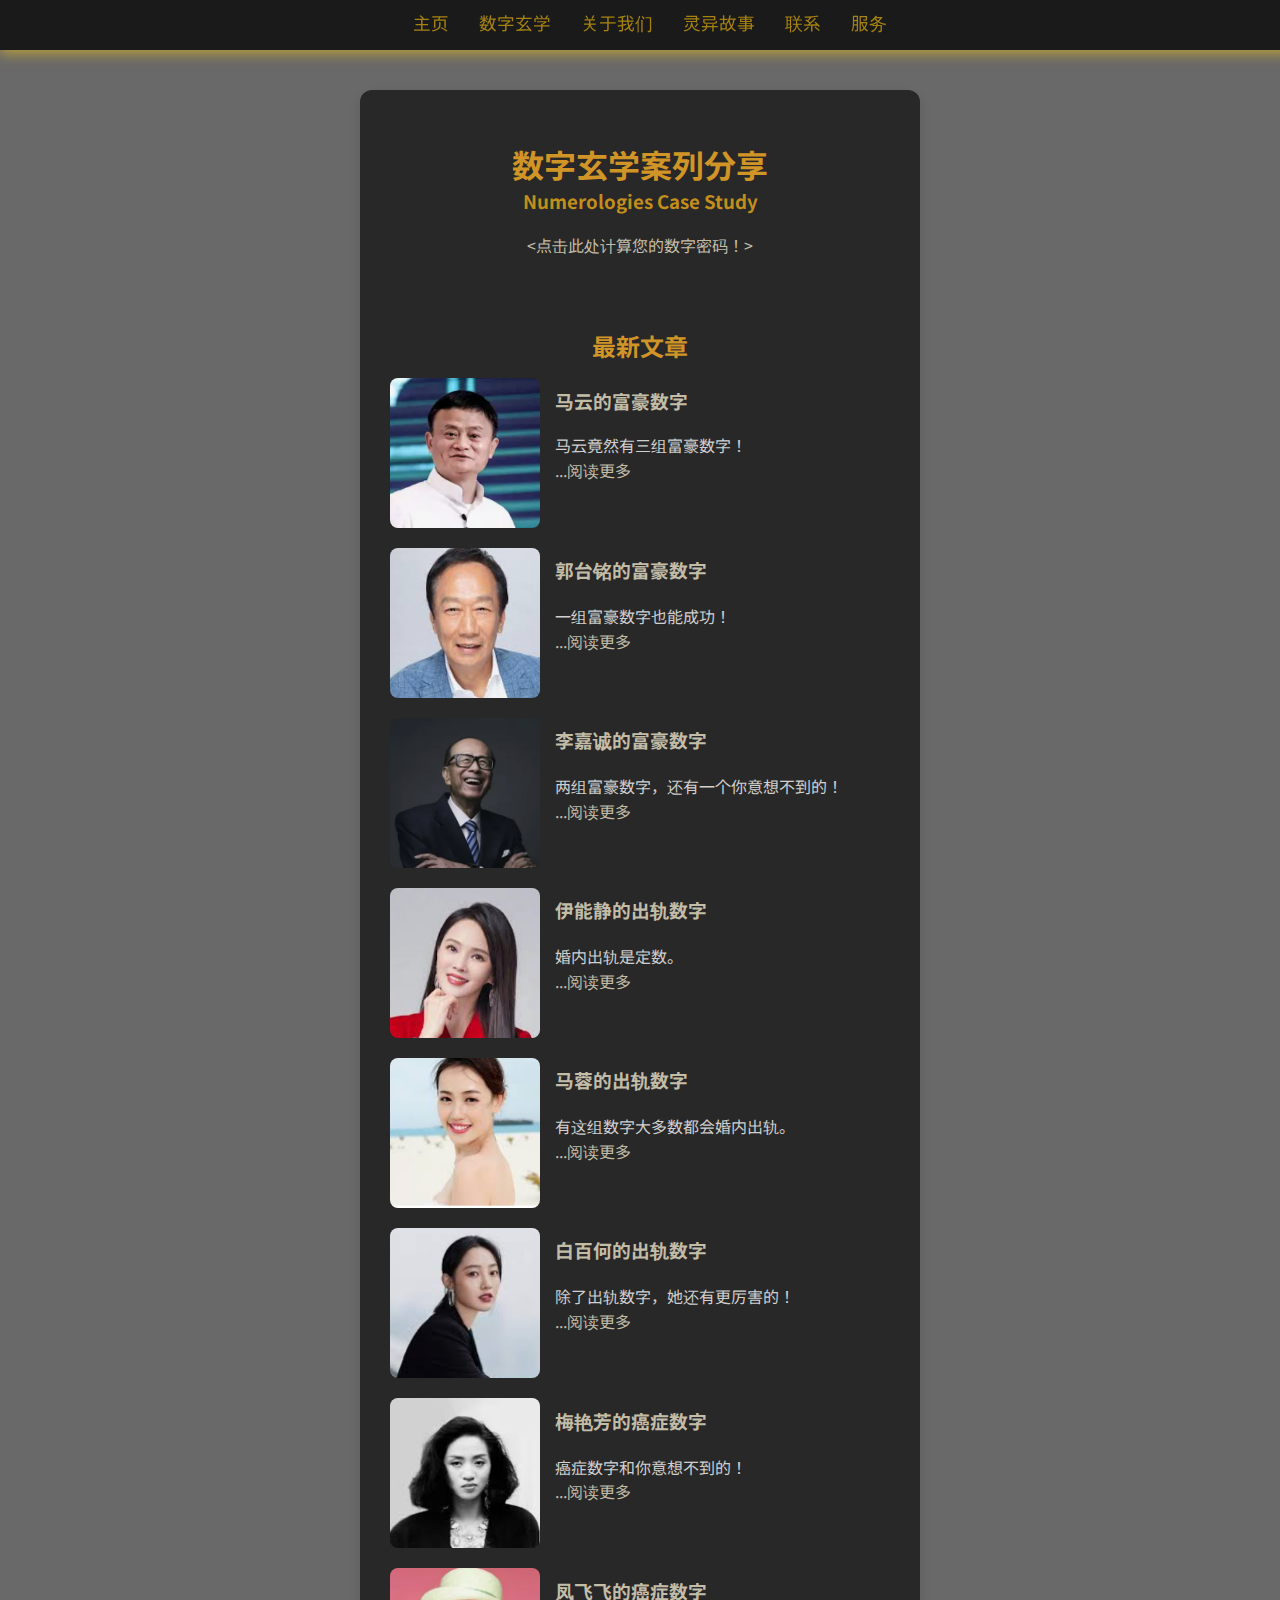
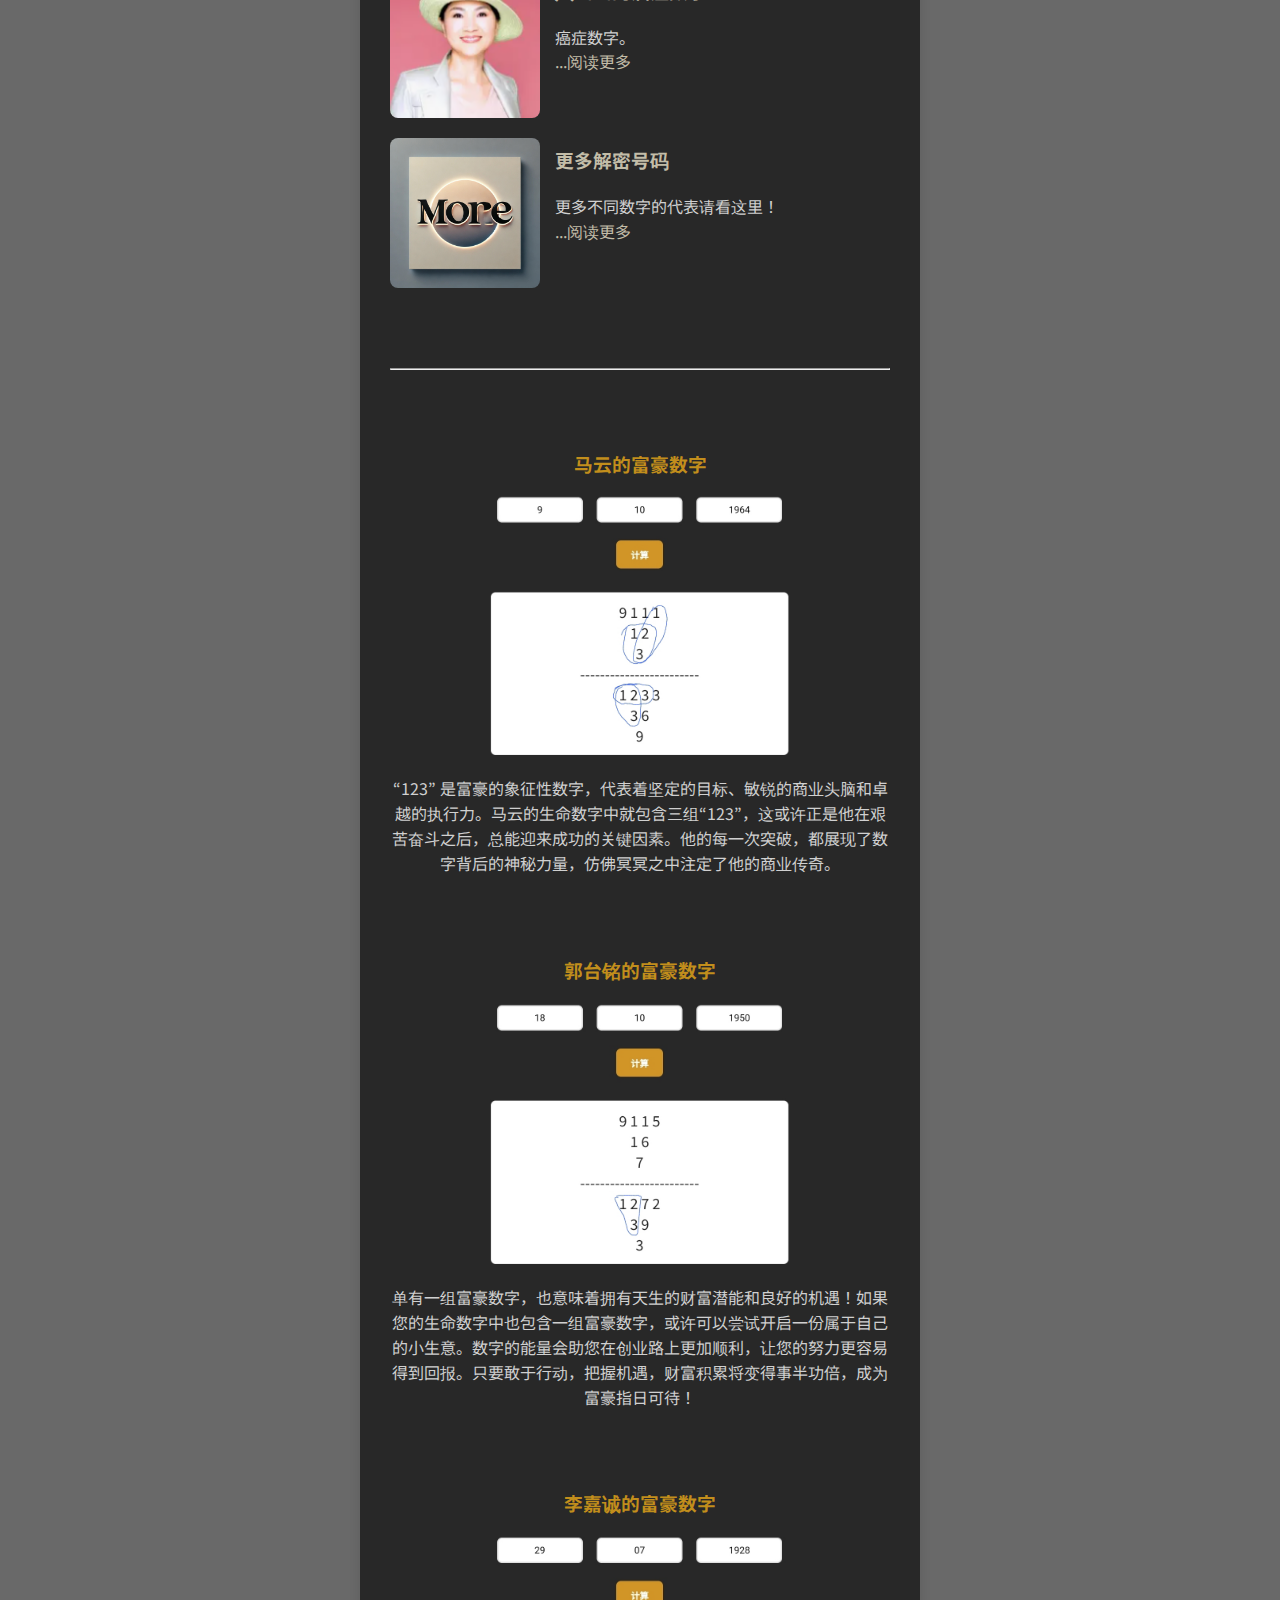
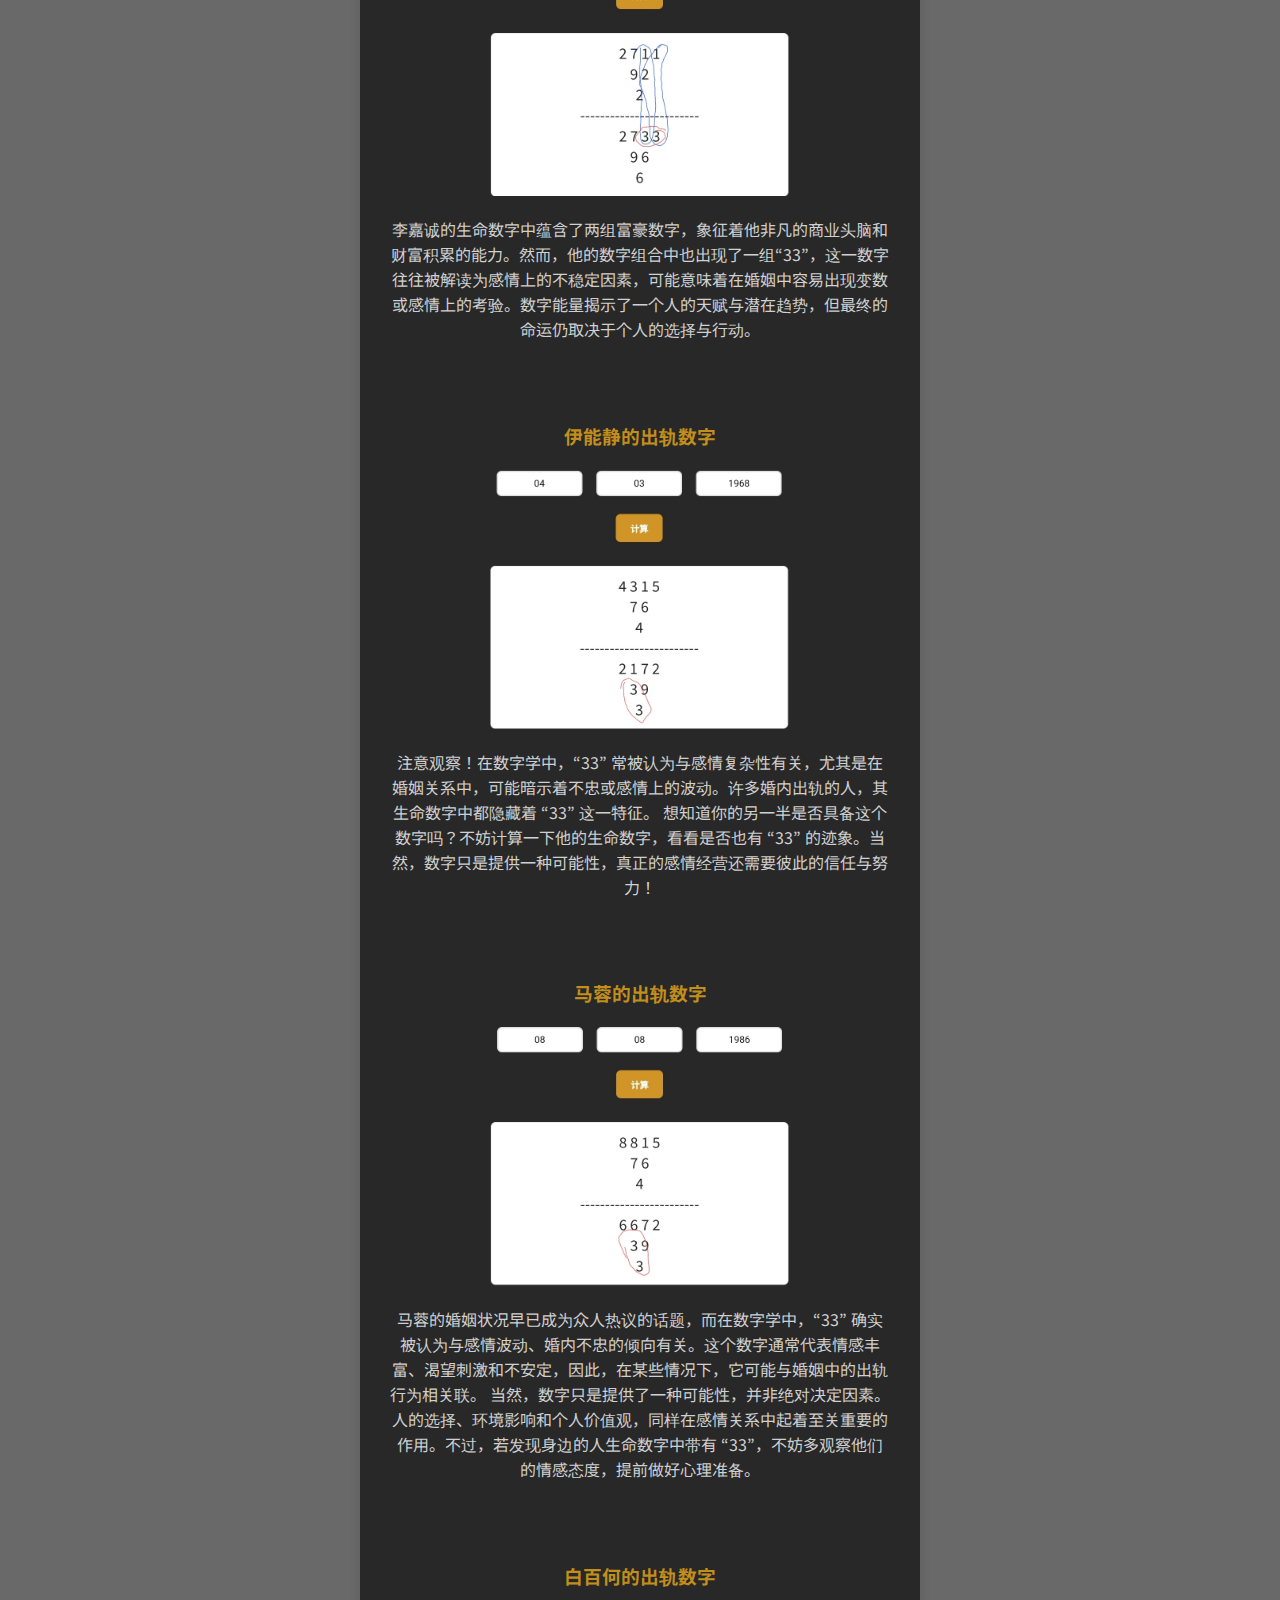
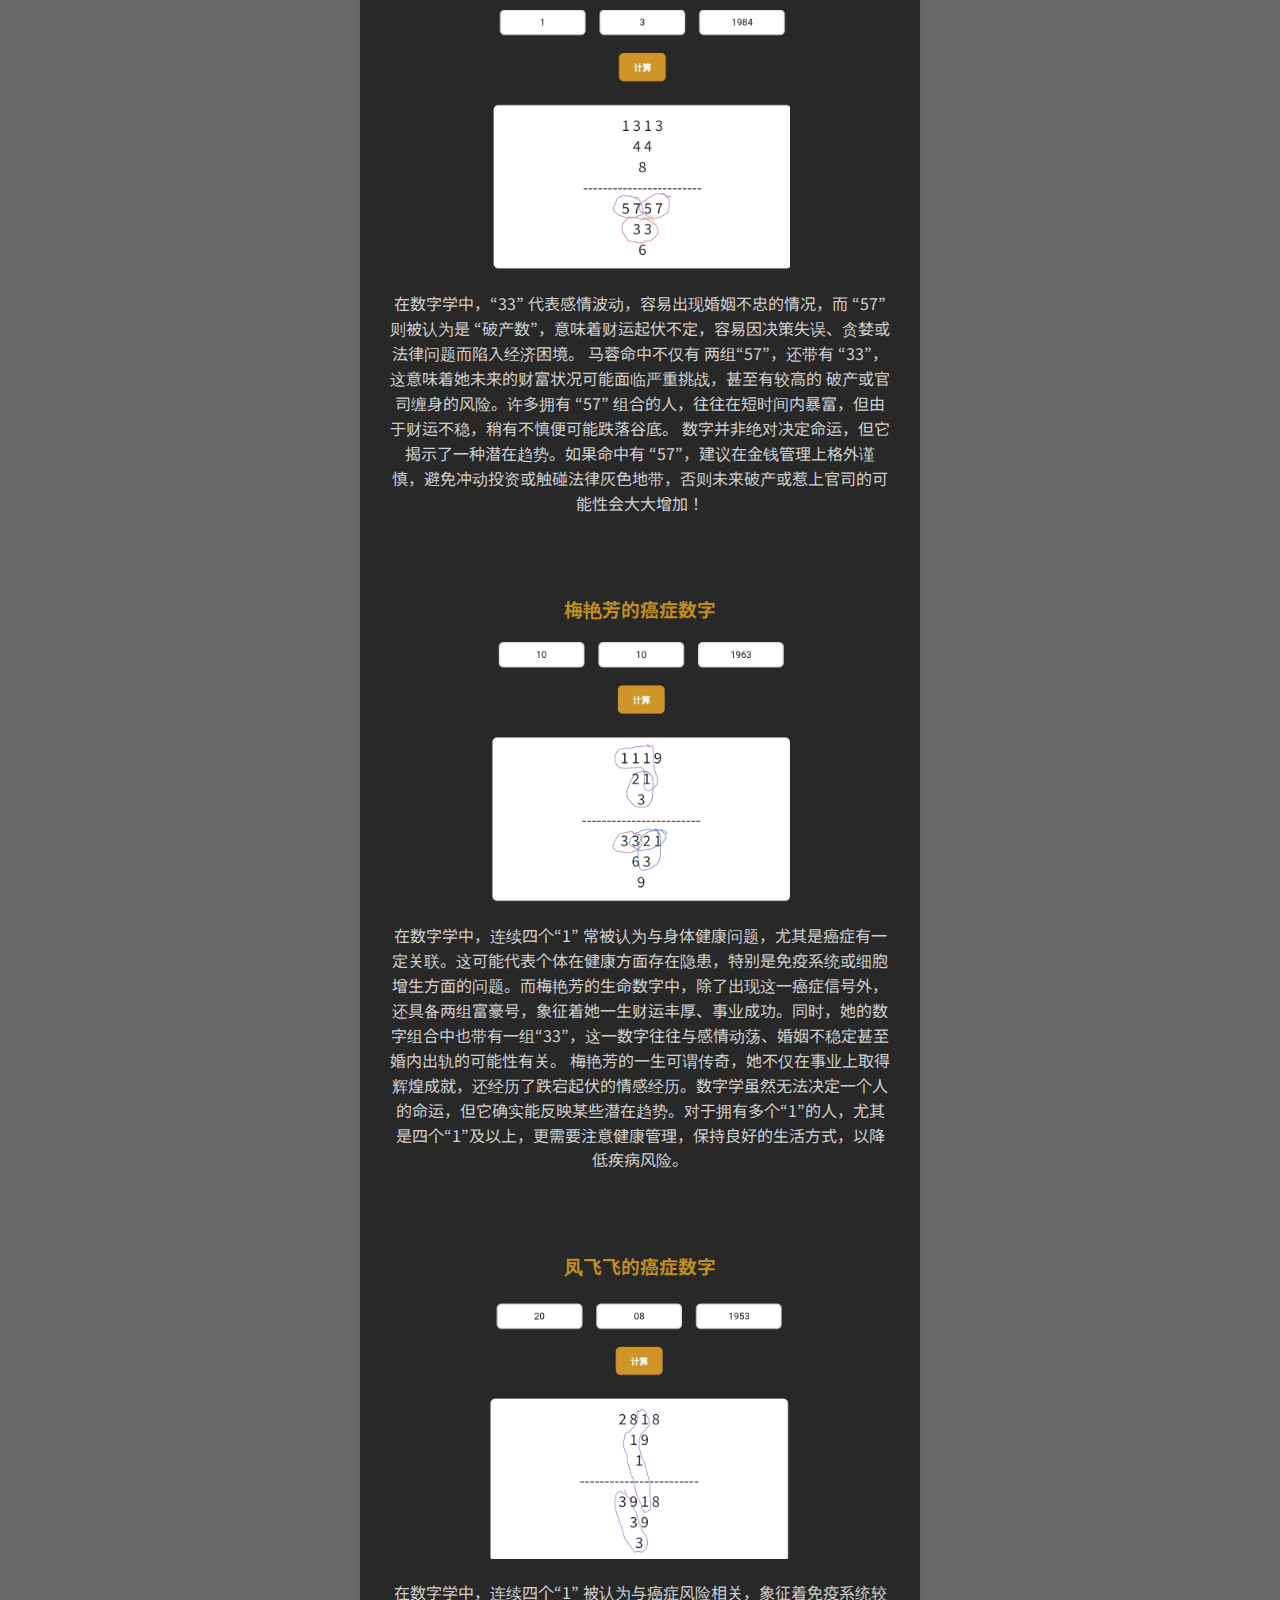
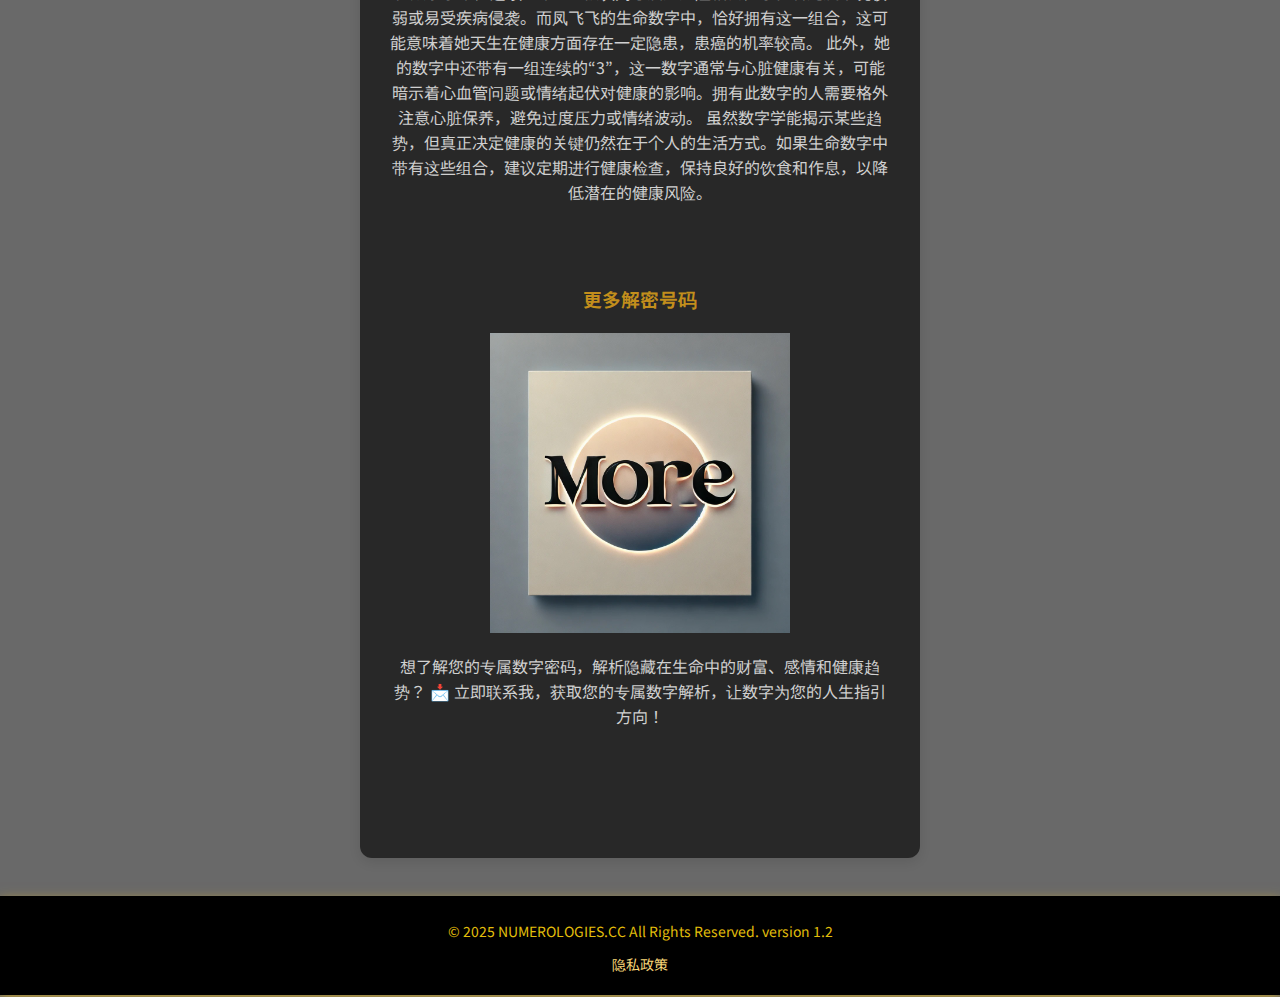
<file: index.html>
<!DOCTYPE html>
<html lang="zh">
<head>
    <meta charset="UTF-8">
    <link rel="canonical" href="https://numerologies.cc/">
    <meta name="robots" content="index, follow">
    <meta name="keywords" content="新山室内设计, 新山装修, Skudai装修,Skudai室内设计, Johor, 设计规划,算命,生命数字,数字玄学,免费">
    <meta name="description" content="生命数字，数字玄学，算命，大数据，Johor装修，Skudai装修，Johor室内设计，Skudai室内设计，网页设计,Numerology,Esoteric Numbers,Palm Reading,Fortune Telling">
    <meta name="google-adsense-account" content="ca-pub-2999058131078710">
    <meta name="viewport" content="width=device-width, initial-scale=1.0, user-scalable=no, maximum-scale=1.0, minimum-scale=1.0">
    <title>Numerologies,生命数字,数字玄学</title>
    <link rel="preconnect" href="https://fonts.googleapis.com">
    <link rel="preconnect" href="https://fonts.gstatic.com" crossorigin>
    <link href="https://fonts.googleapis.com/css2?family=Noto+Sans+JP:wght@100..900&family=Open+Sans:ital,wght@0,300..800;1,300..800&family=Roboto:ital,wght@0,100;0,300;0,400;0,500;0,700;0,900;1,100;1,300;1,400;1,500;1,700;1,900&display=swap" rel="stylesheet">
    <link rel="stylesheet" href="styles.css">
    <script async src="https://pagead2.googlesyndication.com/pagead/js/adsbygoogle.js?client=ca-pub-2999058131078710"
     crossorigin="anonymous"></script>
     <script async src="https://www.googletagmanager.com/gtag/js?id=G-XXXXXXXXXX"></script>
</head>
<body>
    <nav>
        <div class="menu-toggle" onclick="toggleMenu()">
            <div class="bar"></div>
            <div class="bar"></div>
            <div class="bar"></div>
        </div>
        <ul class="nav-list">
            <li><a href="index.html">主页</a></li>
            <li><a href="home.html">数字玄学</a></li>            
            <li><a href="about.html">关于我们</a></li>
            <li><a href="story.html">灵异故事</a></li>
            <li><a href="contact.html">联系</a></li>
            <li><a href="service.html">服务</a></li>
        </ul>
    </nav>
    <script>
        function toggleMenu() {
            document.querySelector(".nav-list").classList.toggle("active");
        }
    </script>
    <style>


.nav-list a:hover {
    font-size: 18px; /* 悬停时字体放大 */
}

.menu-toggle {
    display: none;
    flex-direction: column;
    cursor: pointer;
}

.bar {
    background-color: rgb(177, 115, 8);
    height: 3px;
    width: 25px;
    margin: 4px 0;
}
@media screen and (max-width: 768px) {
    .menu-toggle {
        display: flex;
        position: absolute;
        left: 20px;
    }

    @media screen and (max-width: 768px) {
    .nav-list {
        display: none;
        flex-direction: column;
        background: rgba(0, 0, 0, 0.9); /* 半透明黑色背景 */
        position: fixed; /* 让菜单覆盖整个屏幕 */
        top: 0;
        left: 0;
        width: 100%;
        height: 100vh; /* 高度填充整个屏幕 */
        justify-content: center; /* 垂直居中 */
        align-items: center; /* 水平居中 */
        text-align: center;
        z-index: 1000; /* 确保菜单在最上层 */
        opacity: 0; /* 初始状态不可见 */
        transform: translateY(-10px);
        transition: opacity 0.3s ease, transform 0.3s ease;
        line-height: 50px;
    }

    .nav-list.active {
        display: flex;
        opacity: 1;
        transform: translateY(0);
    }

    .nav-list a {
        color: rgb(234, 146, 13);
        text-decoration: none;
        font-size: 24px; /* 让文字变大 */
        font-weight: bold;
        padding: 15px;
        transition: font-size 0.3s ease, color 0.3s ease;
    }

    .nav-list a:hover {
        font-size: 28px; /* 悬停时文字更大 */
        color: #ffcc00; /* 悬停时改变颜色 */
    }
}
}
    </style>
<!--Google Ads-->
    <script async src="https://pagead2.googlesyndication.com/pagead/js/adsbygoogle.js?client=ca-pub-2999058131078710"
    crossorigin="anonymous"></script>
<ins class="adsbygoogle"
    style="display:block"
    data-ad-format="fluid"
    data-ad-layout-key="-6t+ed+2i-1n-4w"
    data-ad-client="ca-pub-2999058131078710"
    data-ad-slot="8311273275"></ins>
<script>
    (adsbygoogle = window.adsbygoogle || []).push({});
</script>
<!--Google Ads-->
    <div class="container">
        <h1>数字玄学案列分享</h1>
        <h3>Numerologies Case Study</h3>
        <p><a href="home.html"><点击此处计算您的数字密码！></a></p>
        <br>

        <section id="blog">
            <h2>最新文章</h2>
            <article class="blog-post">
                <img src="blog-mayun.png" alt="马云">
                <div class="blog-content">
                    <h3><a href="#mayun">马云的富豪数字</a></h3>
                    <p>马云竟然有三组富豪数字！<br>
                        <a href="#mayun">...阅读更多</a></p>
                </div>
            </article>
            <article class="blog-post">
                <img src="blog-guotaiming.png" alt="郭台铭">
                <div class="blog-content">
                    <h3><a href="#guotaiming">郭台铭的富豪数字</a></h3>
                    <p>一组富豪数字也能成功！<br><a href="#guotaiming">...阅读更多</a></p>
                </div>
            </article>
            <article class="blog-post">
                <img src="blog-lijiacheng.png" alt="李嘉诚">
                <div class="blog-content">
                    <h3><a href="#lijiacheng">李嘉诚的富豪数字</a></h3>
                    <p>两组富豪数字，还有一个你意想不到的！<br><a href="#lijiacheng">...阅读更多</a></p>
                </div>
            </article>                         
            <article class="blog-post">
                <img src="blog-yinengjing.png" alt="伊能静">
                <div class="blog-content">
                    <h3><a href="#yinengjing">伊能静的出轨数字</a></h3>
                    <p>婚内出轨是定数。<br><a href="#yinengjing">...阅读更多</a></p>
                </div>
            </article>  
            <article class="blog-post">
                <img src="blog-marong.png" alt="马蓉">
                <div class="blog-content">
                    <h3><a href="#marong">马蓉的出轨数字</a></h3>
                    <p>有这组数字大多数都会婚内出轨。<br> <a href="#marong">...阅读更多</a></p>
                </div>
            </article>  
            <article class="blog-post">
                <img src="blog-baibaihe.png" alt="白百何">
                <div class="blog-content">
                    <h3><a href="#baibaihe">白百何的出轨数字</a></h3>
                    <p>除了出轨数字，她还有更厉害的！<br><a href="#baibaihe">...阅读更多</a></p>
                </div>
            </article>                         
            <article class="blog-post">
                <img src="blog-meiyanfang.png" alt="梅艳芳">
                <div class="blog-content">
                    <h3><a href="#meiyanfang">梅艳芳的癌症数字</a></h3>
                    <p>癌症数字和你意想不到的！<br> <a href="#meiyanfang">...阅读更多</a></p>
                </div>
            </article>
            <article class="blog-post">
                <img src="blog-fff.png" alt="凤飞飞">
                <div class="blog-content">
                    <h3><a href="#fff">凤飞飞的癌症数字</a></h3>
                    <p>癌症数字。<br><a href="#fff">...阅读更多</a></p>
                </div>
            </article>
            <article class="blog-post">
                <img src="blog-more.jpg" alt="More">
                <div class="blog-content">
                    <h3><a href="#more">更多解密号码</a></h3>
                    <p>更多不同数字的代表请看这里！<br><a href="#more">...阅读更多</a></p>
                </div>
            </article>
        </section>
        <div style="margin-bottom: 80px;"></div>


<hr>
    <div class="bd-content">
        <article id="mayun">
            <h3>马云的富豪数字</h3>
            <img src="bd-mayun.png" style="width:300px">
            <div class="bd-p"><p></p>“123” 是富豪的象征性数字，代表着坚定的目标、敏锐的商业头脑和卓越的执行力。马云的生命数字中就包含三组“123”，这或许正是他在艰苦奋斗之后，总能迎来成功的关键因素。他的每一次突破，都展现了数字背后的神秘力量，仿佛冥冥之中注定了他的商业传奇。</p></div>
        </article>
        
        <article id="guotaiming">
            <h3>郭台铭的富豪数字</h3>
            <img src="bd-guotaiming.png" style="width:300px">
            <div class="bd-p"><p></p>单有一组富豪数字，也意味着拥有天生的财富潜能和良好的机遇！如果您的生命数字中也包含一组富豪数字，或许可以尝试开启一份属于自己的小生意。数字的能量会助您在创业路上更加顺利，让您的努力更容易得到回报。只要敢于行动，把握机遇，财富积累将变得事半功倍，成为富豪指日可待！</p></div>
        </article>
        
        <article id="lijiacheng">
            <h3>李嘉诚的富豪数字</h3>
            <img src="bd-lijiacheng.png" style="width:300px">
            <div class="bd-p"><p></p>李嘉诚的生命数字中蕴含了两组富豪数字，象征着他非凡的商业头脑和财富积累的能力。然而，他的数字组合中也出现了一组“33”，这一数字往往被解读为感情上的不稳定因素，可能意味着在婚姻中容易出现变数或感情上的考验。数字能量揭示了一个人的天赋与潜在趋势，但最终的命运仍取决于个人的选择与行动。</p></div>
        </article>
        
        <article id="yinengjing">
            <h3>伊能静的出轨数字</h3>
            <img src="bd-yinengjing.png" style="width:300px">
            <div class="bd-p"><p></p>注意观察！在数字学中，“33” 常被认为与感情复杂性有关，尤其是在婚姻关系中，可能暗示着不忠或感情上的波动。许多婚内出轨的人，其生命数字中都隐藏着 “33” 这一特征。

                想知道你的另一半是否具备这个数字吗？不妨计算一下他的生命数字，看看是否也有 “33” 的迹象。当然，数字只是提供一种可能性，真正的感情经营还需要彼此的信任与努力！</p></div>
        </article>
        
        <article id="marong">
            <h3>马蓉的出轨数字</h3>
            <img src="bd-marong.png" style="width:300px">
            <div class="bd-p"><p></p>马蓉的婚姻状况早已成为众人热议的话题，而在数字学中，“33” 确实被认为与感情波动、婚内不忠的倾向有关。这个数字通常代表情感丰富、渴望刺激和不安定，因此，在某些情况下，它可能与婚姻中的出轨行为相关联。

                当然，数字只是提供了一种可能性，并非绝对决定因素。人的选择、环境影响和个人价值观，同样在感情关系中起着至关重要的作用。不过，若发现身边的人生命数字中带有 “33”，不妨多观察他们的情感态度，提前做好心理准备。</p></div>
        
        <article id="baibaihe">
            <h3>白百何的出轨数字</h3>
            <img src="bd-baibaihe.png" style="width:300px">
            <div class="bd-p"><p></p>在数字学中，“33” 代表感情波动，容易出现婚姻不忠的情况，而 “57” 则被认为是 “破产数”，意味着财运起伏不定，容易因决策失误、贪婪或法律问题而陷入经济困境。

                马蓉命中不仅有 两组“57”，还带有 “33”，这意味着她未来的财富状况可能面临严重挑战，甚至有较高的 破产或官司缠身的风险。许多拥有 “57” 组合的人，往往在短时间内暴富，但由于财运不稳，稍有不慎便可能跌落谷底。
                
                数字并非绝对决定命运，但它揭示了一种潜在趋势。如果命中有 “57”，建议在金钱管理上格外谨慎，避免冲动投资或触碰法律灰色地带，否则未来破产或惹上官司的可能性会大大增加！</p></div>
        </article>
        
        <article id="meiyanfang">
            <h3>梅艳芳的癌症数字</h3>
            <img src="bd-meiyanfang.png" style="width:300px">
            <div class="bd-p"><p></p>在数字学中，连续四个“1” 常被认为与身体健康问题，尤其是癌症有一定关联。这可能代表个体在健康方面存在隐患，特别是免疫系统或细胞增生方面的问题。而梅艳芳的生命数字中，除了出现这一癌症信号外，还具备两组富豪号，象征着她一生财运丰厚、事业成功。同时，她的数字组合中也带有一组“33”，这一数字往往与感情动荡、婚姻不稳定甚至婚内出轨的可能性有关。

                梅艳芳的一生可谓传奇，她不仅在事业上取得辉煌成就，还经历了跌宕起伏的情感经历。数字学虽然无法决定一个人的命运，但它确实能反映某些潜在趋势。对于拥有多个“1”的人，尤其是四个“1”及以上，更需要注意健康管理，保持良好的生活方式，以降低疾病风险。</p></div>
        </article>
        
        <article id="fff">
            <h3>凤飞飞的癌症数字</h3>
            <img src="bd-fff.png" style="width:300px">
            <div class="bd-p"><p></p>在数字学中，连续四个“1” 被认为与癌症风险相关，象征着免疫系统较弱或易受疾病侵袭。而凤飞飞的生命数字中，恰好拥有这一组合，这可能意味着她天生在健康方面存在一定隐患，患癌的机率较高。

                此外，她的数字中还带有一组连续的“3”，这一数字通常与心脏健康有关，可能暗示着心血管问题或情绪起伏对健康的影响。拥有此数字的人需要格外注意心脏保养，避免过度压力或情绪波动。
                
                虽然数字学能揭示某些趋势，但真正决定健康的关键仍然在于个人的生活方式。如果生命数字中带有这些组合，建议定期进行健康检查，保持良好的饮食和作息，以降低潜在的健康风险。</p></div>
        </article>
        
        <article id="more">
            <h3>更多解密号码</h3>
            <img src="blog-more.jpg" style="width:300px">
            <div class="bd-p"><p></p>想了解您的专属数字密码，解析隐藏在生命中的财富、感情和健康趋势？
                📩 立即联系我，获取您的专属数字解析，让数字为您的人生指引方向！</p></div>
        </article>
    </div>
    </section>

    </div>
    <script src="script.js"></script>
</body>
<!--Google Ads-->
<script async src="https://pagead2.googlesyndication.com/pagead/js/adsbygoogle.js?client=ca-pub-2999058131078710"
     crossorigin="anonymous"></script>
<ins class="adsbygoogle"
     style="display:block"
     data-ad-format="fluid"
     data-ad-layout-key="-gy-7+2w-11-86"
     data-ad-client="ca-pub-2999058131078710"
     data-ad-slot="1191331157"></ins>
<script>
     (adsbygoogle = window.adsbygoogle || []).push({});
</script>
<!--Google Ads-->
<footer>
    <div class="footer-content">
        <p>© 2025 NUMEROLOGIES.CC  All Rights Reserved. version 1.2</p>

        <ul class="footer-links">
            <li><a href="privacy.html">隐私政策</a></li>
        </ul>
    </div>
</footer>
</html>
</file>
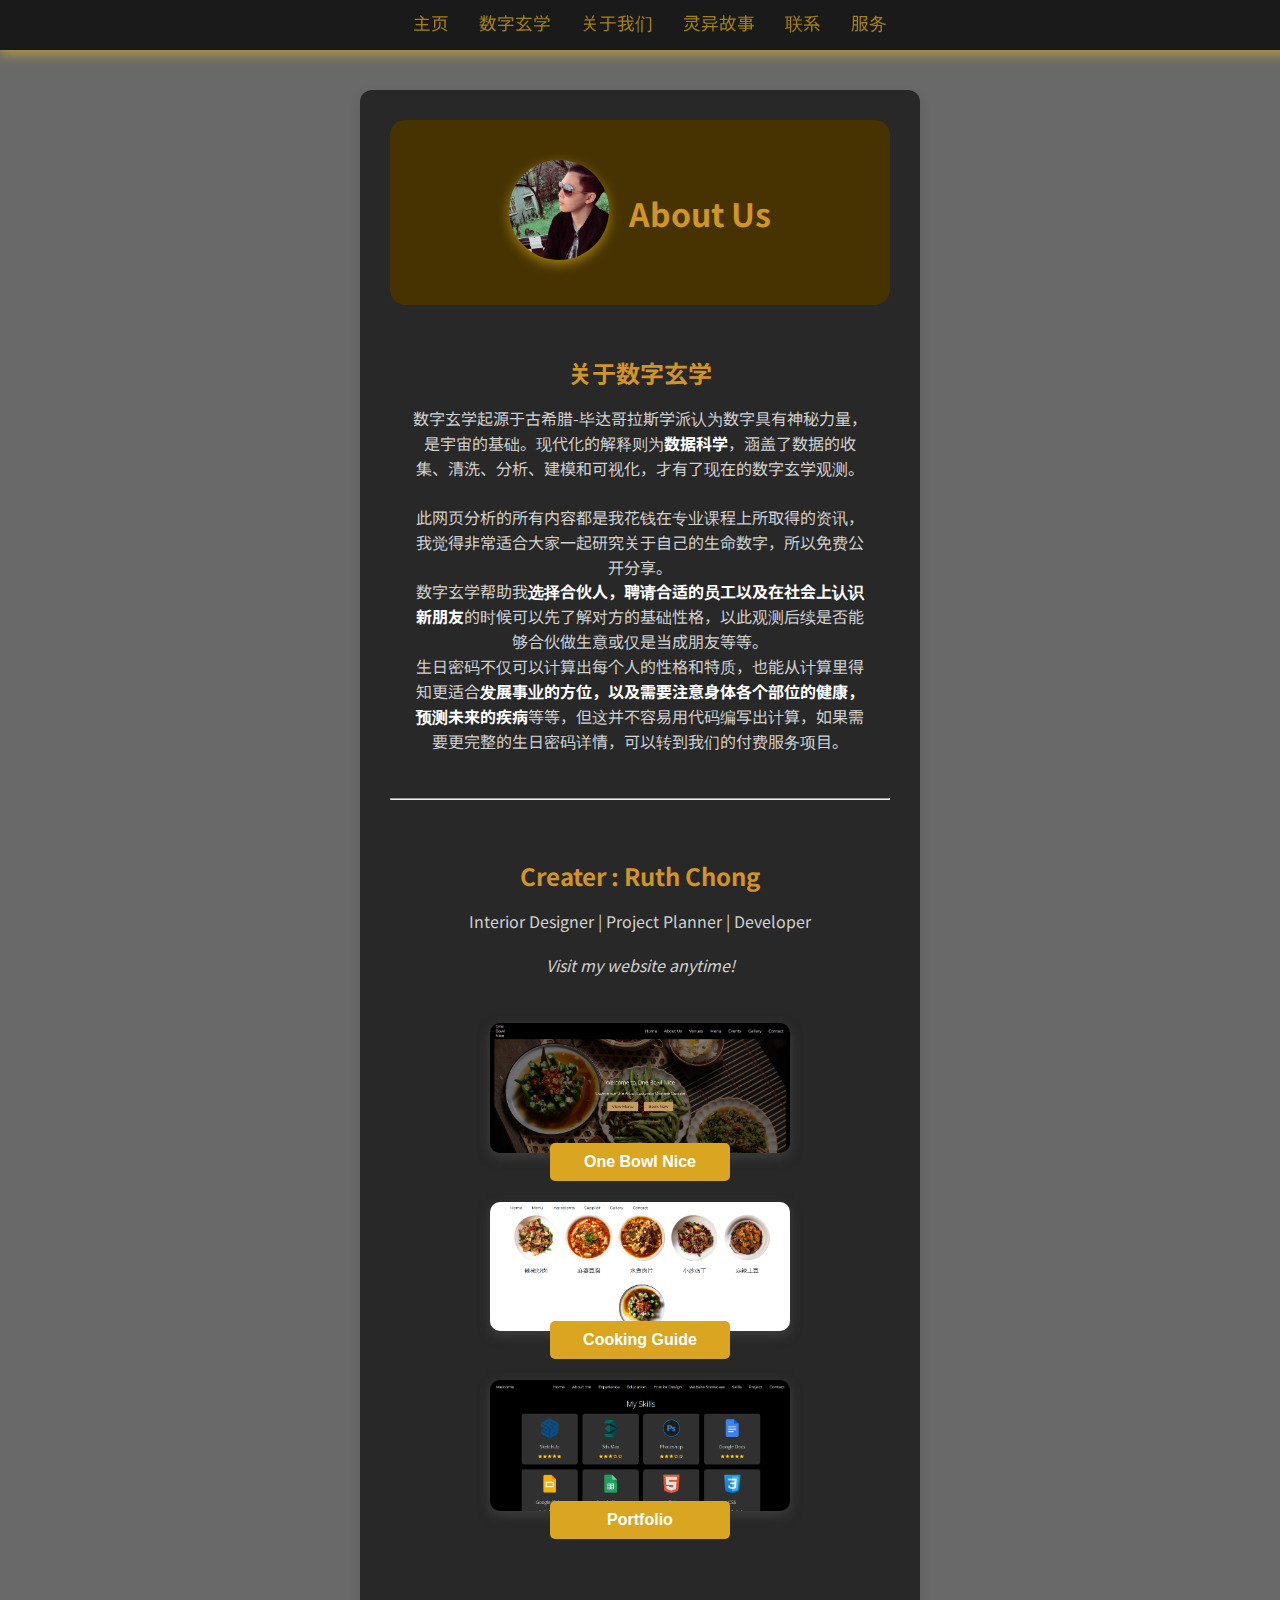
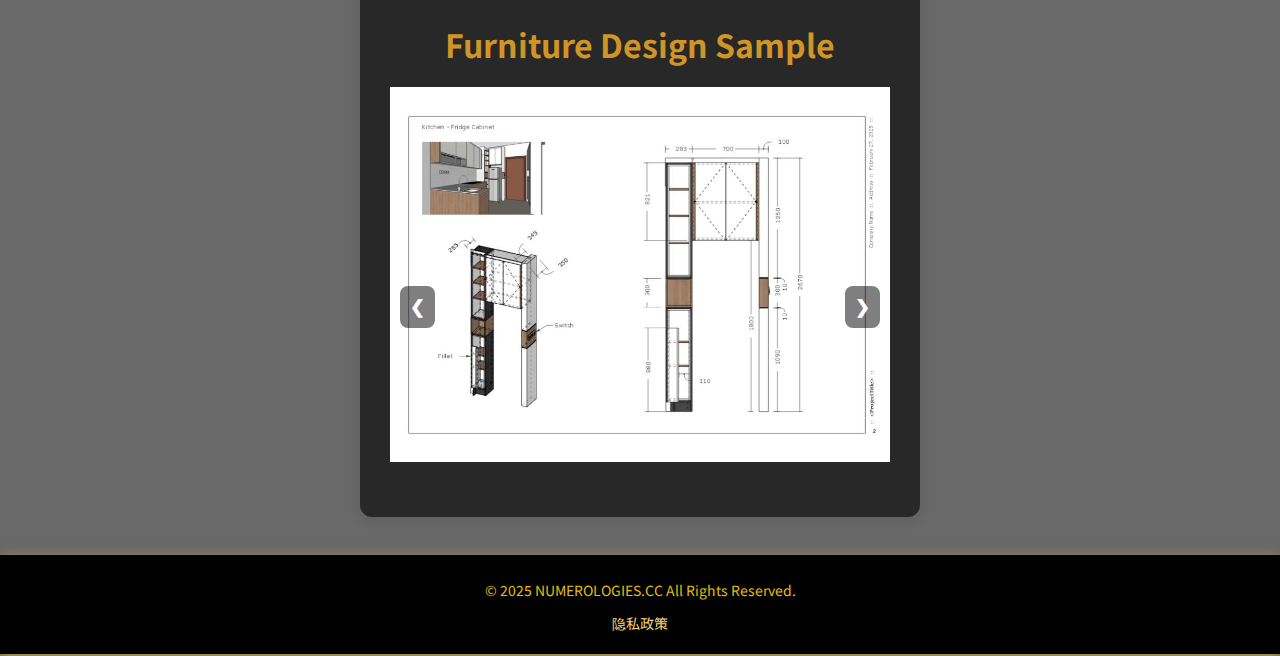
<file: about.html>
<!DOCTYPE html>
<html lang="zh">
<head>
    <meta charset="UTF-8">
    <link rel="canonical" href="https://numerologies.cc/">
    <meta name="robots" content="index, follow">
    <meta name="keywords" content="新山室内设计, 新山装修, Skudai装修,Skudai室内设计, Johor, 设计规划,算命,生命数字,数字玄学,免费">
    <meta name="description" content="生命数字，数字玄学，算命，大数据，Johor装修，Skudai装修，Johor室内设计，Skudai室内设计，网页设计,Numerology,Esoteric Numbers,Palm Reading,Fortune Telling">
    <meta name="google-adsense-account" content="ca-pub-2999058131078710">
    <meta name="viewport" content="width=device-width, initial-scale=1.0, user-scalable=no, maximum-scale=1.0, minimum-scale=1.0">
    <title>Numerologies,生命数字,数字玄学</title>
    <link rel="preconnect" href="https://fonts.googleapis.com">
    <link rel="preconnect" href="https://fonts.gstatic.com" crossorigin>
    <link href="https://fonts.googleapis.com/css2?family=Noto+Sans+JP:wght@100..900&family=Open+Sans:ital,wght@0,300..800;1,300..800&family=Roboto:ital,wght@0,100;0,300;0,400;0,500;0,700;0,900;1,100;1,300;1,400;1,500;1,700;1,900&display=swap" rel="stylesheet">
    <link rel="stylesheet" href="styles.css">
    <script async src="https://pagead2.googlesyndication.com/pagead/js/adsbygoogle.js?client=ca-pub-2999058131078710"
     crossorigin="anonymous"></script>
</head>
<body>
    <nav>
        <div class="menu-toggle" onclick="toggleMenu()">
            <div class="bar"></div>
            <div class="bar"></div>
            <div class="bar"></div>
        </div>
        <ul class="nav-list">
            <li><a href="index.html">主页</a></li>
            <li><a href="home.html">数字玄学</a></li>            
            <li><a href="about.html">关于我们</a></li>
            <li><a href="story.html">灵异故事</a></li>
            <li><a href="contact.html">联系</a></li>
            <li><a href="service.html">服务</a></li>
        </ul>
    </nav>
    <script>
        function toggleMenu() {
            document.querySelector(".nav-list").classList.toggle("active");
        }
    </script>
    <style>


.nav-list a:hover {
    font-size: 18px; /* 悬停时字体放大 */
}

.menu-toggle {
    display: none;
    flex-direction: column;
    cursor: pointer;
}

.bar {
    background-color: rgb(177, 115, 8);
    height: 3px;
    width: 25px;
    margin: 4px 0;
}
@media screen and (max-width: 768px) {
    .menu-toggle {
        display: flex;
        position: absolute;
        left: 20px;
    }

    @media screen and (max-width: 768px) {
    .nav-list {
        display: none;
        flex-direction: column;
        background: rgba(0, 0, 0, 0.9); /* 半透明黑色背景 */
        position: fixed; /* 让菜单覆盖整个屏幕 */
        top: 0;
        left: 0;
        width: 100%;
        height: 100vh; /* 高度填充整个屏幕 */
        justify-content: center; /* 垂直居中 */
        align-items: center; /* 水平居中 */
        text-align: center;
        z-index: 1000; /* 确保菜单在最上层 */
        opacity: 0; /* 初始状态不可见 */
        transform: translateY(-10px);
        transition: opacity 0.3s ease, transform 0.3s ease;
        line-height: 50px;
    }

    .nav-list.active {
        display: flex;
        opacity: 1;
        transform: translateY(0);
    }

    .nav-list a {
        color: rgb(234, 146, 13);
        text-decoration: none;
        font-size: 24px; /* 让文字变大 */
        font-weight: bold;
        padding: 15px;
        transition: font-size 0.3s ease, color 0.3s ease;
    }

    .nav-list a:hover {
        font-size: 28px; /* 悬停时文字更大 */
        color: #ffcc00; /* 悬停时改变颜色 */
    }
}
}
    </style>
    
<div class="container">
    <header class="about-header">
        <div class="about-image"><img src="ruthchong.jpg" alt="RuthChong"></div>
        <h1>About Us</h1>
    </header>

    <section class="about-content">
        <h2>关于数字玄学</h2>
        <p>数字玄学起源于古希腊-毕达哥拉斯学派认为数字具有神秘力量，是宇宙的基础。现代化的解释则为<strong class="strong">数据科学</strong>，涵盖了数据的收集、清洗、分析、建模和可视化，才有了现在的数字玄学观测。<br><br>此网页分析的所有内容都是我花钱在专业课程上所取得的资讯，我觉得非常适合大家一起研究关于自己的生命数字，所以免费公开分享。<br>数字玄学帮助我<strong class="strong">选择合伙人，聘请合适的员工以及在社会上认识新朋友</strong>的时候可以先了解对方的基础性格，以此观测后续是否能够合伙做生意或仅是当成朋友等等。<br>生日密码不仅可以计算出每个人的性格和特质，也能从计算里得知更适合<strong class="strong">发展事业的方位，以及需要注意身体各个部位的健康，预测未来的疾病</strong>等等，但这并不容易用代码编写出计算，如果需要更完整的生日密码详情，可以转到我们的付费服务项目。</p>
    </section>
<hr>
    <section class="profile">
        <h2>Creater : Ruth Chong</h2>
 
        <p>Interior Designer | Project Planner | Developer</p>
        <div class="buttons">
            <p style="margin-top: -30px;"><i>Visit my website anytime!</i></p>
            <a href="https://ruthchong.github.io/restaurant-sample/" target="_blank">
                <img class="buttons" src="obn.png" alt="One Bowl Nice">
                <button>One Bowl Nice</button>
            </a>
            <a href="https://ruthchong.github.io/cookingguide/" target="_blank">
                <img class="buttons" src="cookingguide.png" alt="Cooking Guide">
                <button>Cooking Guide</button>
            </a>
            <a href="https://ruthchong.github.io/portfolio/" target="_blank">
                <img class="buttons" src="portfolio.png" alt="Portfolio">
                <button>Portfolio</button>
            </a>
        </div>
    </section>
    <!--Google Ads-->
    <script async src="https://pagead2.googlesyndication.com/pagead/js/adsbygoogle.js?client=ca-pub-2999058131078710"
    crossorigin="anonymous"></script>
<ins class="adsbygoogle"
    style="display:block; text-align:center;"
    data-ad-layout="in-article"
    data-ad-format="fluid"
    data-ad-client="ca-pub-2999058131078710"
    data-ad-slot="9358930940"></ins>
<script>
    (adsbygoogle = window.adsbygoogle || []).push({});
</script>
    <!--Google Ads-->
    <section class="slideshow">
        <h1>Furniture Design Sample</h1>
        <div class="slideshow-container">
            <button class="prev">&#10094;</button> <!-- 左箭头 -->
            <div class="slide">
                <img src="slide1.jpg" alt="1">
                <img src="slide2.jpg" alt="2">
                <img src="slide3.jpg" alt="3">
                <img src="slide4.jpg" alt="4">
                <img src="slide5.jpg" alt="5">
                <img src="slide6.jpg" alt="6">
                <img src="slide7.jpg" alt="7">
                <img src="slide8.jpg" alt="8">
                <img src="slide9.jpg" alt="9">
                <img src="slide10.jpg" alt="10">
                <img src="slide11.jpg" alt="11">
                <img src="slide12.jpg" alt="12">
                <img src="slide13.jpg" alt="13">
            </div>
            <button class="next">&#10095;</button> <!-- 右箭头 -->
           
        </div>
    </section>
</div>
<script src="script.js"></script>
</body>
<footer>
    <div class="footer-content">
        <p>© 2025 NUMEROLOGIES.CC  All Rights Reserved.</p>

        <ul class="footer-links">
            <li><a href="privacy.html">隐私政策</a></li>
        </ul>
    </div>
</footer>
</html>
</file>
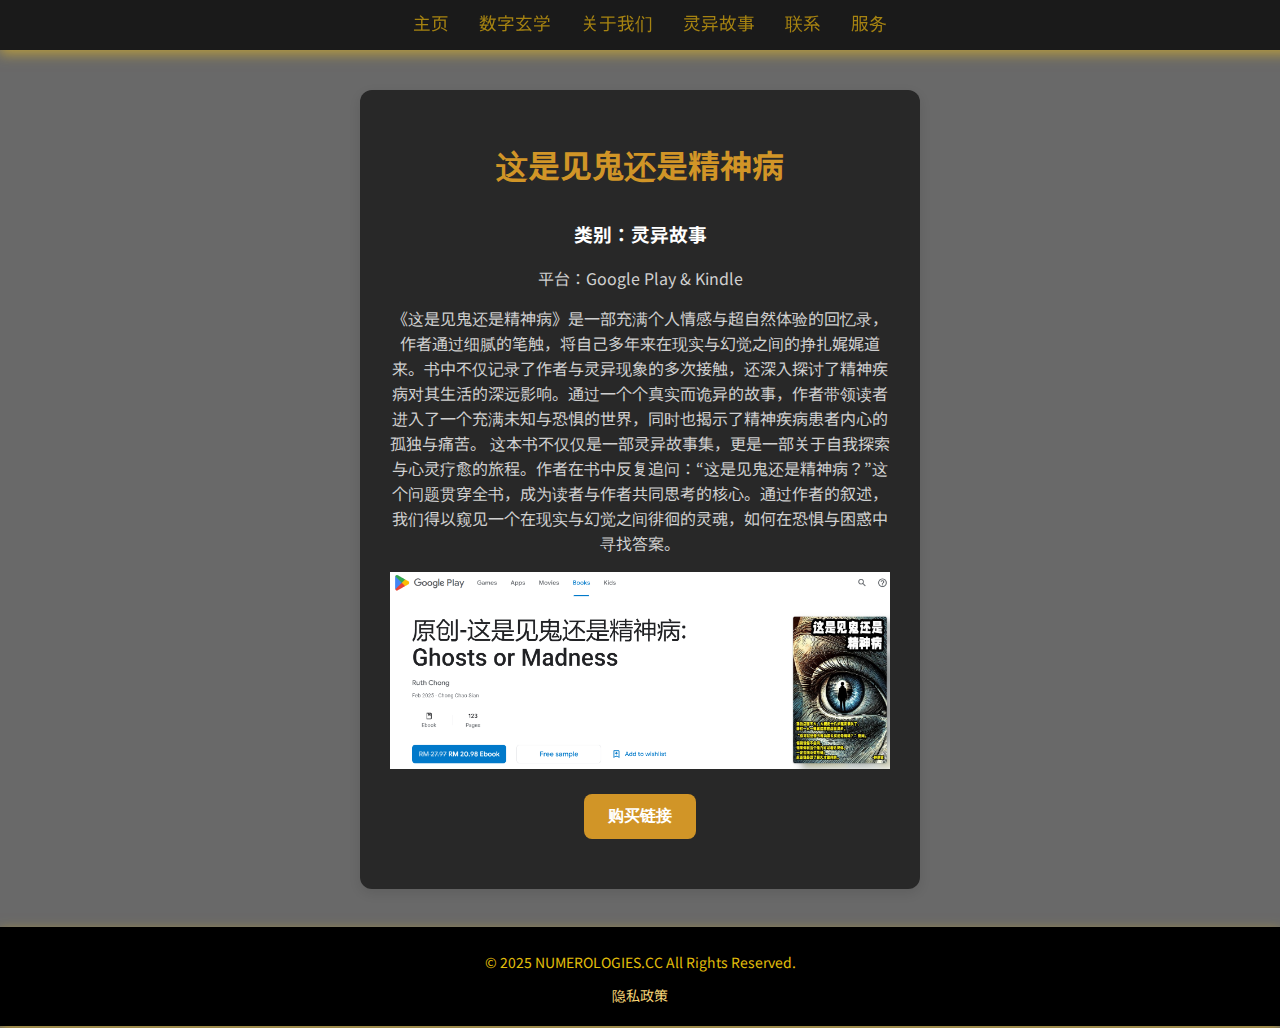
<file: book.html>
<!DOCTYPE html>
<html lang="zh">
<head>
    <meta charset="UTF-8">
    <link rel="canonical" href="https://numerologies.cc/">
    <meta name="robots" content="index, follow">
    <meta name="keywords" content="新山室内设计, 新山装修, Skudai装修,Skudai室内设计, Johor, 设计规划,算命,生命数字,数字玄学,免费">
    <meta name="description" content="生命数字，数字玄学，算命，大数据，Johor装修，Skudai装修，Johor室内设计，Skudai室内设计，网页设计,Numerology,Esoteric Numbers,Palm Reading,Fortune Telling">
    <meta name="google-adsense-account" content="ca-pub-2999058131078710">
    <meta name="viewport" content="width=device-width, initial-scale=1.0, user-scalable=no, maximum-scale=1.0, minimum-scale=1.0">
    <title>Numerologies,生命数字,数字玄学</title>
    <link rel="preconnect" href="https://fonts.googleapis.com">
    <link rel="preconnect" href="https://fonts.gstatic.com" crossorigin>
    <link href="https://fonts.googleapis.com/css2?family=Noto+Sans+JP:wght@100..900&family=Open+Sans:ital,wght@0,300..800;1,300..800&family=Roboto:ital,wght@0,100;0,300;0,400;0,500;0,700;0,900;1,100;1,300;1,400;1,500;1,700;1,900&display=swap" rel="stylesheet">
    <link rel="stylesheet" href="styles.css">
    <script async src="https://pagead2.googlesyndication.com/pagead/js/adsbygoogle.js?client=ca-pub-2999058131078710"
     crossorigin="anonymous"></script>
</head>
<body>
    <nav>
        <div class="menu-toggle" onclick="toggleMenu()">
            <div class="bar"></div>
            <div class="bar"></div>
            <div class="bar"></div>
        </div>
        <ul class="nav-list">
            <li><a href="index.html">主页</a></li>
            <li><a href="home.html">数字玄学</a></li>            
            <li><a href="about.html">关于我们</a></li>
            <li><a href="story.html">灵异故事</a></li>
            <li><a href="contact.html">联系</a></li>
            <li><a href="service.html">服务</a></li>
        </ul>
    </nav>
    <script>
        function toggleMenu() {
            document.querySelector(".nav-list").classList.toggle("active");
        }
    </script>
    <style>


.nav-list a:hover {
    font-size: 18px; /* 悬停时字体放大 */
}

.menu-toggle {
    display: none;
    flex-direction: column;
    cursor: pointer;
}

.bar {
    background-color: rgb(177, 115, 8);
    height: 3px;
    width: 25px;
    margin: 4px 0;
}
@media screen and (max-width: 768px) {
    .menu-toggle {
        display: flex;
        position: absolute;
        left: 20px;
    }

    @media screen and (max-width: 768px) {
    .nav-list {
        display: none;
        flex-direction: column;
        background: rgba(0, 0, 0, 0.9); /* 半透明黑色背景 */
        position: fixed; /* 让菜单覆盖整个屏幕 */
        top: 0;
        left: 0;
        width: 100%;
        height: 100vh; /* 高度填充整个屏幕 */
        justify-content: center; /* 垂直居中 */
        align-items: center; /* 水平居中 */
        text-align: center;
        z-index: 1000; /* 确保菜单在最上层 */
        opacity: 0; /* 初始状态不可见 */
        transform: translateY(-10px);
        transition: opacity 0.3s ease, transform 0.3s ease;
        line-height: 50px;
    }

    .nav-list.active {
        display: flex;
        opacity: 1;
        transform: translateY(0);
    }

    .nav-list a {
        color: rgb(234, 146, 13);
        text-decoration: none;
        font-size: 24px; /* 让文字变大 */
        font-weight: bold;
        padding: 15px;
        transition: font-size 0.3s ease, color 0.3s ease;
    }

    .nav-list a:hover {
        font-size: 28px; /* 悬停时文字更大 */
        color: #ffcc00; /* 悬停时改变颜色 */
    }
}
}
    </style>
<!--Google Ads-->
    <script async src="https://pagead2.googlesyndication.com/pagead/js/adsbygoogle.js?client=ca-pub-2999058131078710"
    crossorigin="anonymous"></script>
<ins class="adsbygoogle"
    style="display:block; text-align:center;"
    data-ad-layout="in-article"
    data-ad-format="fluid"
    data-ad-client="ca-pub-2999058131078710"
    data-ad-slot="1104240249"></ins>
<script>
    (adsbygoogle = window.adsbygoogle || []).push({});
</script>
<!--Google Ads-->
    <div class="container">
        <h1>这是见鬼还是精神病</h1>
        <h3 style="margin-top: 30px; color:white;">类别：灵异故事</h3>
        <p>平台：Google Play & Kindle</p>
        <p>《这是见鬼还是精神病》是一部充满个人情感与超自然体验的回忆录，作者通过细腻的笔触，将自己多年来在现实与幻觉之间的挣扎娓娓道来。书中不仅记录了作者与灵异现象的多次接触，还深入探讨了精神疾病对其生活的深远影响。通过一个个真实而诡异的故事，作者带领读者进入了一个充满未知与恐惧的世界，同时也揭示了精神疾病患者内心的孤独与痛苦。

            这本书不仅仅是一部灵异故事集，更是一部关于自我探索与心灵疗愈的旅程。作者在书中反复追问：“这是见鬼还是精神病？”这个问题贯穿全书，成为读者与作者共同思考的核心。通过作者的叙述，我们得以窥见一个在现实与幻觉之间徘徊的灵魂，如何在恐惧与困惑中寻找答案。</p>
        <div class="image-container">
            <img src="book.png" alt="Book" style="max-width: 100%; height: auto;">
        </div>
        <a href="https://play.google.com/store/books/details/Ruth_Chong_%E5%8E%9F%E5%88%9B_%E8%BF%99%E6%98%AF%E8%A7%81%E9%AC%BC%E8%BF%98%E6%98%AF%E7%B2%BE%E7%A5%9E%E7%97%85?id=5adKEQAAQBAJ&hl=en" target="_blank">
            <button>购买链接</button>
        </a>

        
    </div>
</body>
<script src="script.js"></script>
<!--Google Ads-->
<script async src="https://pagead2.googlesyndication.com/pagead/js/adsbygoogle.js?client=ca-pub-2999058131078710"
crossorigin="anonymous"></script>
<ins class="adsbygoogle"
style="display:block; text-align:center;"
data-ad-layout="in-article"
data-ad-format="fluid"
data-ad-client="ca-pub-2999058131078710"
data-ad-slot="1104240249"></ins>
<script>
(adsbygoogle = window.adsbygoogle || []).push({});
</script>
<!--Google Ads-->
<footer>
    <div class="footer-content">
        <p>© 2025 NUMEROLOGIES.CC  All Rights Reserved.</p>

        <ul class="footer-links">
            <li><a href="privacy.html">隐私政策</a></li>
        </ul>
    </div>
    
</footer>
</html>
</file>
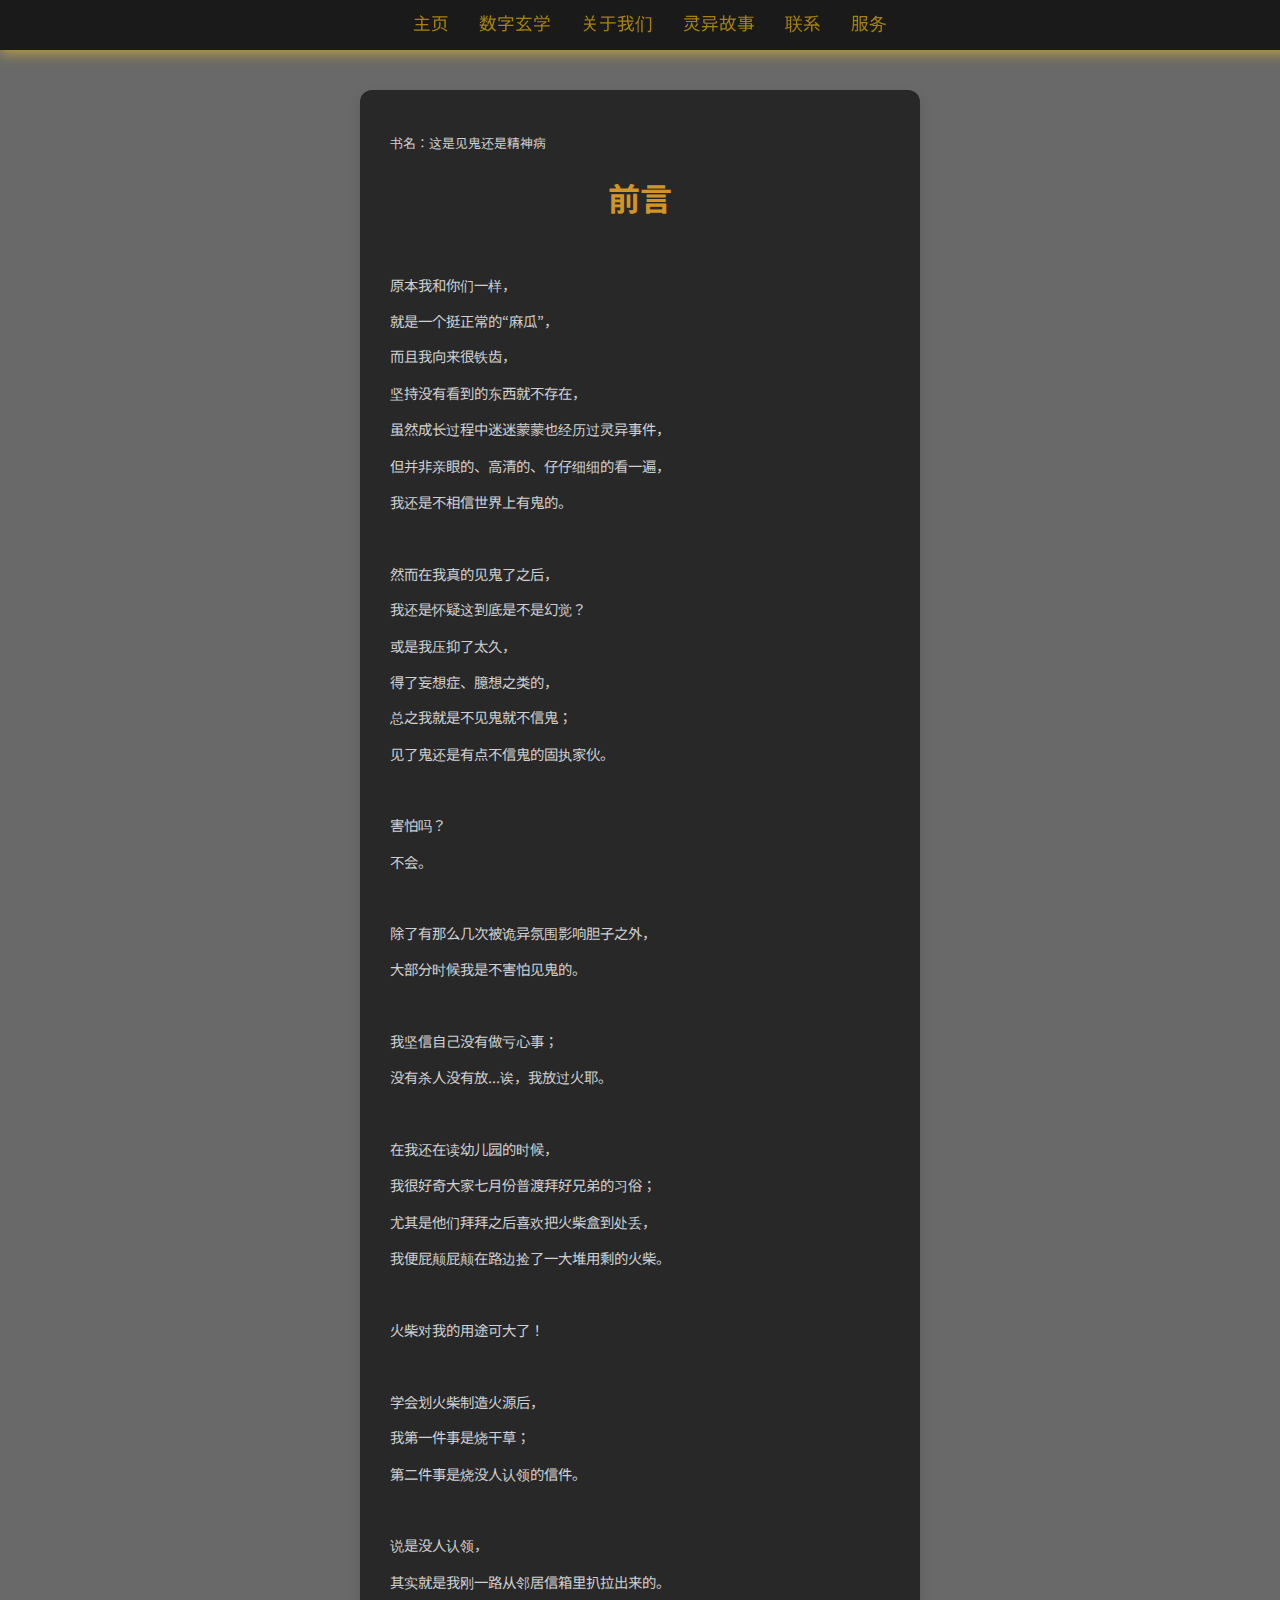
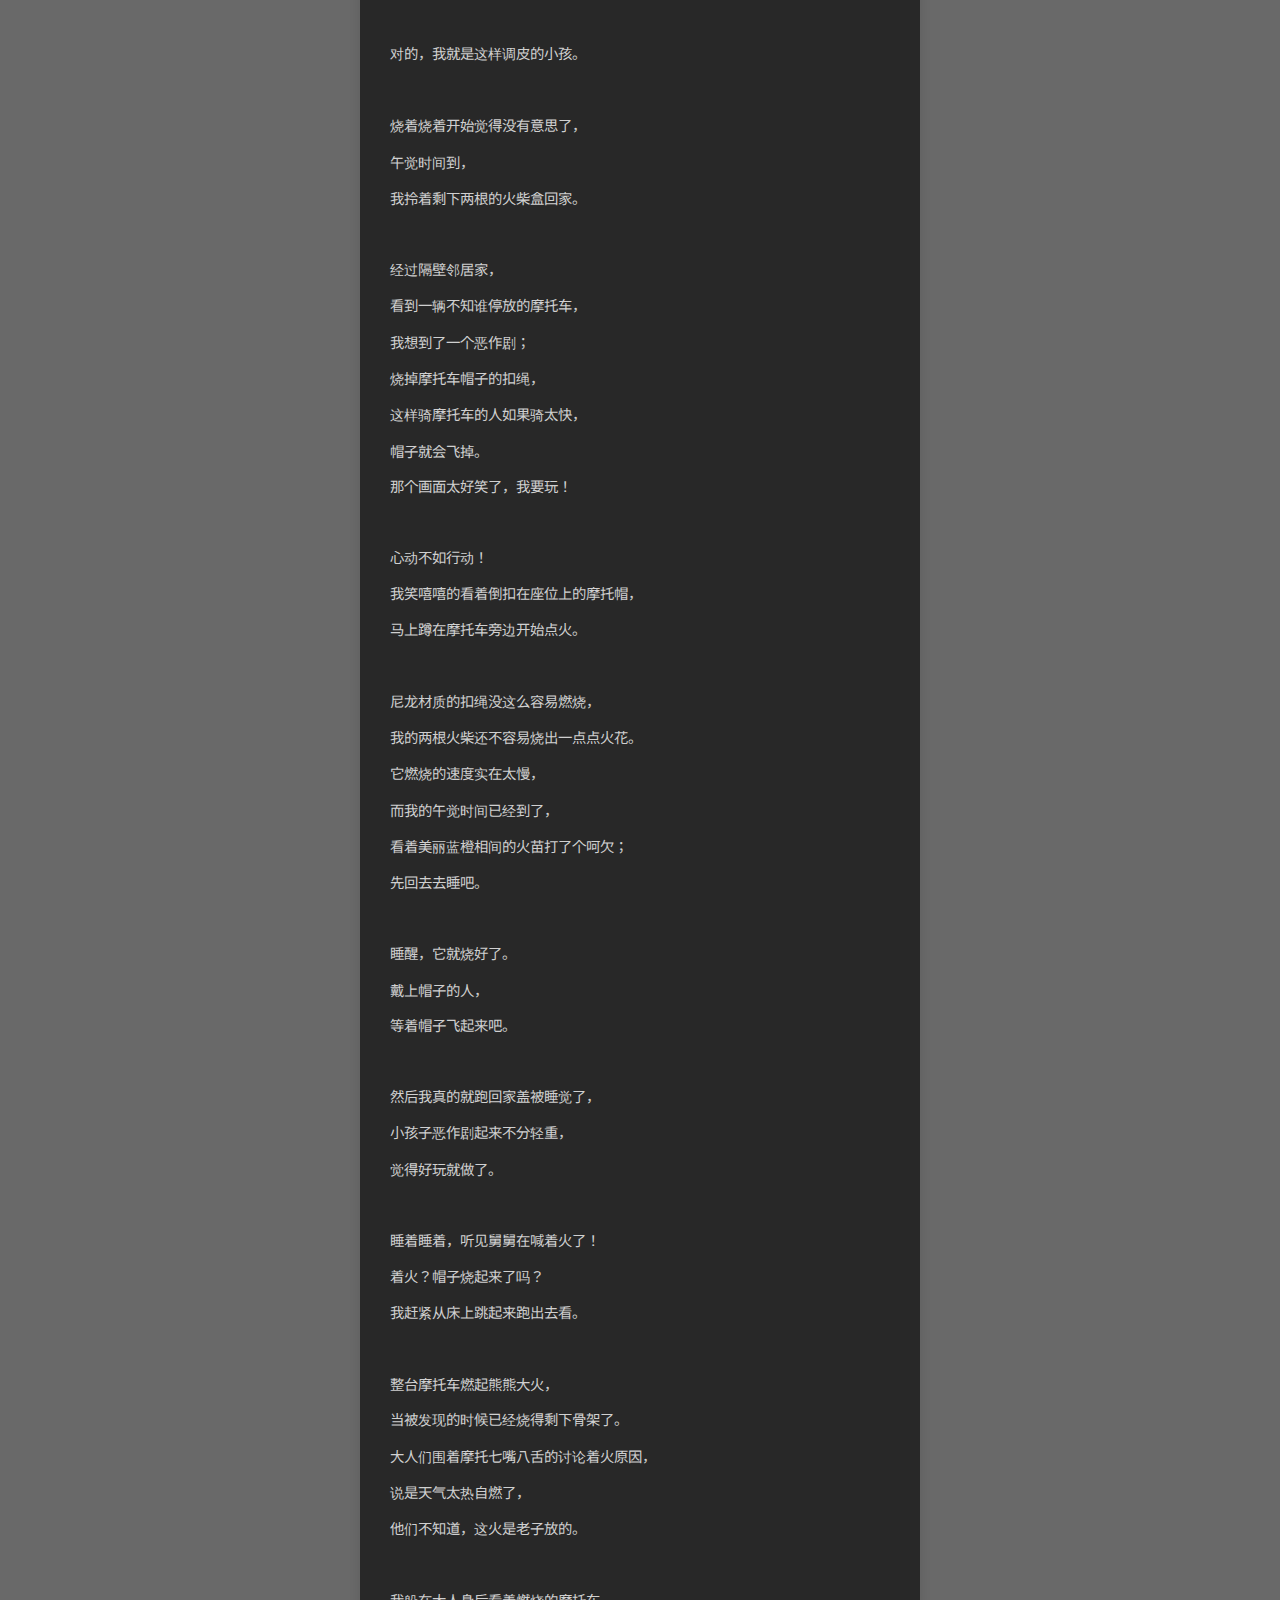
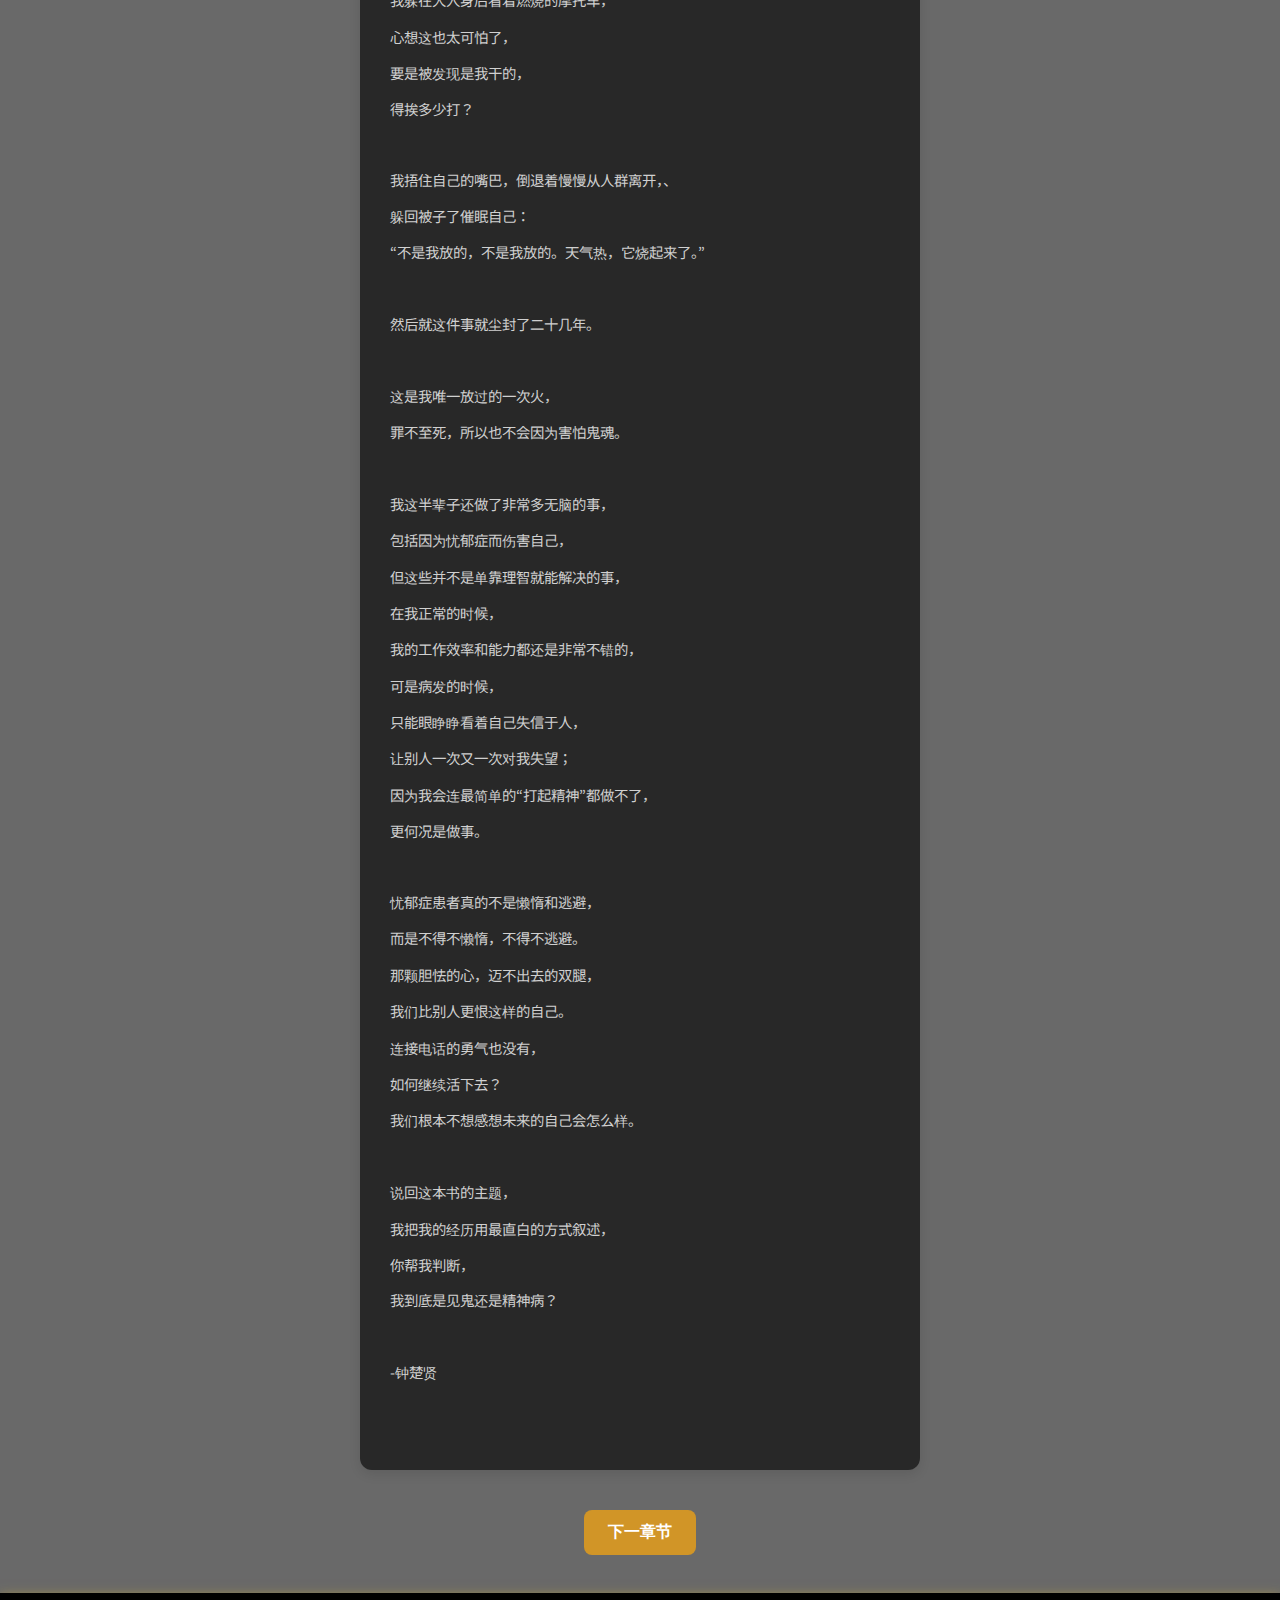
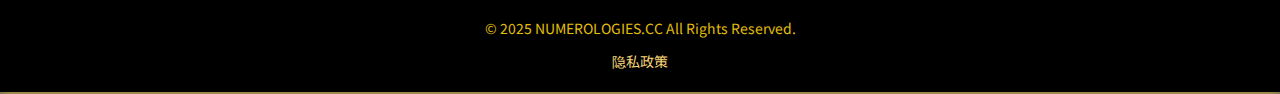
<file: chapter0.html>
<!DOCTYPE html>
<html lang="zh">
<head>
    <meta charset="UTF-8">
    <link rel="canonical" href="https://numerologies.cc/">
    <meta name="robots" content="index, follow">
    <meta name="keywords" content="新山室内设计, 新山装修, Skudai装修,Skudai室内设计, Johor, 设计规划,算命,生命数字,数字玄学,免费">
    <meta name="description" content="生命数字，数字玄学，算命，大数据，Johor装修，Skudai装修，Johor室内设计，Skudai室内设计，网页设计,Numerology,Esoteric Numbers,Palm Reading,Fortune Telling">
    <meta name="google-adsense-account" content="ca-pub-2999058131078710">
    <meta name="viewport" content="width=device-width, initial-scale=1.0, user-scalable=no, maximum-scale=1.0, minimum-scale=1.0">
    <title>Numerologies,生命数字,数字玄学</title>
    <link rel="preconnect" href="https://fonts.googleapis.com">
    <link rel="preconnect" href="https://fonts.gstatic.com" crossorigin>
    <link href="https://fonts.googleapis.com/css2?family=Noto+Sans+JP:wght@100..900&family=Open+Sans:ital,wght@0,300..800;1,300..800&family=Roboto:ital,wght@0,100;0,300;0,400;0,500;0,700;0,900;1,100;1,300;1,400;1,500;1,700;1,900&display=swap" rel="stylesheet">
    <link rel="stylesheet" href="styles.css">
    <script async src="https://pagead2.googlesyndication.com/pagead/js/adsbygoogle.js?client=ca-pub-2999058131078710"
     crossorigin="anonymous"></script>
</head>
<body>
    <nav>
        <div class="menu-toggle" onclick="toggleMenu()">
            <div class="bar"></div>
            <div class="bar"></div>
            <div class="bar"></div>
        </div>
        <ul class="nav-list">
            <li><a href="index.html">主页</a></li>
            <li><a href="home.html">数字玄学</a></li>            
            <li><a href="about.html">关于我们</a></li>
            <li><a href="story.html">灵异故事</a></li>
            <li><a href="contact.html">联系</a></li>
            <li><a href="service.html">服务</a></li>
        </ul>
    </nav>
    <script>
        function toggleMenu() {
            document.querySelector(".nav-list").classList.toggle("active");
        }
    </script>
    <style>


.nav-list a:hover {
    font-size: 18px; /* 悬停时字体放大 */
}

.menu-toggle {
    display: none;
    flex-direction: column;
    cursor: pointer;
}

.bar {
    background-color: rgb(177, 115, 8);
    height: 3px;
    width: 25px;
    margin: 4px 0;
}
@media screen and (max-width: 768px) {
    .menu-toggle {
        display: flex;
        position: absolute;
        left: 20px;
    }

    @media screen and (max-width: 768px) {
    .nav-list {
        display: none;
        flex-direction: column;
        background: rgba(0, 0, 0, 0.9); /* 半透明黑色背景 */
        position: fixed; /* 让菜单覆盖整个屏幕 */
        top: 0;
        left: 0;
        width: 100%;
        height: 100vh; /* 高度填充整个屏幕 */
        justify-content: center; /* 垂直居中 */
        align-items: center; /* 水平居中 */
        text-align: center;
        z-index: 1000; /* 确保菜单在最上层 */
        opacity: 0; /* 初始状态不可见 */
        transform: translateY(-10px);
        transition: opacity 0.3s ease, transform 0.3s ease;
        line-height: 50px;
    }

    .nav-list.active {
        display: flex;
        opacity: 1;
        transform: translateY(0);
    }

    .nav-list a {
        color: rgb(234, 146, 13);
        text-decoration: none;
        font-size: 24px; /* 让文字变大 */
        font-weight: bold;
        padding: 15px;
        transition: font-size 0.3s ease, color 0.3s ease;
    }

    .nav-list a:hover {
        font-size: 28px; /* 悬停时文字更大 */
        color: #ffcc00; /* 悬停时改变颜色 */
    }
}
}
    </style>
    <script async src="https://pagead2.googlesyndication.com/pagead/js/adsbygoogle.js?client=ca-pub-2999058131078710"
    crossorigin="anonymous"></script>
<!-- story2 -->
<ins class="adsbygoogle"
    style="display:block"
    data-ad-client="ca-pub-2999058131078710"
    data-ad-slot="7395823024"
    data-ad-format="auto"
    data-full-width-responsive="true"></ins>
<script>
    (adsbygoogle = window.adsbygoogle || []).push({});
</script>
    <div class="container">
        <div class="align">
        <p>书名：这是见鬼还是精神病</p>   
        <h1 style="text-align: center;">前言</h1>

        <br>
        <div class="story-content">
        <p class="align"><p>原本我和你们一样，</p>
        <p>就是一个挺正常的“麻瓜”，</p>
        <p>而且我向来很铁齿，</p>
        <p>坚持没有看到的东西就不存在，</p>
        <p>虽然成长过程中迷迷蒙蒙也经历过灵异事件，</p>
        <p>但并非亲眼的、高清的、仔仔细细的看一遍，</p>
        <p>我还是不相信世界上有鬼的。</p>
        <br/>
        <p>然而在我真的见鬼了之后，</p>
        <p>我还是怀疑这到底是不是幻觉？</p>
        <p>或是我压抑了太久，</p>
        <p>得了妄想症、臆想之类的，</p>
        <p>总之我就是不见鬼就不信鬼；</p>
        <p>见了鬼还是有点不信鬼的固执家伙。</p>
        <br/>
        <p>害怕吗？</p>
        <p>不会。</p>
        <br/>
        <p>除了有那么几次被诡异氛围影响胆子之外，</p>
        <p>大部分时候我是不害怕见鬼的。</p>
        <br/>
        <p>我坚信自己没有做亏心事；</p>
        <p>没有杀人没有放...诶，我放过火耶。</p>
        <br/>
        <p>在我还在读幼儿园的时候，</p>
        <p>我很好奇大家七月份普渡拜好兄弟的习俗；</p>
        <p>尤其是他们拜拜之后喜欢把火柴盒到处丢，</p>
        <p>我便屁颠屁颠在路边捡了一大堆用剩的火柴。</p>
        <br/>
        <p>火柴对我的用途可大了！</p>
        <br/>
        <p>学会划火柴制造火源后，</p>
        <p>我第一件事是烧干草；</p>
        <p>第二件事是烧没人认领的信件。</p>
        <br/>
        <p>说是没人认领，</p>
        <p>其实就是我刚一路从邻居信箱里扒拉出来的。</p>
        <br/>
        <p>对的，我就是这样调皮的小孩。</p>
        <br/>
        <p>烧着烧着开始觉得没有意思了，</p>
        <p>午觉时间到，</p>
        <p>我拎着剩下两根的火柴盒回家。</p>
        <br/>
        <p>经过隔壁邻居家，</p>
        <p>看到一辆不知谁停放的摩托车，</p>
        <p>我想到了一个恶作剧；</p>
        <p>烧掉摩托车帽子的扣绳，</p>
        <p>这样骑摩托车的人如果骑太快，</p>
        <p>帽子就会飞掉。</p>
        <p>那个画面太好笑了，我要玩！</p>
        <br/>
        <p>心动不如行动！</p>
        <p>我笑嘻嘻的看着倒扣在座位上的摩托帽，</p>
        <p>马上蹲在摩托车旁边开始点火。</p>
        <br/>
        <p>尼龙材质的扣绳没这么容易燃烧，</p>
        <p>我的两根火柴还不容易烧出一点点火花。</p>
        <p>它燃烧的速度实在太慢，</p>
        <p>而我的午觉时间已经到了，</p>
        <p>看着美丽蓝橙相间的火苗打了个呵欠；</p>
        <p>先回去去睡吧。</p>
        <br/>
        <p>睡醒，它就烧好了。</p>
        <p>戴上帽子的人，</p>
        <p>等着帽子飞起来吧。</p>
        <br/>
        <p>然后我真的就跑回家盖被睡觉了，</p>
        <p>小孩子恶作剧起来不分轻重，</p>
        <p>觉得好玩就做了。</p>
        <br/>
        <p>睡着睡着，听见舅舅在喊着火了！</p>
        <p>着火？帽子烧起来了吗？</p>
        <p>我赶紧从床上跳起来跑出去看。</p>
        <br/>

        <script async src="https://pagead2.googlesyndication.com/pagead/js/adsbygoogle.js?client=ca-pub-2999058131078710"
     crossorigin="anonymous"></script>
<!-- story2 -->
<ins class="adsbygoogle"
     style="display:block"
     data-ad-client="ca-pub-2999058131078710"
     data-ad-slot="7395823024"
     data-ad-format="auto"
     data-full-width-responsive="true"></ins>
<script>
     (adsbygoogle = window.adsbygoogle || []).push({});
</script>
        <p>整台摩托车燃起熊熊大火，</p>
        <p>当被发现的时候已经烧得剩下骨架了。</p>
        <p>大人们围着摩托七嘴八舌的讨论着火原因，</p>
        <p>说是天气太热自燃了，</p>
        <p>他们不知道，这火是老子放的。</p>
        <br/>
        <p>我躲在大人身后看着燃烧的摩托车，</p>
        <p>心想这也太可怕了，</p>
        <p>要是被发现是我干的，</p>
        <p>得挨多少打？</p>
        <br/>
        <p>我捂住自己的嘴巴，倒退着慢慢从人群离开，、</p>
        <p>躲回被子了催眠自己：</p>
        <p>“不是我放的，不是我放的。天气热，它烧起来了。”</p>
        <br/>
        <p>然后就这件事就尘封了二十几年。</p>
        <br/>
        <p>这是我唯一放过的一次火，</p>
        <p>罪不至死，所以也不会因为害怕鬼魂。</p>
        <br/>
        <p>我这半辈子还做了非常多无脑的事，</p>
        <p>包括因为忧郁症而伤害自己，</p>
        <p>但这些并不是单靠理智就能解决的事，</p>
        <p>在我正常的时候，</p>
        <p>我的工作效率和能力都还是非常不错的，</p>
        <p>可是病发的时候，</p>
        <p>只能眼睁睁看着自己失信于人，</p>
        <p>让别人一次又一次对我失望；</p>
        <p>因为我会连最简单的“打起精神”都做不了，</p>
        <p>更何况是做事。</p>
        <br/>
        <p>忧郁症患者真的不是懒惰和逃避，</p>
        <p>而是不得不懒惰，不得不逃避。</p>
        <p>那颗胆怯的心，迈不出去的双腿，</p>
        <p>我们比别人更恨这样的自己。</p>
        <p>连接电话的勇气也没有，</p>
        <p>如何继续活下去？</p>
        <p>我们根本不想感想未来的自己会怎么样。</p>
        <br/>
        <p>说回这本书的主题，</p>
        <p>我把我的经历用最直白的方式叙述，</p>
        <p>你帮我判断，</p>
        <p>我到底是见鬼还是精神病？</p>
        <br/>
        <p>-钟楚贤</p>
            <br>
            <br>
        </div>    
        </div>
    </div>
    <script async src="https://pagead2.googlesyndication.com/pagead/js/adsbygoogle.js?client=ca-pub-2999058131078710"
     crossorigin="anonymous"></script>
<!-- story2 -->
<ins class="adsbygoogle"
     style="display:block"
     data-ad-client="ca-pub-2999058131078710"
     data-ad-slot="7395823024"
     data-ad-format="auto"
     data-full-width-responsive="true"></ins>
<script>
     (adsbygoogle = window.adsbygoogle || []).push({});
</script>
    <a href="chapter1.html">
        <button>下一章节</button>
    </a>
</body>
<footer>
    <div class="footer-content">
        <p>© 2025 NUMEROLOGIES.CC  All Rights Reserved.</p>

        <ul class="footer-links">
            <li><a href="privacy.html">隐私政策</a></li>
        </ul>
    </div>
    
</footer>
</html>
</file>
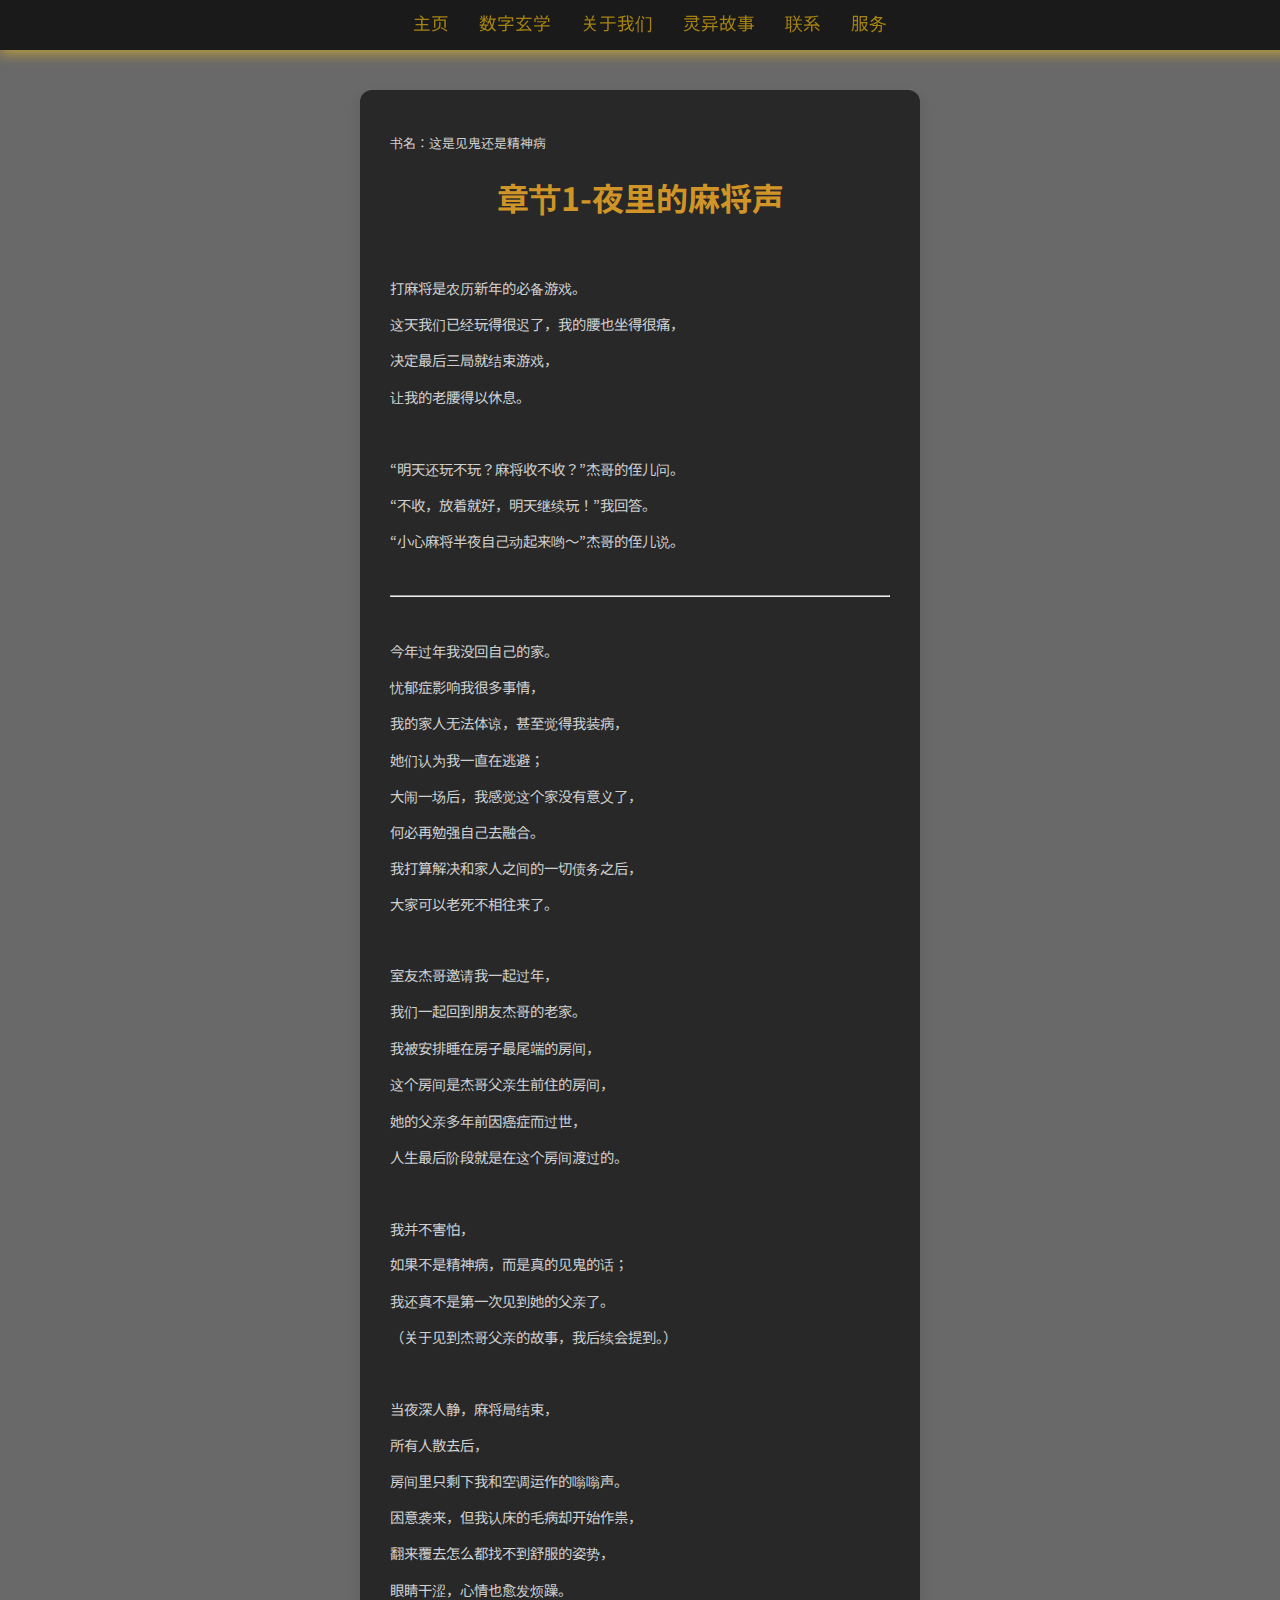
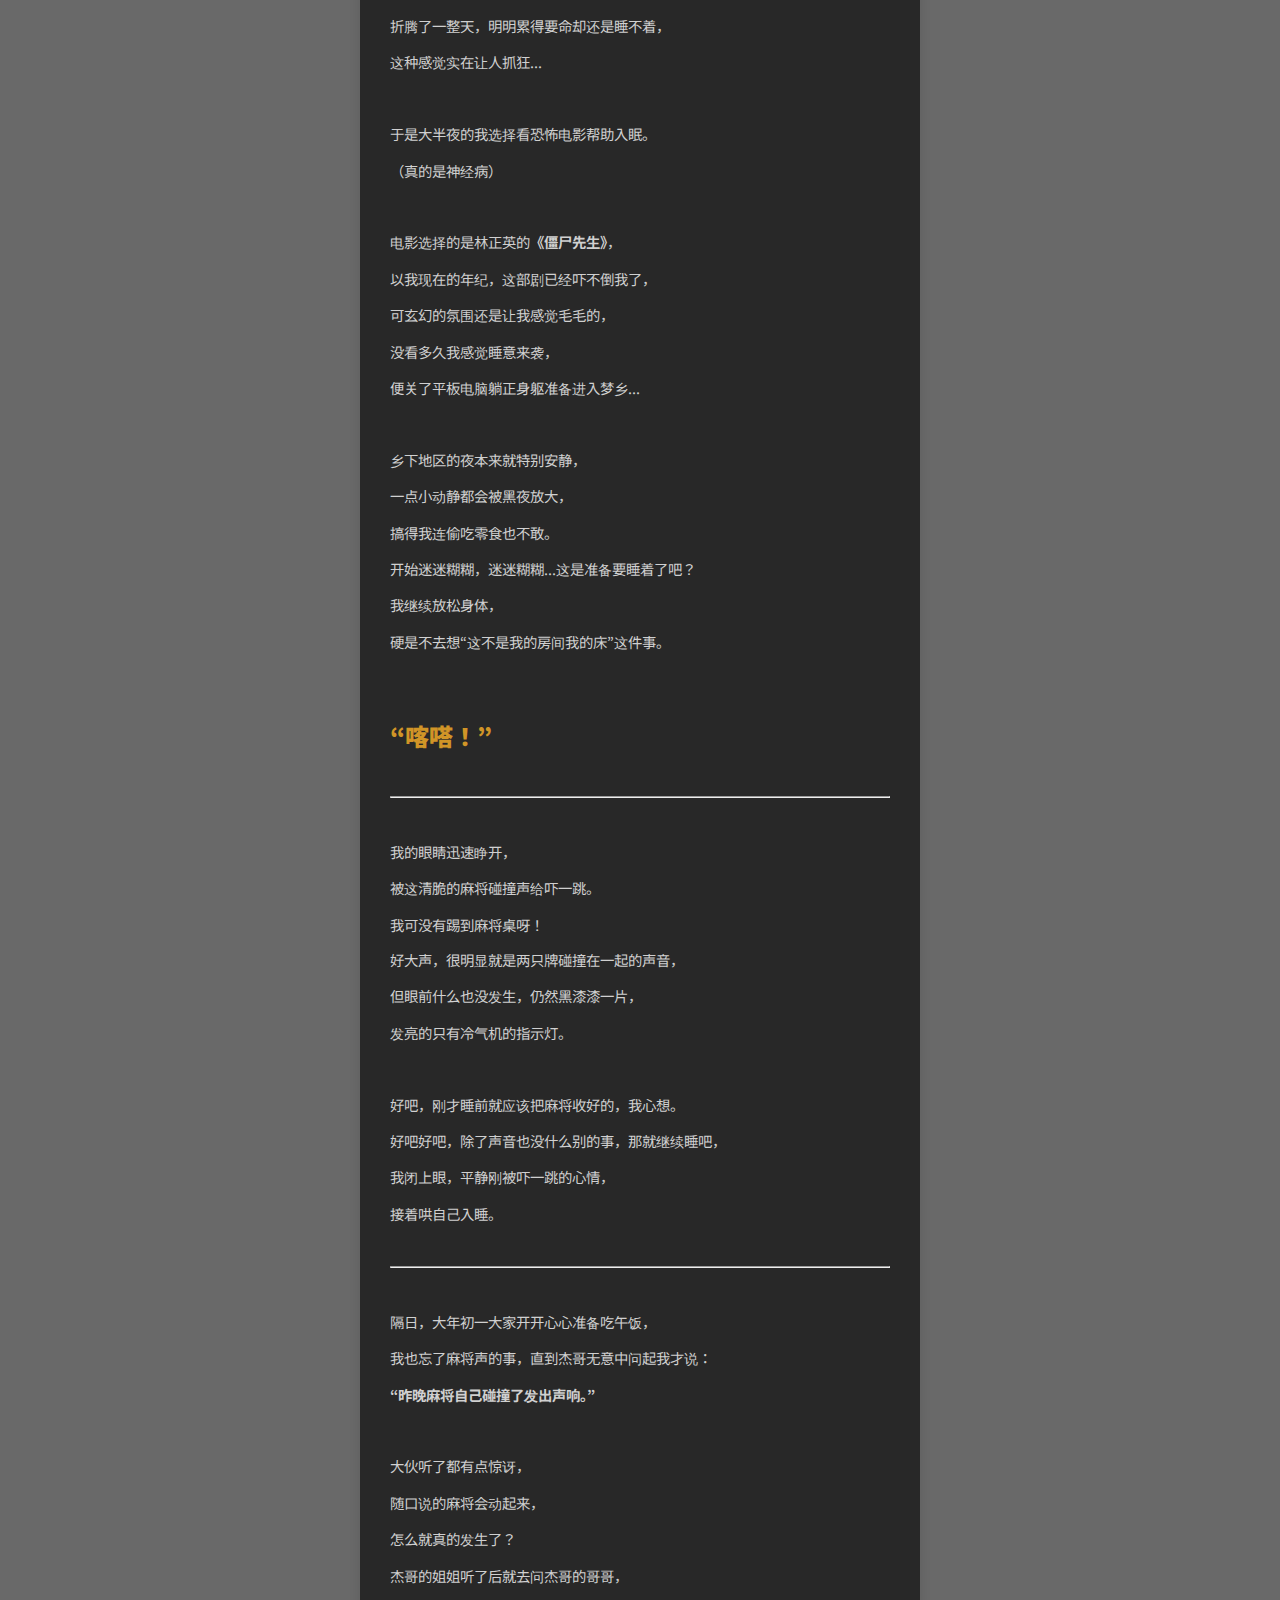
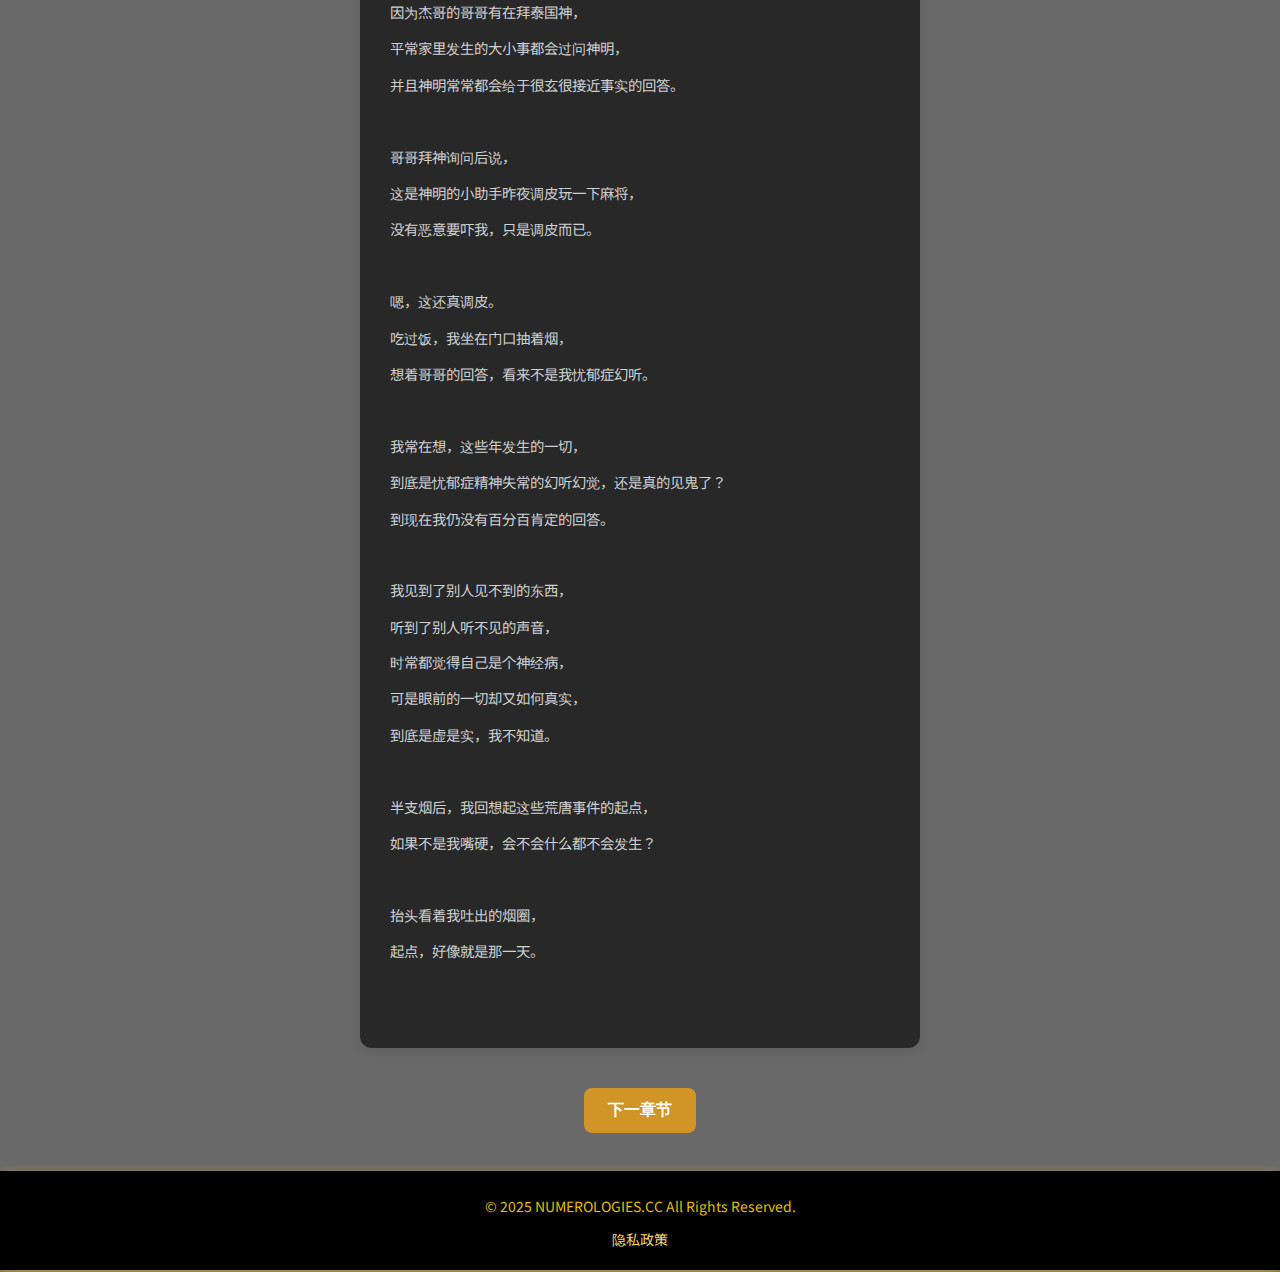
<file: chapter1.html>
<!DOCTYPE html>
<html lang="zh">
<head>
    <meta charset="UTF-8">
    <link rel="canonical" href="https://numerologies.cc/">
    <meta name="robots" content="index, follow">
    <meta name="keywords" content="新山室内设计, 新山装修, Skudai装修,Skudai室内设计, Johor, 设计规划,算命,生命数字,数字玄学,免费">
    <meta name="description" content="生命数字，数字玄学，算命，大数据，Johor装修，Skudai装修，Johor室内设计，Skudai室内设计，网页设计,Numerology,Esoteric Numbers,Palm Reading,Fortune Telling">
    <meta name="google-adsense-account" content="ca-pub-2999058131078710">
    <meta name="viewport" content="width=device-width, initial-scale=1.0, user-scalable=no, maximum-scale=1.0, minimum-scale=1.0">
    <title>Numerologies,生命数字,数字玄学</title>
    <link rel="preconnect" href="https://fonts.googleapis.com">
    <link rel="preconnect" href="https://fonts.gstatic.com" crossorigin>
    <link href="https://fonts.googleapis.com/css2?family=Noto+Sans+JP:wght@100..900&family=Open+Sans:ital,wght@0,300..800;1,300..800&family=Roboto:ital,wght@0,100;0,300;0,400;0,500;0,700;0,900;1,100;1,300;1,400;1,500;1,700;1,900&display=swap" rel="stylesheet">
    <link rel="stylesheet" href="styles.css">
    <script async src="https://pagead2.googlesyndication.com/pagead/js/adsbygoogle.js?client=ca-pub-2999058131078710"
     crossorigin="anonymous"></script>
</head>
<body>
    <nav>
        <div class="menu-toggle" onclick="toggleMenu()">
            <div class="bar"></div>
            <div class="bar"></div>
            <div class="bar"></div>
        </div>
        <ul class="nav-list">
            <li><a href="index.html">主页</a></li>
            <li><a href="home.html">数字玄学</a></li>            
            <li><a href="about.html">关于我们</a></li>
            <li><a href="story.html">灵异故事</a></li>
            <li><a href="contact.html">联系</a></li>
            <li><a href="service.html">服务</a></li>
        </ul>
    </nav>
    <script>
        function toggleMenu() {
            document.querySelector(".nav-list").classList.toggle("active");
        }
    </script>
    <style>


.nav-list a:hover {
    font-size: 18px; /* 悬停时字体放大 */
}

.menu-toggle {
    display: none;
    flex-direction: column;
    cursor: pointer;
}

.bar {
    background-color: rgb(177, 115, 8);
    height: 3px;
    width: 25px;
    margin: 4px 0;
}
@media screen and (max-width: 768px) {
    .menu-toggle {
        display: flex;
        position: absolute;
        left: 20px;
    }

    @media screen and (max-width: 768px) {
    .nav-list {
        display: none;
        flex-direction: column;
        background: rgba(0, 0, 0, 0.9); /* 半透明黑色背景 */
        position: fixed; /* 让菜单覆盖整个屏幕 */
        top: 0;
        left: 0;
        width: 100%;
        height: 100vh; /* 高度填充整个屏幕 */
        justify-content: center; /* 垂直居中 */
        align-items: center; /* 水平居中 */
        text-align: center;
        z-index: 1000; /* 确保菜单在最上层 */
        opacity: 0; /* 初始状态不可见 */
        transform: translateY(-10px);
        transition: opacity 0.3s ease, transform 0.3s ease;
        line-height: 50px;
    }

    .nav-list.active {
        display: flex;
        opacity: 1;
        transform: translateY(0);
    }

    .nav-list a {
        color: rgb(234, 146, 13);
        text-decoration: none;
        font-size: 24px; /* 让文字变大 */
        font-weight: bold;
        padding: 15px;
        transition: font-size 0.3s ease, color 0.3s ease;
    }

    .nav-list a:hover {
        font-size: 28px; /* 悬停时文字更大 */
        color: #ffcc00; /* 悬停时改变颜色 */
    }
}
}
    </style>
    <script async src="https://pagead2.googlesyndication.com/pagead/js/adsbygoogle.js?client=ca-pub-2999058131078710"
    crossorigin="anonymous"></script>
<!-- story2 -->
<ins class="adsbygoogle"
    style="display:block"
    data-ad-client="ca-pub-2999058131078710"
    data-ad-slot="7395823024"
    data-ad-format="auto"
    data-full-width-responsive="true"></ins>
<script>
    (adsbygoogle = window.adsbygoogle || []).push({});
</script>
    <div class="container">
        <div class="align">
        <p>书名：这是见鬼还是精神病</p>   
        <h1 style="text-align: center;">章节1-夜里的麻将声</h1>

        <br>
        <div class="story-content">
        <p class="align">
            <p>打麻将是农历新年的必备游戏。</p>
            <p>这天我们已经玩得很迟了，我的腰也坐得很痛，</p>
            <p>决定最后三局就结束游戏，</p>
            <p>让我的老腰得以休息。</p>
            <br/>
            <p>“明天还玩不玩？麻将收不收？”杰哥的侄儿问。</p>
            <p>“不收，放着就好，明天继续玩！”我回答。</p>
            <p>“小心麻将半夜自己动起来哟～”杰哥的侄儿说。</p>
            <br/>
            <hr/>
            <br/>
            <p>今年过年我没回自己的家。</p>
            <p>忧郁症影响我很多事情，</p>
            <p>我的家人无法体谅，甚至觉得我装病，</p>
            <p>她们认为我一直在逃避；</p>
            <p>大闹一场后，我感觉这个家没有意义了，</p>
            <p>何必再勉强自己去融合。</p>
            <p>我打算解决和家人之间的一切债务之后，</p>
            <p>大家可以老死不相往来了。</p>
            <br/>
            <p>室友杰哥邀请我一起过年，</p>
            <p>我们一起回到朋友杰哥的老家。</p>
            <p>我被安排睡在房子最尾端的房间，</p>
            <p>这个房间是杰哥父亲生前住的房间，</p>
            <p>她的父亲多年前因癌症而过世，</p>
            <p>人生最后阶段就是在这个房间渡过的。</p>
            <br/>
            <p>我并不害怕，</p>
            <p>如果不是精神病，而是真的见鬼的话；</p>
            <p>我还真不是第一次见到她的父亲了。</p>
            <p>（关于见到杰哥父亲的故事，我后续会提到。）</p>
            <br/>
            <p>当夜深人静，麻将局结束，</p>
            <p>所有人散去后，</p>
            <p>房间里只剩下我和空调运作的嗡嗡声。</p>
            <p>困意袭来，但我认床的毛病却开始作祟，</p>
            <p>翻来覆去怎么都找不到舒服的姿势，</p>
            <p>眼睛干涩，心情也愈发烦躁。</p>
            <p>折腾了一整天，明明累得要命却还是睡不着，</p>
            <p>这种感觉实在让人抓狂...</p>
            <br/>
            <script async src="https://pagead2.googlesyndication.com/pagead/js/adsbygoogle.js?client=ca-pub-2999058131078710"
     crossorigin="anonymous"></script>
<!-- story2 -->
<ins class="adsbygoogle"
     style="display:block"
     data-ad-client="ca-pub-2999058131078710"
     data-ad-slot="7395823024"
     data-ad-format="auto"
     data-full-width-responsive="true"></ins>
<script>
     (adsbygoogle = window.adsbygoogle || []).push({});
</script>
            <p>于是大半夜的我选择看恐怖电影帮助入眠。</p>
            <p>（真的是神经病）</p>
            <br/>
            <p>电影选择的是林正英的<b>《僵尸先生》</b>，</p>
            <p>以我现在的年纪，这部剧已经吓不倒我了，</p>
            <p>可玄幻的氛围还是让我感觉毛毛的，</p>
            <p>没看多久我感觉睡意来袭，</p>
            <p>便关了平板电脑躺正身躯准备进入梦乡...</p>
            <br/>
            <p>乡下地区的夜本来就特别安静，</p>
            <p>一点小动静都会被黑夜放大，</p>
            <p>搞得我连偷吃零食也不敢。</p>
            <p>开始迷迷糊糊，迷迷糊糊...这是准备要睡着了吧？</p>
            <p>我继续放松身体，</p>
            <p>硬是不去想“这不是我的房间我的床”这件事。</p>
            <br/>
            <h2><b>“喀嗒！”</b></h2>
            <br/>
            <hr/>
            <br/>
            <p>我的眼睛迅速睁开，</p>
            <p>被这清脆的麻将碰撞声给吓一跳。</p>
            <p>我可没有踢到麻将桌呀！</p>
            <p>好大声，很明显就是两只牌碰撞在一起的声音，</p>
            <p>但眼前什么也没发生，仍然黑漆漆一片，</p>
            <p>发亮的只有冷气机的指示灯。</p>
            <br/>
            <p>好吧，刚才睡前就应该把麻将收好的，我心想。</p>
            <p>好吧好吧，除了声音也没什么别的事，那就继续睡吧，</p>
            <p>我闭上眼，平静刚被吓一跳的心情，</p>
            <p>接着哄自己入睡。</p>
            <br/>
            <hr/>
            <br/>
            <p>隔日，大年初一大家开开心心准备吃午饭，</p>
            <p>我也忘了麻将声的事，直到杰哥无意中问起我才说：</p>
            <p><b>“昨晚麻将自己碰撞了发出声响。”</b></p>
            <br/>
            <p>大伙听了都有点惊讶，</p>
            <p>随口说的麻将会动起来，</p>
            <p>怎么就真的发生了？</p>
            <p>杰哥的姐姐听了后就去问杰哥的哥哥，</p>
            <p>因为杰哥的哥哥有在拜泰国神，</p>
            <p>平常家里发生的大小事都会过问神明，</p>
            <p>并且神明常常都会给于很玄很接近事实的回答。</p>
            <br/>
            <p>哥哥拜神询问后说，</p>
            <p>这是神明的小助手昨夜调皮玩一下麻将，</p>
            <p>没有恶意要吓我，只是调皮而已。</p>
            <br/>
            <p>嗯，这还真调皮。</p>
            <p>吃过饭，我坐在门口抽着烟，</p>
            <p>想着哥哥的回答，看来不是我忧郁症幻听。</p>
            <br/>
            <p>我常在想，这些年发生的一切，</p>
            <p>到底是忧郁症精神失常的幻听幻觉，还是真的见鬼了？</p>
            <p>到现在我仍没有百分百肯定的回答。</p>
            <br/>
            <p>我见到了别人见不到的东西，</p>
            <p>听到了别人听不见的声音，</p>
            <p>时常都觉得自己是个神经病，</p>
            <p>可是眼前的一切却又如何真实，</p>
            <p>到底是虚是实，我不知道。</p>
            <br/>
            <p>半支烟后，我回想起这些荒唐事件的起点，</p>
            <p>如果不是我嘴硬，会不会什么都不会发生？</p>
            <br/>
            <p>抬头看着我吐出的烟圈，</p>
            <p>起点，好像就是那一天。</p>
            <br>
            <br>
        </div>    
        </div>
    </div>
    <script async src="https://pagead2.googlesyndication.com/pagead/js/adsbygoogle.js?client=ca-pub-2999058131078710"
     crossorigin="anonymous"></script>
<!-- story2 -->
<ins class="adsbygoogle"
     style="display:block"
     data-ad-client="ca-pub-2999058131078710"
     data-ad-slot="7395823024"
     data-ad-format="auto"
     data-full-width-responsive="true"></ins>
<script>
     (adsbygoogle = window.adsbygoogle || []).push({});
</script>
    <a href="chapter2.html">
        <button>下一章节</button>
    </a>
</body>
<footer>
    <div class="footer-content">
        <p>© 2025 NUMEROLOGIES.CC  All Rights Reserved.</p>

        <ul class="footer-links">
            <li><a href="privacy.html">隐私政策</a></li>
        </ul>
    </div>
    
</footer>
</html>
</file>
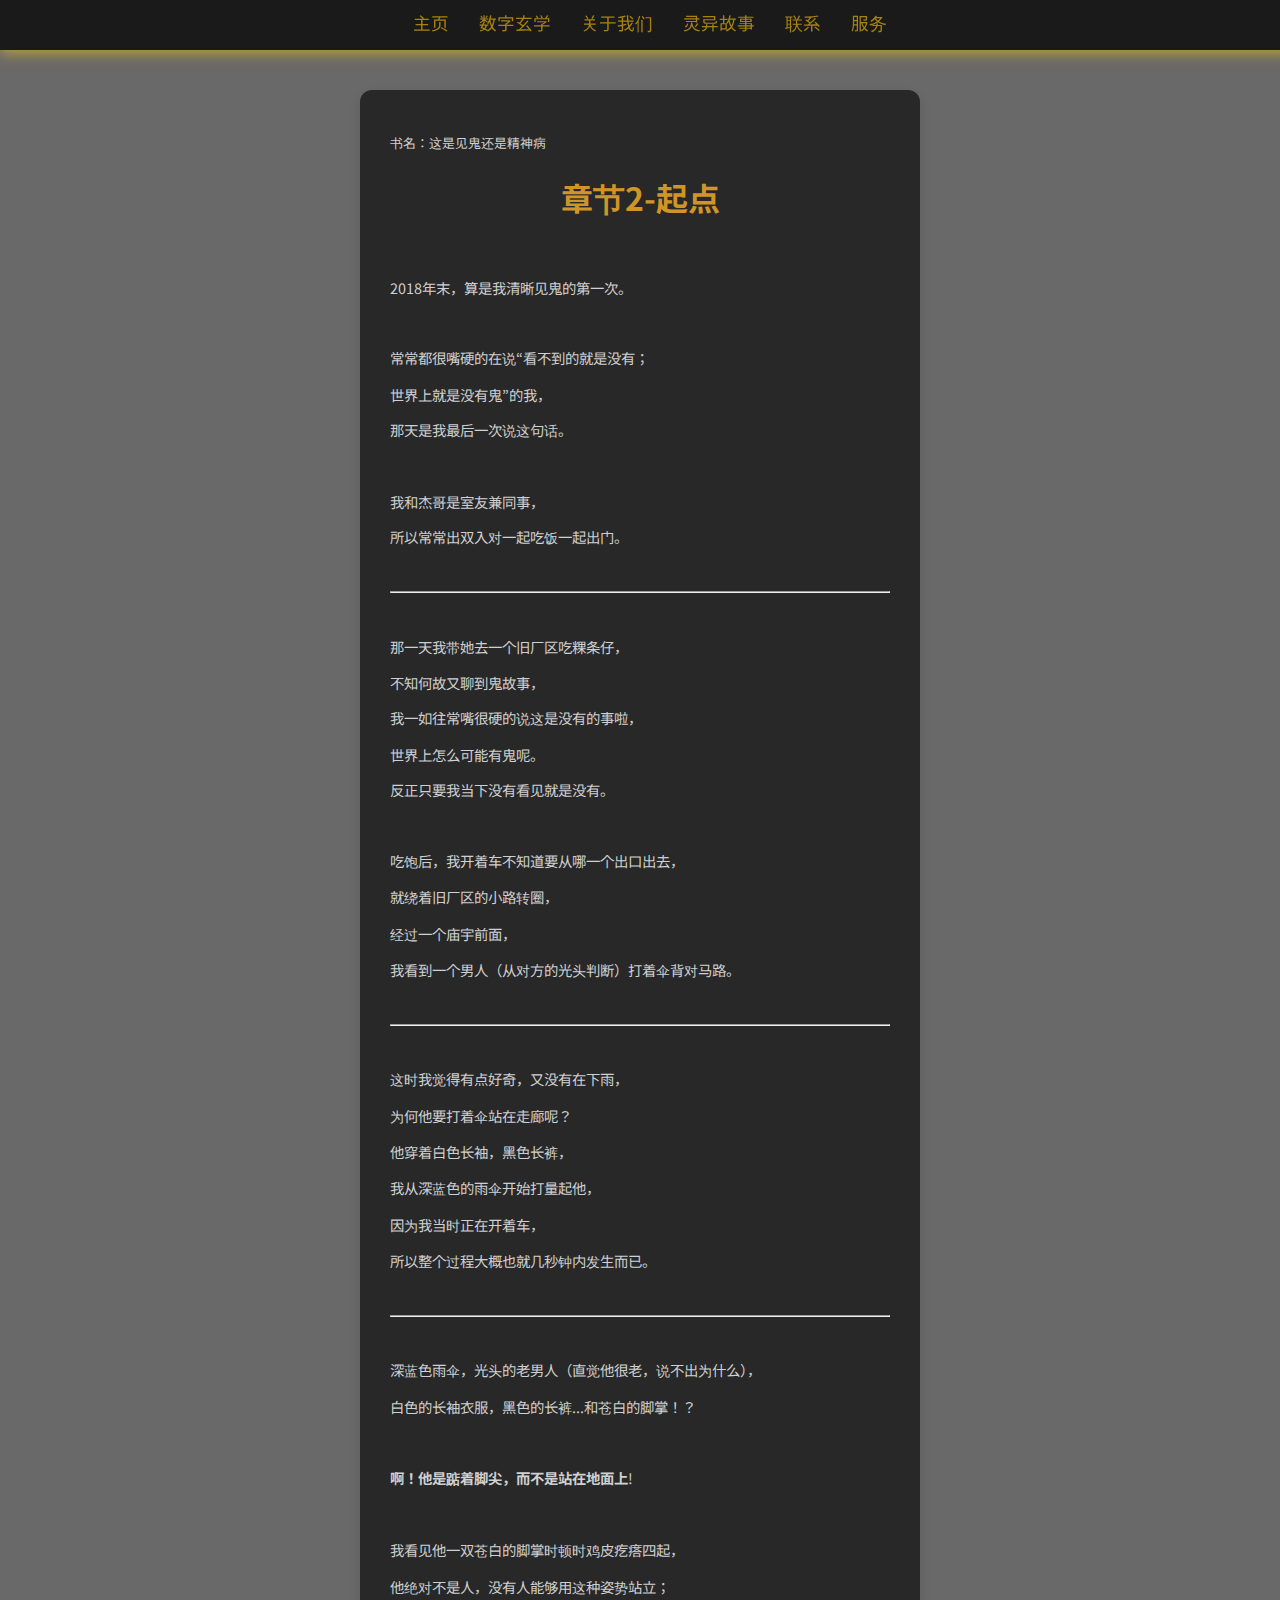
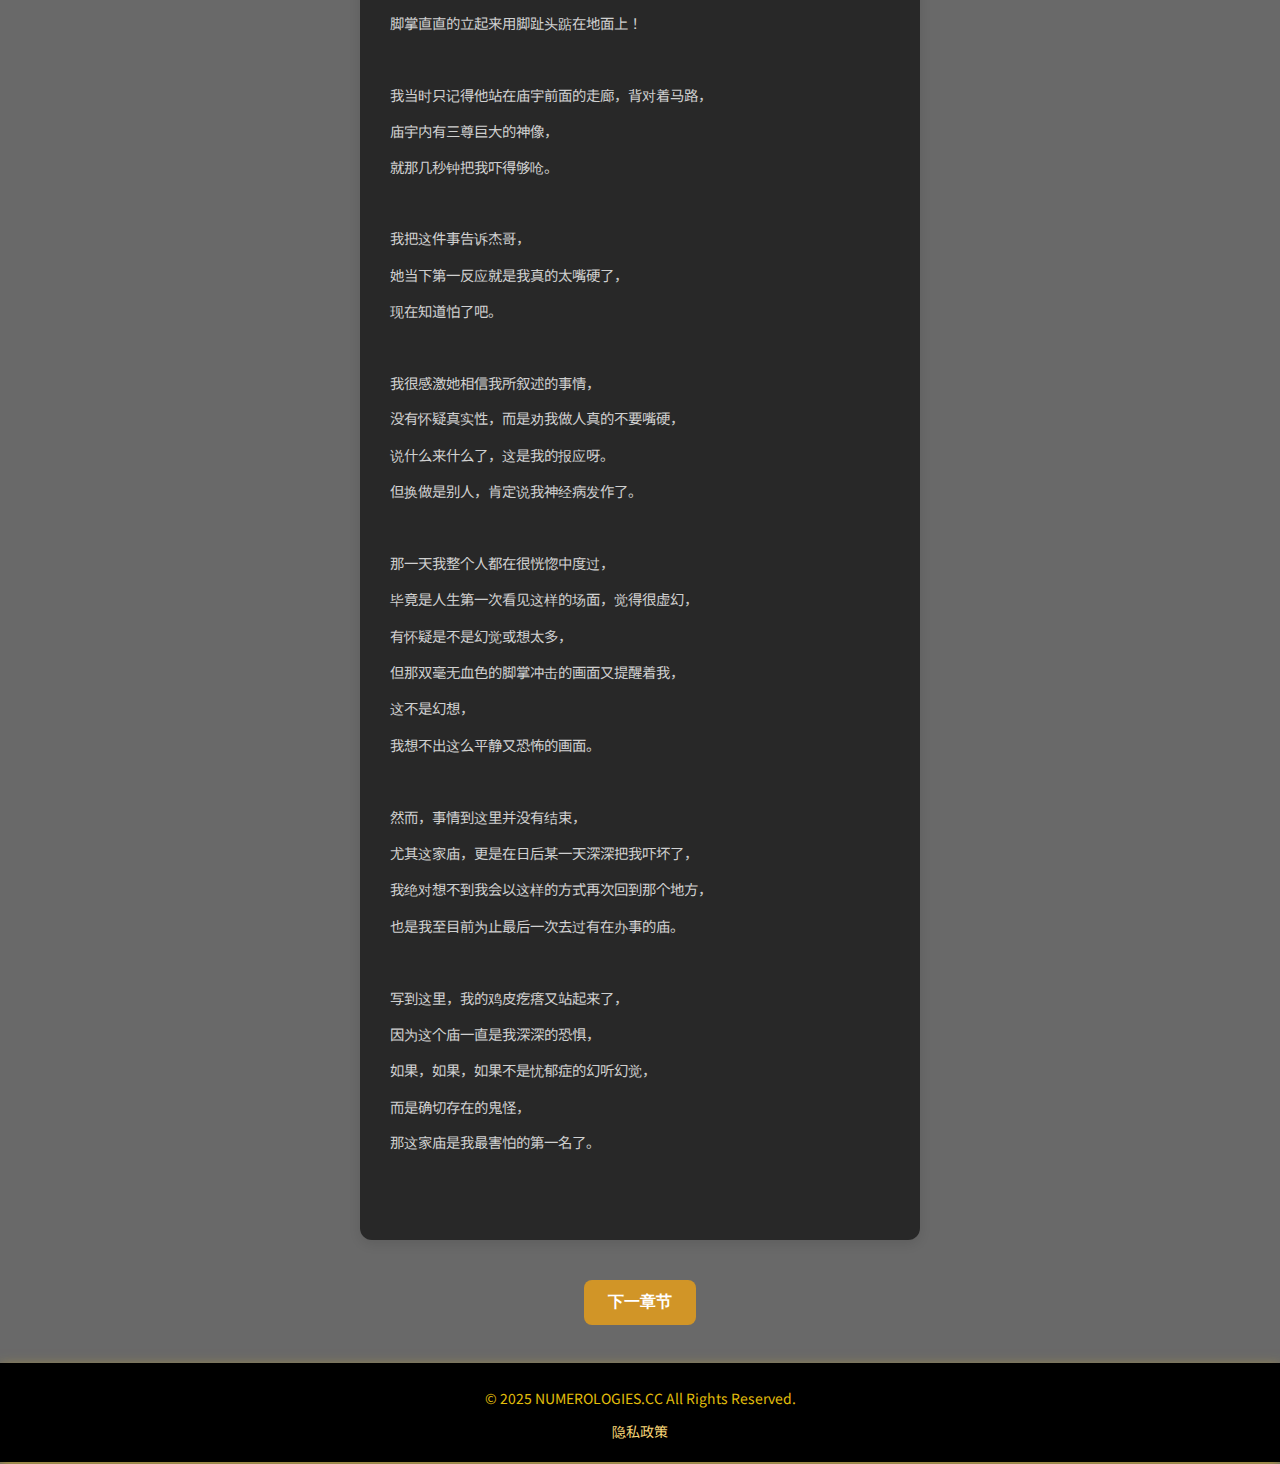
<file: chapter2.html>
<!DOCTYPE html>
<html lang="zh">
<head>
    <meta charset="UTF-8">
    <link rel="canonical" href="https://numerologies.cc/">
    <meta name="robots" content="index, follow">
    <meta name="keywords" content="新山室内设计, 新山装修, Skudai装修,Skudai室内设计, Johor, 设计规划,算命,生命数字,数字玄学,免费">
    <meta name="description" content="生命数字，数字玄学，算命，大数据，Johor装修，Skudai装修，Johor室内设计，Skudai室内设计，网页设计,Numerology,Esoteric Numbers,Palm Reading,Fortune Telling">
    <meta name="google-adsense-account" content="ca-pub-2999058131078710">
    <meta name="viewport" content="width=device-width, initial-scale=1.0, user-scalable=no, maximum-scale=1.0, minimum-scale=1.0">
    <title>Numerologies,生命数字,数字玄学</title>
    <link rel="preconnect" href="https://fonts.googleapis.com">
    <link rel="preconnect" href="https://fonts.gstatic.com" crossorigin>
    <link href="https://fonts.googleapis.com/css2?family=Noto+Sans+JP:wght@100..900&family=Open+Sans:ital,wght@0,300..800;1,300..800&family=Roboto:ital,wght@0,100;0,300;0,400;0,500;0,700;0,900;1,100;1,300;1,400;1,500;1,700;1,900&display=swap" rel="stylesheet">
    <link rel="stylesheet" href="styles.css">
    <script async src="https://pagead2.googlesyndication.com/pagead/js/adsbygoogle.js?client=ca-pub-2999058131078710"
     crossorigin="anonymous"></script>
</head>
<body>
    <nav>
        <div class="menu-toggle" onclick="toggleMenu()">
            <div class="bar"></div>
            <div class="bar"></div>
            <div class="bar"></div>
        </div>
        <ul class="nav-list">
            <li><a href="index.html">主页</a></li>
            <li><a href="home.html">数字玄学</a></li>            
            <li><a href="about.html">关于我们</a></li>
            <li><a href="story.html">灵异故事</a></li>
            <li><a href="contact.html">联系</a></li>
            <li><a href="service.html">服务</a></li>
        </ul>
    </nav>
    <script>
        function toggleMenu() {
            document.querySelector(".nav-list").classList.toggle("active");
        }
    </script>
    <style>


.nav-list a:hover {
    font-size: 18px; /* 悬停时字体放大 */
}

.menu-toggle {
    display: none;
    flex-direction: column;
    cursor: pointer;
}

.bar {
    background-color: rgb(177, 115, 8);
    height: 3px;
    width: 25px;
    margin: 4px 0;
}
@media screen and (max-width: 768px) {
    .menu-toggle {
        display: flex;
        position: absolute;
        left: 20px;
    }

    @media screen and (max-width: 768px) {
    .nav-list {
        display: none;
        flex-direction: column;
        background: rgba(0, 0, 0, 0.9); /* 半透明黑色背景 */
        position: fixed; /* 让菜单覆盖整个屏幕 */
        top: 0;
        left: 0;
        width: 100%;
        height: 100vh; /* 高度填充整个屏幕 */
        justify-content: center; /* 垂直居中 */
        align-items: center; /* 水平居中 */
        text-align: center;
        z-index: 1000; /* 确保菜单在最上层 */
        opacity: 0; /* 初始状态不可见 */
        transform: translateY(-10px);
        transition: opacity 0.3s ease, transform 0.3s ease;
        line-height: 50px;
    }

    .nav-list.active {
        display: flex;
        opacity: 1;
        transform: translateY(0);
    }

    .nav-list a {
        color: rgb(234, 146, 13);
        text-decoration: none;
        font-size: 24px; /* 让文字变大 */
        font-weight: bold;
        padding: 15px;
        transition: font-size 0.3s ease, color 0.3s ease;
    }

    .nav-list a:hover {
        font-size: 28px; /* 悬停时文字更大 */
        color: #ffcc00; /* 悬停时改变颜色 */
    }
}
}
    </style>
    <script async src="https://pagead2.googlesyndication.com/pagead/js/adsbygoogle.js?client=ca-pub-2999058131078710"
    crossorigin="anonymous"></script>
<!-- story2 -->
<ins class="adsbygoogle"
    style="display:block"
    data-ad-client="ca-pub-2999058131078710"
    data-ad-slot="7395823024"
    data-ad-format="auto"
    data-full-width-responsive="true"></ins>
<script>
    (adsbygoogle = window.adsbygoogle || []).push({});
</script>
    <div class="container">
        
        <div class="align">
        <p>书名：这是见鬼还是精神病</p>   
        <h1 style="text-align: center;">章节2-起点</h1>
        <br>
        <div class="story-content">
        <p class="align">
            <p>2018年末，算是我清晰见鬼的第一次。</p>
            <br/>
            <p>常常都很嘴硬的在说“看不到的就是没有；</p>
            <p>世界上就是没有鬼”的我，</p>
            <p>那天是我最后一次说这句话。</p>
            <br/>
            <p>我和杰哥是室友兼同事，</p>
            <p>所以常常出双入对一起吃饭一起出门。</p>
            <br/>
            <hr/>
            <br/>
            <p>那一天我带她去一个旧厂区吃粿条仔，</p>
            <p>不知何故又聊到鬼故事，</p>
            <p>我一如往常嘴很硬的说这是没有的事啦，</p>
            <p>世界上怎么可能有鬼呢。</p>
            <p>反正只要我当下没有看见就是没有。</p>
            <br/>
            <p>吃饱后，我开着车不知道要从哪一个出口出去，</p>
            <p>就绕着旧厂区的小路转圈，</p>
            <p>经过一个庙宇前面，</p>
            <p>我看到一个男人（从对方的光头判断）打着伞背对马路。</p>
            <br/>
            <hr/>
            <br/>
            <p>这时我觉得有点好奇，又没有在下雨，</p>
            <p>为何他要打着伞站在走廊呢？</p>
            <p>他穿着白色长袖，黑色长裤，</p>
            <p>我从深蓝色的雨伞开始打量起他，</p>
            <p>因为我当时正在开着车，</p>
            <p>所以整个过程大概也就几秒钟内发生而已。</p>
            <br/>
            <hr/>
            <br/>
            <p>深蓝色雨伞，光头的老男人（直觉他很老，说不出为什么），</p>
            <p>白色的长袖衣服，黑色的长裤...和苍白的脚掌！？</p>
            <br/>
            <p><b>啊！他是踮着脚尖，而不是站在地面上</b>!</p>
            <br/>
            <p>我看见他一双苍白的脚掌时顿时鸡皮疙瘩四起，</p>
            <p>他绝对不是人，没有人能够用这种姿势站立；</p>
            <p>脚掌直直的立起来用脚趾头踮在地面上！</p>
            <br/>
            <p>我当时只记得他站在庙宇前面的走廊，背对着马路，</p>
            <p>庙宇内有三尊巨大的神像，</p>
            <p>就那几秒钟把我吓得够呛。</p>
            <br/>
            <p>我把这件事告诉杰哥，</p>
            <p>她当下第一反应就是我真的太嘴硬了，</p>
            <p>现在知道怕了吧。</p>
            <br/>
            <script async src="https://pagead2.googlesyndication.com/pagead/js/adsbygoogle.js?client=ca-pub-2999058131078710"
     crossorigin="anonymous"></script>
<!-- story2 -->
<ins class="adsbygoogle"
     style="display:block"
     data-ad-client="ca-pub-2999058131078710"
     data-ad-slot="7395823024"
     data-ad-format="auto"
     data-full-width-responsive="true"></ins>
<script>
     (adsbygoogle = window.adsbygoogle || []).push({});
</script>
            <p>我很感激她相信我所叙述的事情，</p>
            <p>没有怀疑真实性，而是劝我做人真的不要嘴硬，</p>
            <p>说什么来什么了，这是我的报应呀。</p>
            <p>但换做是别人，肯定说我神经病发作了。</p>
            <br/>
            <p>那一天我整个人都在很恍惚中度过，</p>
            <p>毕竟是人生第一次看见这样的场面，觉得很虚幻，</p>
            <p>有怀疑是不是幻觉或想太多，</p>
            <p>但那双毫无血色的脚掌冲击的画面又提醒着我，</p>
            <p>这不是幻想，</p>
            <p>我想不出这么平静又恐怖的画面。</p>
            <br/>
            <p>然而，事情到这里并没有结束，</p>
            <p>尤其这家庙，更是在日后某一天深深把我吓坏了，</p>
            <p>我绝对想不到我会以这样的方式再次回到那个地方，</p>
            <p>也是我至目前为止最后一次去过有在办事的庙。</p>
            <br/>
            <p>写到这里，我的鸡皮疙瘩又站起来了，</p>
            <p>因为这个庙一直是我深深的恐惧，</p>
            <p>如果，如果，如果不是忧郁症的幻听幻觉，</p>
            <p>而是确切存在的鬼怪，</p>
            <p>那这家庙是我最害怕的第一名了。</p>

            <br>
            <br>
        </div>    
        </div>
    </div>
    <script async src="https://pagead2.googlesyndication.com/pagead/js/adsbygoogle.js?client=ca-pub-2999058131078710"
     crossorigin="anonymous"></script>
<!-- story2 -->
<ins class="adsbygoogle"
     style="display:block"
     data-ad-client="ca-pub-2999058131078710"
     data-ad-slot="7395823024"
     data-ad-format="auto"
     data-full-width-responsive="true"></ins>
<script>
     (adsbygoogle = window.adsbygoogle || []).push({});
</script>
    <a href="chapter3.html">
        <button>下一章节</button>
    </a>
</body>
<footer>
    <div class="footer-content">
        <p>© 2025 NUMEROLOGIES.CC  All Rights Reserved.</p>

        <ul class="footer-links">
            <li><a href="privacy.html">隐私政策</a></li>
        </ul>
    </div>
    
</footer>
</html>
</file>
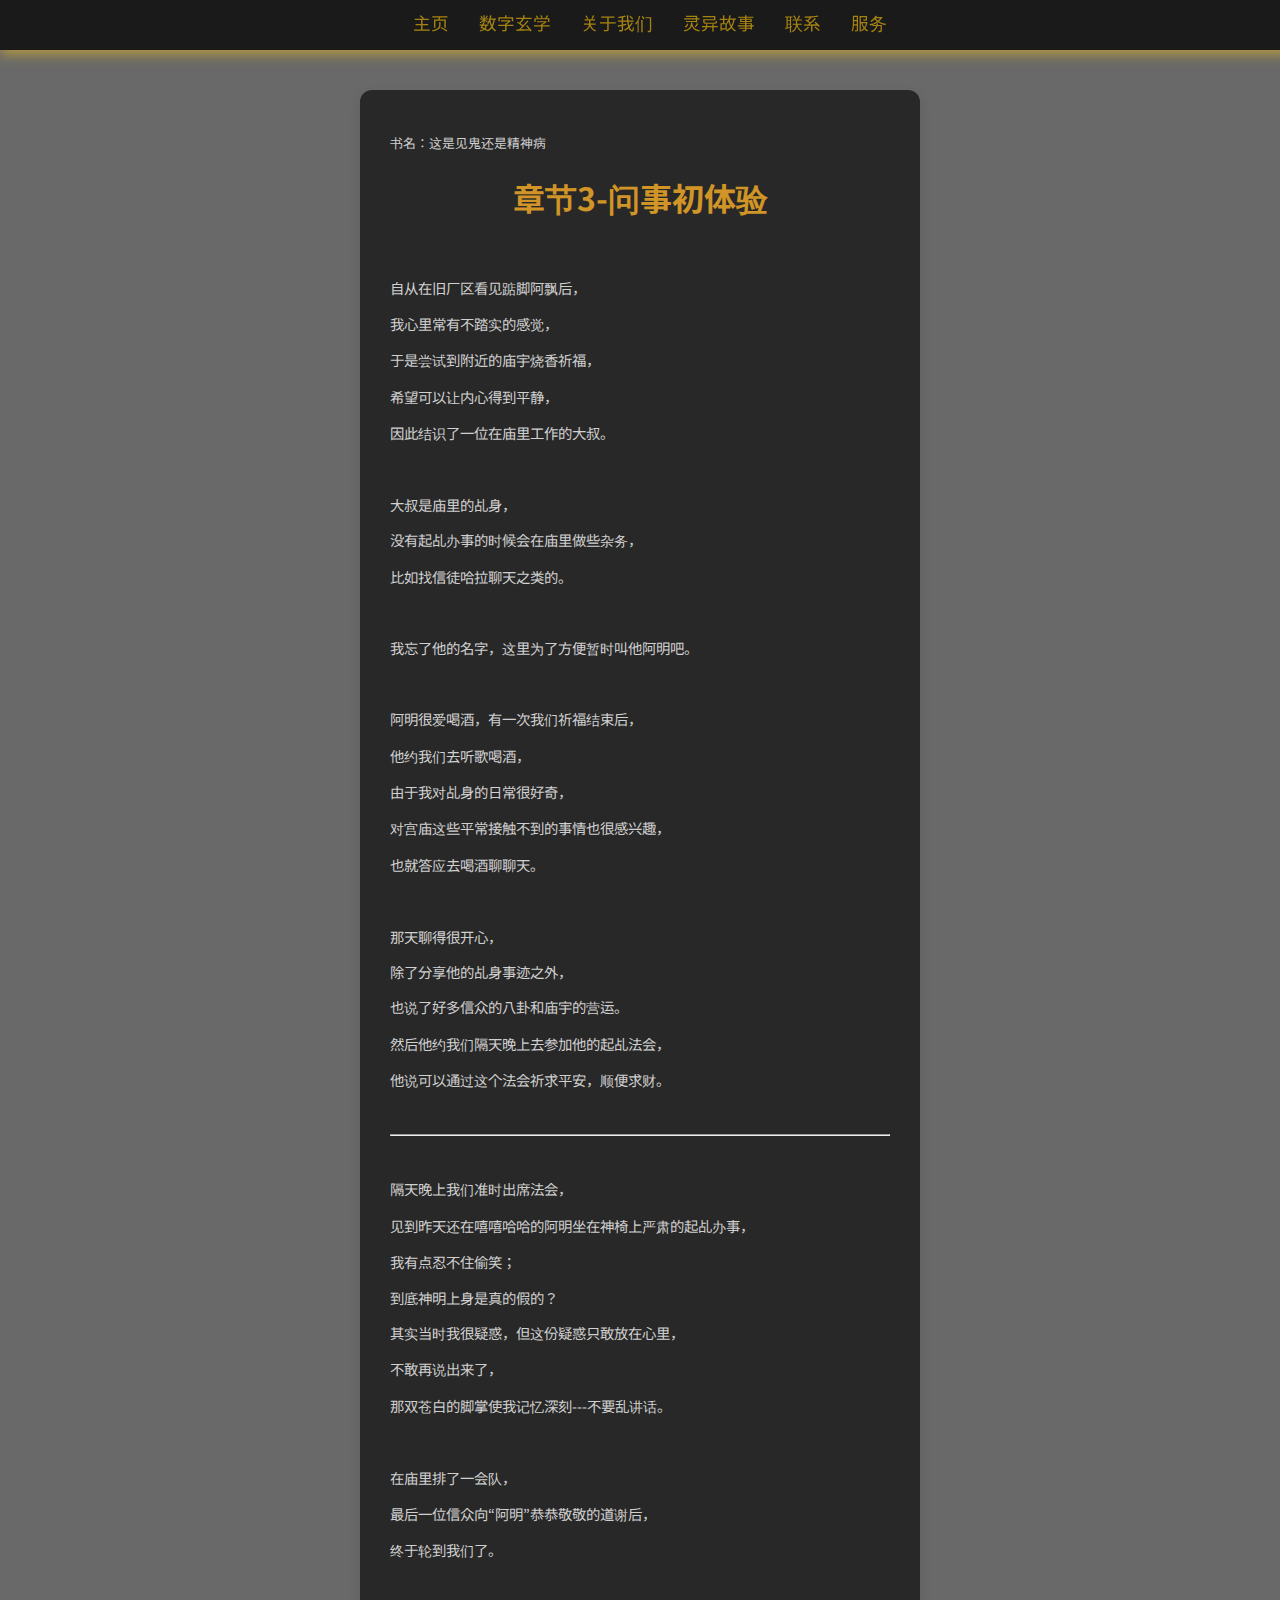
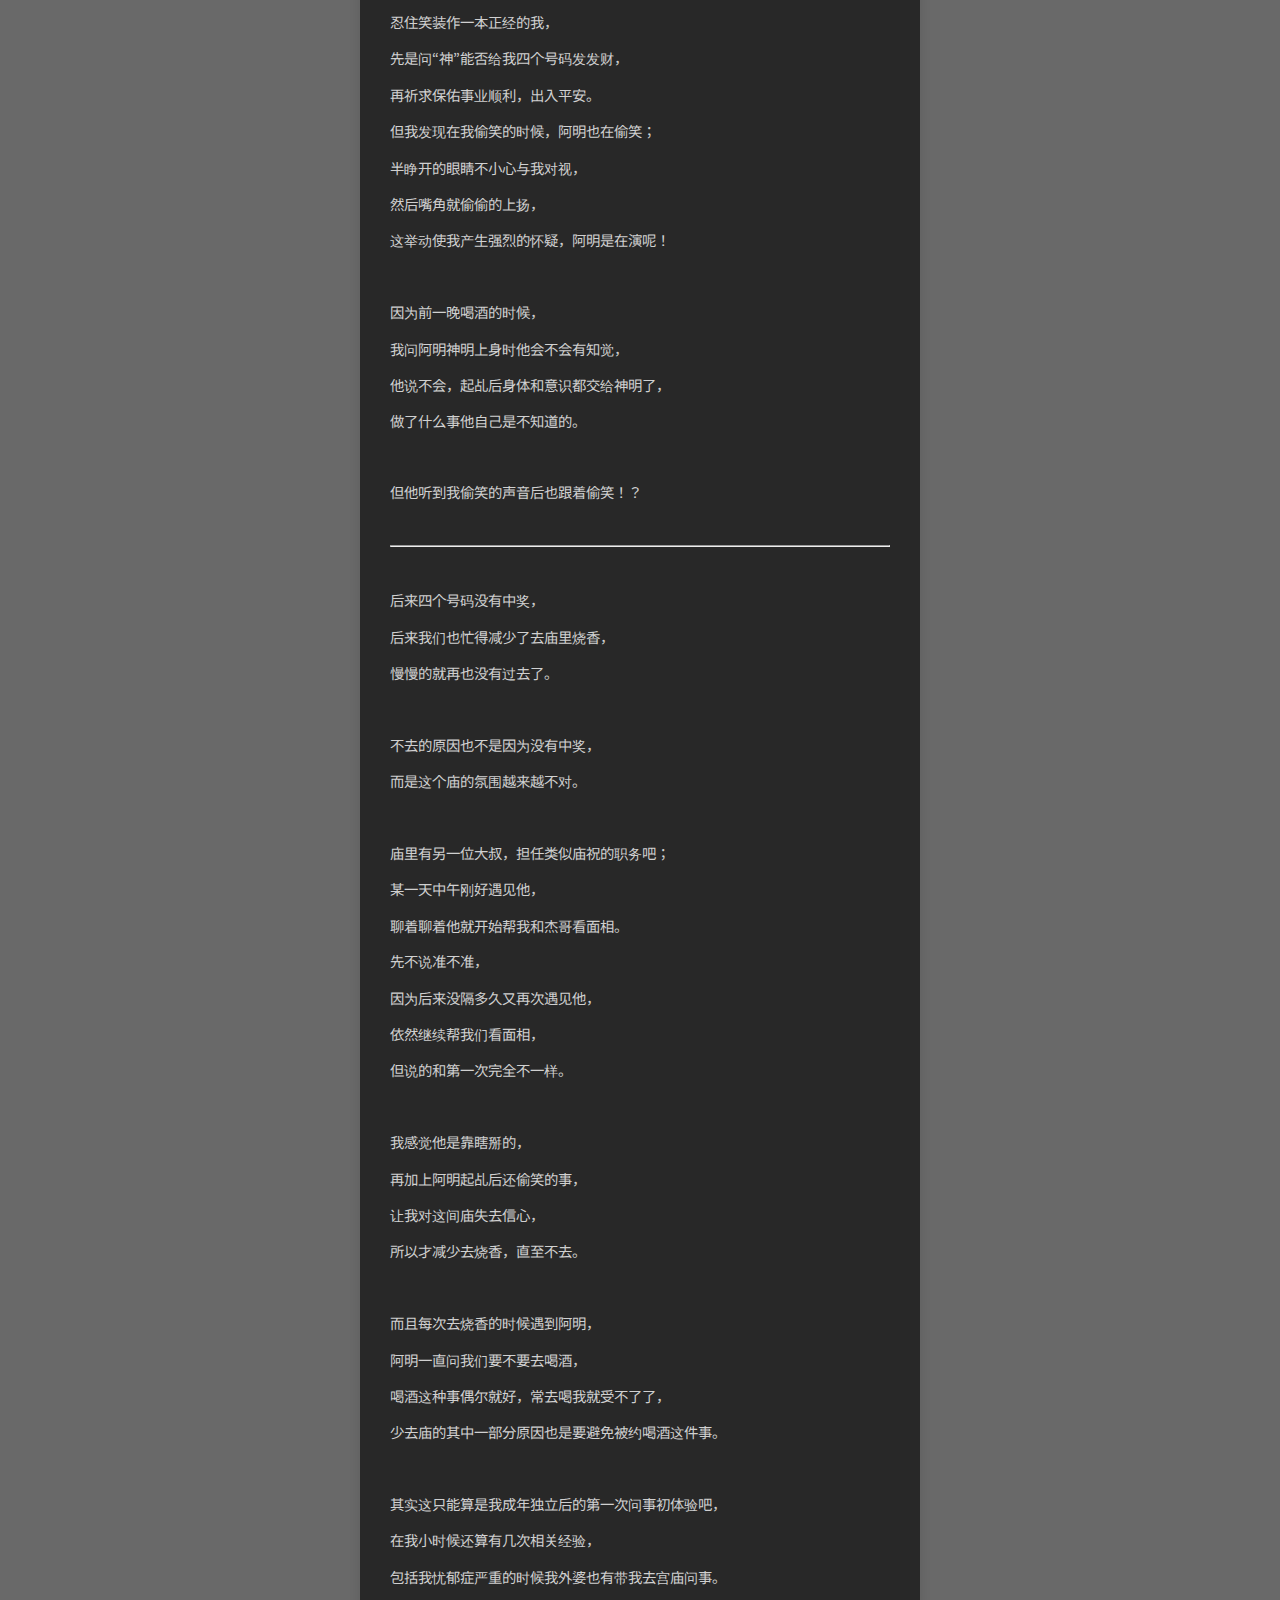
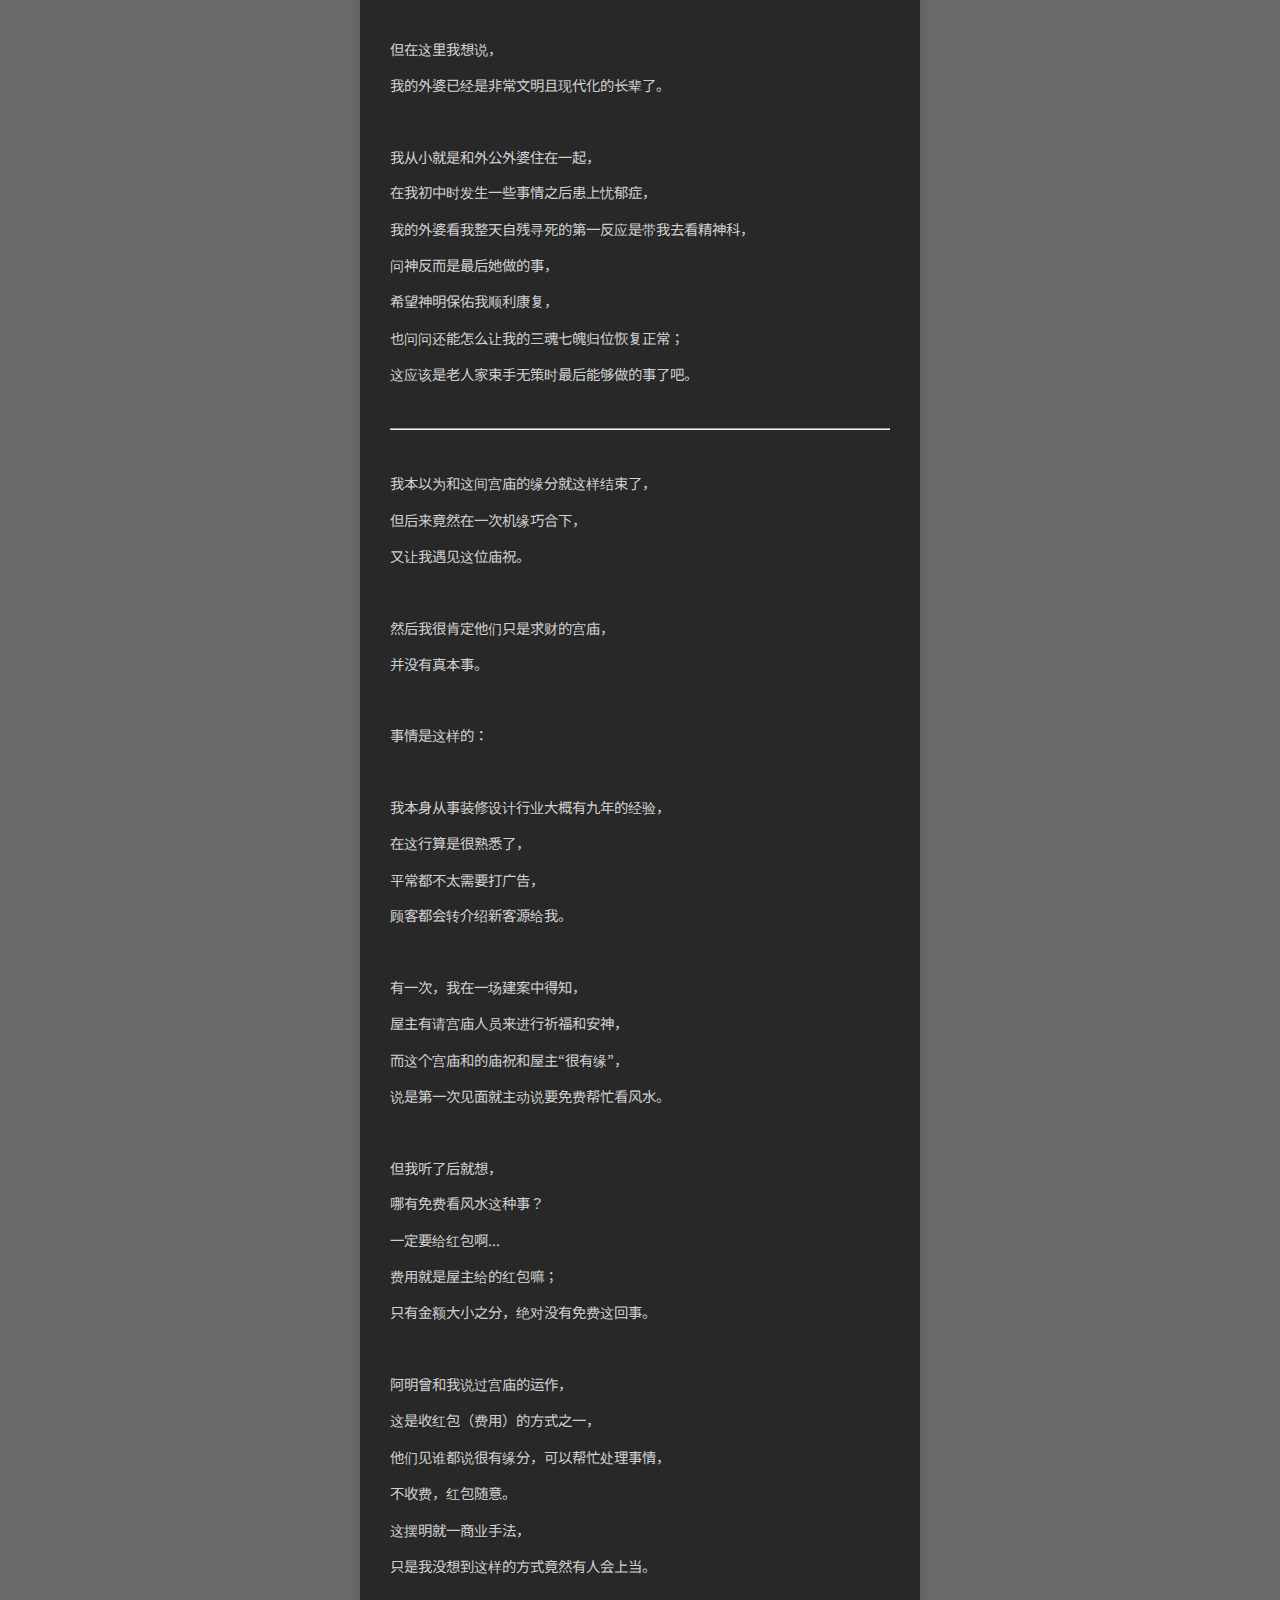
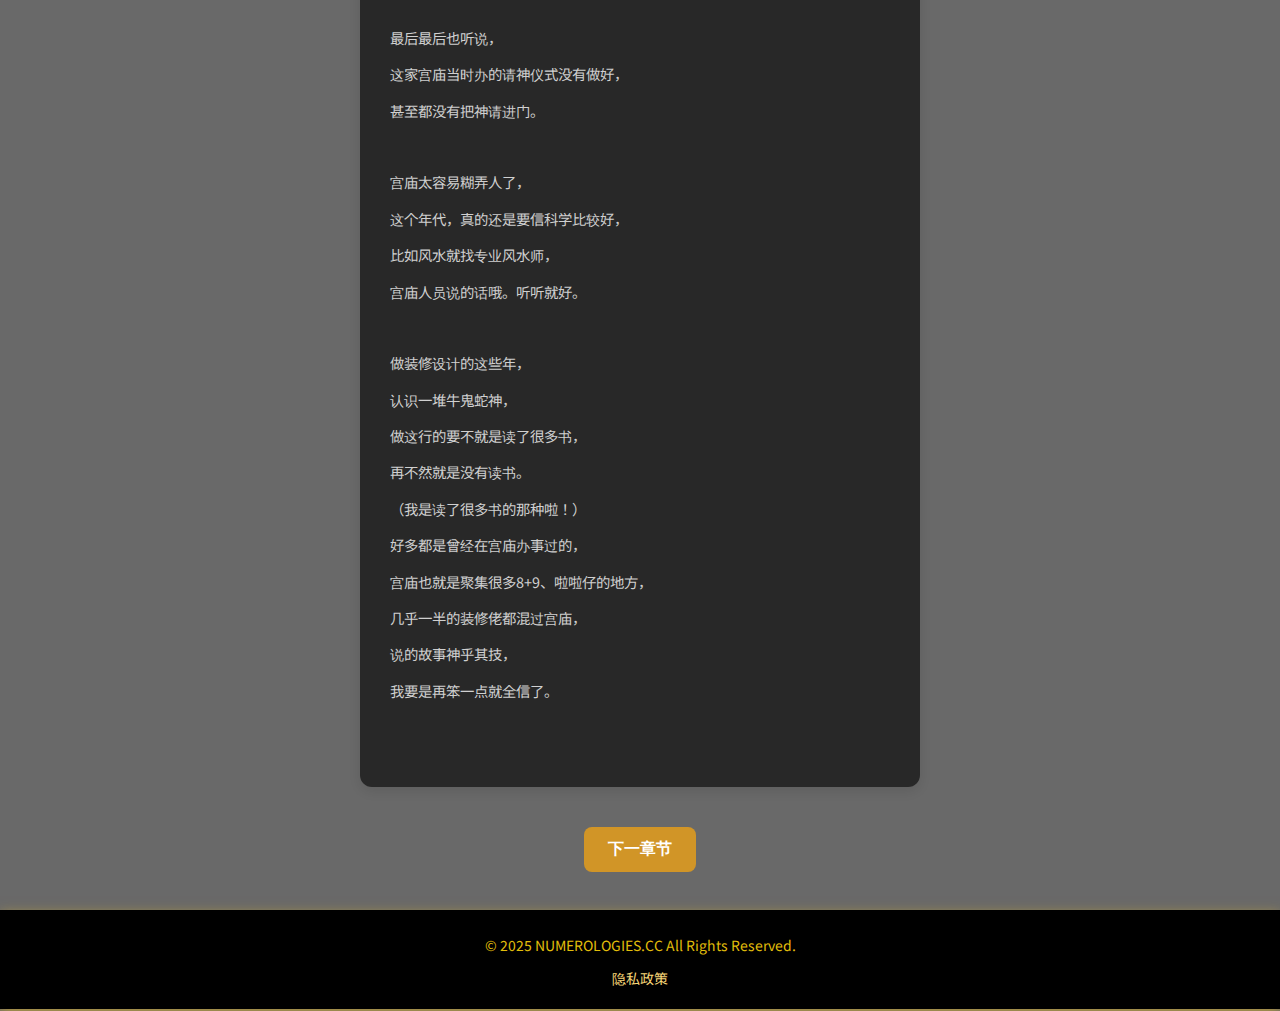
<file: chapter3.html>
<!DOCTYPE html>
<html lang="zh">
<head>
    <meta charset="UTF-8">
    <link rel="canonical" href="https://numerologies.cc/">
    <meta name="robots" content="index, follow">
    <meta name="keywords" content="新山室内设计, 新山装修, Skudai装修,Skudai室内设计, Johor, 设计规划,算命,生命数字,数字玄学,免费">
    <meta name="description" content="生命数字，数字玄学，算命，大数据，Johor装修，Skudai装修，Johor室内设计，Skudai室内设计，网页设计,Numerology,Esoteric Numbers,Palm Reading,Fortune Telling">
    <meta name="google-adsense-account" content="ca-pub-2999058131078710">
    <meta name="viewport" content="width=device-width, initial-scale=1.0, user-scalable=no, maximum-scale=1.0, minimum-scale=1.0">
    <title>Numerologies,生命数字,数字玄学</title>
    <link rel="preconnect" href="https://fonts.googleapis.com">
    <link rel="preconnect" href="https://fonts.gstatic.com" crossorigin>
    <link href="https://fonts.googleapis.com/css2?family=Noto+Sans+JP:wght@100..900&family=Open+Sans:ital,wght@0,300..800;1,300..800&family=Roboto:ital,wght@0,100;0,300;0,400;0,500;0,700;0,900;1,100;1,300;1,400;1,500;1,700;1,900&display=swap" rel="stylesheet">
    <link rel="stylesheet" href="styles.css">
    <script async src="https://pagead2.googlesyndication.com/pagead/js/adsbygoogle.js?client=ca-pub-2999058131078710"
     crossorigin="anonymous"></script>
</head>
<body>
    <nav>
        <div class="menu-toggle" onclick="toggleMenu()">
            <div class="bar"></div>
            <div class="bar"></div>
            <div class="bar"></div>
        </div>
        <ul class="nav-list">
            <li><a href="index.html">主页</a></li>
            <li><a href="home.html">数字玄学</a></li>            
            <li><a href="about.html">关于我们</a></li>
            <li><a href="story.html">灵异故事</a></li>
            <li><a href="contact.html">联系</a></li>
            <li><a href="service.html">服务</a></li>
        </ul>
    </nav>
    <script>
        function toggleMenu() {
            document.querySelector(".nav-list").classList.toggle("active");
        }
    </script>
    <style>


.nav-list a:hover {
    font-size: 18px; /* 悬停时字体放大 */
}

.menu-toggle {
    display: none;
    flex-direction: column;
    cursor: pointer;
}

.bar {
    background-color: rgb(177, 115, 8);
    height: 3px;
    width: 25px;
    margin: 4px 0;
}
@media screen and (max-width: 768px) {
    .menu-toggle {
        display: flex;
        position: absolute;
        left: 20px;
    }

    @media screen and (max-width: 768px) {
    .nav-list {
        display: none;
        flex-direction: column;
        background: rgba(0, 0, 0, 0.9); /* 半透明黑色背景 */
        position: fixed; /* 让菜单覆盖整个屏幕 */
        top: 0;
        left: 0;
        width: 100%;
        height: 100vh; /* 高度填充整个屏幕 */
        justify-content: center; /* 垂直居中 */
        align-items: center; /* 水平居中 */
        text-align: center;
        z-index: 1000; /* 确保菜单在最上层 */
        opacity: 0; /* 初始状态不可见 */
        transform: translateY(-10px);
        transition: opacity 0.3s ease, transform 0.3s ease;
        line-height: 50px;
    }

    .nav-list.active {
        display: flex;
        opacity: 1;
        transform: translateY(0);
    }

    .nav-list a {
        color: rgb(234, 146, 13);
        text-decoration: none;
        font-size: 24px; /* 让文字变大 */
        font-weight: bold;
        padding: 15px;
        transition: font-size 0.3s ease, color 0.3s ease;
    }

    .nav-list a:hover {
        font-size: 28px; /* 悬停时文字更大 */
        color: #ffcc00; /* 悬停时改变颜色 */
    }
}
}
    </style>
    <script async src="https://pagead2.googlesyndication.com/pagead/js/adsbygoogle.js?client=ca-pub-2999058131078710"
    crossorigin="anonymous"></script>
<!-- story2 -->
<ins class="adsbygoogle"
    style="display:block"
    data-ad-client="ca-pub-2999058131078710"
    data-ad-slot="7395823024"
    data-ad-format="auto"
    data-full-width-responsive="true"></ins>
<script>
    (adsbygoogle = window.adsbygoogle || []).push({});
</script>
    <div class="container">
        
        <div class="align">
        <p>书名：这是见鬼还是精神病</p>   
        <h1 style="text-align: center;">章节3-问事初体验</h1>
        <br>
        <div class="story-content">
        <p class="align">
            <p>自从在旧厂区看见踮脚阿飘后，</p>
            <p>我心里常有不踏实的感觉，</p>
            <p>于是尝试到附近的庙宇烧香祈福，</p>
            <p>希望可以让内心得到平静，</p>
            <p>因此结识了一位在庙里工作的大叔。</p>
            <br/>
            <p>大叔是庙里的乩身，</p>
            <p>没有起乩办事的时候会在庙里做些杂务，</p>
            <p>比如找信徒哈拉聊天之类的。</p>
            <br/>
            <p>我忘了他的名字，这里为了方便暂时叫他阿明吧。</p>
            <br/>
            <p>阿明很爱喝酒，有一次我们祈福结束后，</p>
            <p>他约我们去听歌喝酒，</p>
            <p>由于我对乩身的日常很好奇，</p>
            <p>对宫庙这些平常接触不到的事情也很感兴趣，</p>
            <p>也就答应去喝酒聊聊天。</p>
            <br/>
            <p>那天聊得很开心，</p>
            <p>除了分享他的乩身事迹之外，</p>
            <p>也说了好多信众的八卦和庙宇的营运。</p>
            <p>然后他约我们隔天晚上去参加他的起乩法会，</p>
            <p>他说可以通过这个法会祈求平安，顺便求财。</p>
            <br/>
            <hr/>
            <br/>
            <p>隔天晚上我们准时出席法会，</p>
            <p>见到昨天还在嘻嘻哈哈的阿明坐在神椅上严肃的起乩办事，</p>
            <p>我有点忍不住偷笑；</p>
            <p>到底神明上身是真的假的？</p>
            <p>其实当时我很疑惑，但这份疑惑只敢放在心里，</p>
            <p>不敢再说出来了，</p>
            <p>那双苍白的脚掌使我记忆深刻---不要乱讲话。</p>
            <br/>
            <p>在庙里排了一会队，</p>
            <p>最后一位信众向“阿明”恭恭敬敬的道谢后，</p>
            <p>终于轮到我们了。</p>
            <br/>
            <p>忍住笑装作一本正经的我，</p>
            <p>先是问“神”能否给我四个号码发发财，</p>
            <p>再祈求保佑事业顺利，出入平安。</p>
            <p>但我发现在我偷笑的时候，阿明也在偷笑；</p>
            <p>半睁开的眼睛不小心与我对视，</p>
            <p>然后嘴角就偷偷的上扬，</p>
            <p>这举动使我产生强烈的怀疑，阿明是在演呢！</p>
            <br/>
            <p>因为前一晚喝酒的时候，</p>
            <p>我问阿明神明上身时他会不会有知觉，</p>
            <p>他说不会，起乩后身体和意识都交给神明了，</p>
            <p>做了什么事他自己是不知道的。</p>
            <br/>
            <p>但他听到我偷笑的声音后也跟着偷笑！？</p>
            <br/>
            <script async src="https://pagead2.googlesyndication.com/pagead/js/adsbygoogle.js?client=ca-pub-2999058131078710"
     crossorigin="anonymous"></script>
<!-- story2 -->
<ins class="adsbygoogle"
     style="display:block"
     data-ad-client="ca-pub-2999058131078710"
     data-ad-slot="7395823024"
     data-ad-format="auto"
     data-full-width-responsive="true"></ins>
<script>
     (adsbygoogle = window.adsbygoogle || []).push({});
</script>
            <hr/>
            <br/>
            <p>后来四个号码没有中奖，</p>
            <p>后来我们也忙得减少了去庙里烧香，</p>
            <p>慢慢的就再也没有过去了。</p>
            <br/>
            <p>不去的原因也不是因为没有中奖，</p>
            <p>而是这个庙的氛围越来越不对。</p>
            <br/>
            <p>庙里有另一位大叔，担任类似庙祝的职务吧；</p>
            <p>某一天中午刚好遇见他，</p>
            <p>聊着聊着他就开始帮我和杰哥看面相。</p>
            <p>先不说准不准，</p>
            <p>因为后来没隔多久又再次遇见他，</p>
            <p>依然继续帮我们看面相，</p>
            <p>但说的和第一次完全不一样。</p>
            <br/>
            <p>我感觉他是靠瞎掰的，</p>
            <p>再加上阿明起乩后还偷笑的事，</p>
            <p>让我对这间庙失去信心，</p>
            <p>所以才减少去烧香，直至不去。</p>
            <br/>
            <p>而且每次去烧香的时候遇到阿明，</p>
            <p>阿明一直问我们要不要去喝酒，</p>
            <p>喝酒这种事偶尔就好，常去喝我就受不了了，</p>
            <p>少去庙的其中一部分原因也是要避免被约喝酒这件事。</p>
            <br/>
            <p>其实这只能算是我成年独立后的第一次问事初体验吧，</p>
            <p>在我小时候还算有几次相关经验，</p>
            <p>包括我忧郁症严重的时候我外婆也有带我去宫庙问事。</p>
            <br/>
            <p>但在这里我想说，</p>
            <p>我的外婆已经是非常文明且现代化的长辈了。</p>
            <br/>
            <p>我从小就是和外公外婆住在一起，</p>
            <p>在我初中时发生一些事情之后患上忧郁症，</p>
            <p>我的外婆看我整天自残寻死的第一反应是带我去看精神科，</p>
            <p>问神反而是最后她做的事，</p>
            <p>希望神明保佑我顺利康复，</p>
            <p>也问问还能怎么让我的三魂七魄归位恢复正常；</p>
            <p>这应该是老人家束手无策时最后能够做的事了吧。</p>
            <br/>
            <hr/>
            <br/>
            <p>我本以为和这间宫庙的缘分就这样结束了，</p>
            <p>但后来竟然在一次机缘巧合下，</p>
            <p>又让我遇见这位庙祝。</p>
            <br/>
            <p>然后我很肯定他们只是求财的宫庙，</p>
            <p>并没有真本事。</p>
            <br/>
            <p>事情是这样的：</p>
            <br/>
            <p>我本身从事装修设计行业大概有九年的经验，</p>
            <p>在这行算是很熟悉了，</p>
            <p>平常都不太需要打广告，</p>
            <p>顾客都会转介绍新客源给我。</p>
            <br/>
            <p>有一次，我在一场建案中得知，</p>
            <p>屋主有请宫庙人员来进行祈福和安神，</p>
            <p>而这个宫庙和的庙祝和屋主“很有缘”，</p>
            <p>说是第一次见面就主动说要免费帮忙看风水。</p>
            <br/>
            <p>但我听了后就想，</p>
            <p>哪有免费看风水这种事？</p>
            <p>一定要给红包啊...</p>
            <p>费用就是屋主给的红包嘛；</p>
            <p>只有金额大小之分，绝对没有免费这回事。</p>
            <br/>
            <p>阿明曾和我说过宫庙的运作，</p>
            <p>这是收红包（费用）的方式之一，</p>
            <p>他们见谁都说很有缘分，可以帮忙处理事情，</p>
            <p>不收费，红包随意。</p>
            <p>这摆明就一商业手法，</p>
            <p>只是我没想到这样的方式竟然有人会上当。</p>
            <br/>
            <p>最后最后也听说，</p>
            <p>这家宫庙当时办的请神仪式没有做好，</p>
            <p>甚至都没有把神请进门。</p>
            <br/>
            <p>宫庙太容易糊弄人了，</p>
            <p>这个年代，真的还是要信科学比较好，</p>
            <p>比如风水就找专业风水师，</p>
            <p>宫庙人员说的话哦。听听就好。</p>
            <br/>
            <p>做装修设计的这些年，</p>
            <p>认识一堆牛鬼蛇神，</p>
            <p>做这行的要不就是读了很多书，</p>
            <p>再不然就是没有读书。</p>
            <p>（我是读了很多书的那种啦！）</p>
            <p>好多都是曾经在宫庙办事过的，</p>
            <p>宫庙也就是聚集很多8+9、啦啦仔的地方，</p>
            <p>几乎一半的装修佬都混过宫庙，</p>
            <p>说的故事神乎其技，</p>
            <p>我要是再笨一点就全信了。</p>

            <br>
            <br>
        </div>    
        </div>
    </div>
    <script async src="https://pagead2.googlesyndication.com/pagead/js/adsbygoogle.js?client=ca-pub-2999058131078710"
     crossorigin="anonymous"></script>
<!-- story2 -->
<ins class="adsbygoogle"
     style="display:block"
     data-ad-client="ca-pub-2999058131078710"
     data-ad-slot="7395823024"
     data-ad-format="auto"
     data-full-width-responsive="true"></ins>
<script>
     (adsbygoogle = window.adsbygoogle || []).push({});
</script>
    <a href="book.html">
        <button>下一章节</button>
    </a>
</body>
<footer>
    <div class="footer-content">
        <p>© 2025 NUMEROLOGIES.CC  All Rights Reserved.</p>

        <ul class="footer-links">
            <li><a href="privacy.html">隐私政策</a></li>
        </ul>
    </div>
    
</footer>
</html>
</file>
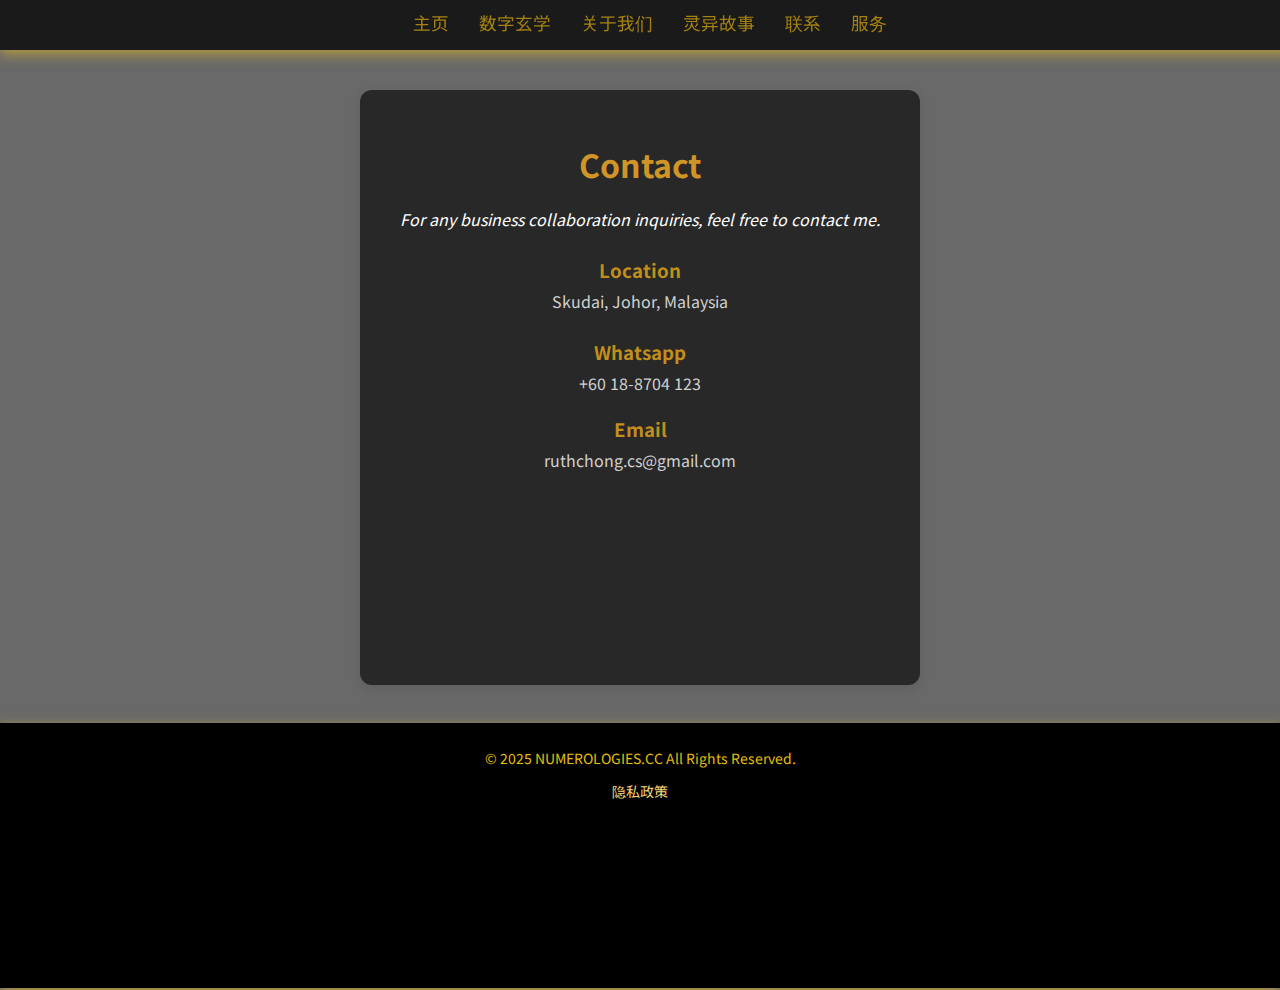
<file: contact.html>
<!DOCTYPE html>
<html lang="zh">
<head>
  <meta charset="UTF-8">
  <link rel="canonical" href="https://numerologies.cc/">
  <meta name="robots" content="index, follow">
  <meta name="keywords" content="新山室内设计, 新山装修, Skudai装修,Skudai室内设计, Johor, 设计规划,算命,生命数字,数字玄学,免费">
  <meta name="description" content="生命数字，数字玄学，算命，大数据，Johor装修，Skudai装修，Johor室内设计，Skudai室内设计，网页设计,Numerology,Esoteric Numbers,Palm Reading,Fortune Telling">
  <meta name="google-adsense-account" content="ca-pub-2999058131078710">
  <meta name="viewport" content="width=device-width, initial-scale=1.0, user-scalable=no, maximum-scale=1.0, minimum-scale=1.0">
  <title>Numerologies,生命数字,数字玄学</title>
  <link rel="preconnect" href="https://fonts.googleapis.com">
  <link rel="preconnect" href="https://fonts.gstatic.com" crossorigin>
  <link href="https://fonts.googleapis.com/css2?family=Noto+Sans+JP:wght@100..900&family=Open+Sans:ital,wght@0,300..800;1,300..800&family=Roboto:ital,wght@0,100;0,300;0,400;0,500;0,700;0,900;1,100;1,300;1,400;1,500;1,700;1,900&display=swap" rel="stylesheet">
  <link rel="stylesheet" href="styles.css">
  <script async src="https://pagead2.googlesyndication.com/pagead/js/adsbygoogle.js?client=ca-pub-2999058131078710"
   crossorigin="anonymous"></script>
</head>
<body>
  <nav>
    <div class="menu-toggle" onclick="toggleMenu()">
        <div class="bar"></div>
        <div class="bar"></div>
        <div class="bar"></div>
    </div>
    <ul class="nav-list">
        <li><a href="index.html">主页</a></li>
        <li><a href="home.html">数字玄学</a></li>            
        <li><a href="about.html">关于我们</a></li>
        <li><a href="story.html">灵异故事</a></li>
        <li><a href="contact.html">联系</a></li>
        <li><a href="service.html">服务</a></li>
    </ul>
</nav>
<script>
    function toggleMenu() {
        document.querySelector(".nav-list").classList.toggle("active");
    }
</script>
<style>


.nav-list a:hover {
font-size: 18px; /* 悬停时字体放大 */
}

.menu-toggle {
display: none;
flex-direction: column;
cursor: pointer;
}

.bar {
background-color: rgb(177, 115, 8);
height: 3px;
width: 25px;
margin: 4px 0;
}
@media screen and (max-width: 768px) {
.menu-toggle {
    display: flex;
    position: absolute;
    left: 20px;
}

@media screen and (max-width: 768px) {
.nav-list {
    display: none;
    flex-direction: column;
    background: rgba(0, 0, 0, 0.9); /* 半透明黑色背景 */
    position: fixed; /* 让菜单覆盖整个屏幕 */
    top: 0;
    left: 0;
    width: 100%;
    height: 100vh; /* 高度填充整个屏幕 */
    justify-content: center; /* 垂直居中 */
    align-items: center; /* 水平居中 */
    text-align: center;
    z-index: 1000; /* 确保菜单在最上层 */
    opacity: 0; /* 初始状态不可见 */
    transform: translateY(-10px);
    transition: opacity 0.3s ease, transform 0.3s ease;
    line-height: 50px;
}

.nav-list.active {
    display: flex;
    opacity: 1;
    transform: translateY(0);
}

.nav-list a {
    color: rgb(234, 146, 13);
    text-decoration: none;
    font-size: 24px; /* 让文字变大 */
    font-weight: bold;
    padding: 15px;
    transition: font-size 0.3s ease, color 0.3s ease;
}

.nav-list a:hover {
    font-size: 28px; /* 悬停时文字更大 */
    color: #ffcc00; /* 悬停时改变颜色 */
}
}
}
</style>
<!--Google Ads-->
    <script async src="https://pagead2.googlesyndication.com/pagead/js/adsbygoogle.js?client=ca-pub-2999058131078710"
    crossorigin="anonymous"></script>
<ins class="adsbygoogle"
    style="display:block"
    data-ad-format="fluid"
    data-ad-layout-key="-6t+ed+2i-1n-4w"
    data-ad-client="ca-pub-2999058131078710"
    data-ad-slot="9432783256"></ins>
<script>
    (adsbygoogle = window.adsbygoogle || []).push({});
</script>
<!--Google Ads-->
    <div class="container">
        <h1>Contact</h1>
        <div class="contact-header">
            <p style="color:white;"><i>For any business collaboration inquiries, feel free to contact me.</i></p>
          </div>
          <div class="contact-info">
            <div class="info-box">
              <h3 style="margin-top: 25px;margin-bottom: -10px;">Location</h2>
              <p>Skudai, Johor, Malaysia</p>
            </div>
            <div class="info-box">
                <h3 style="margin-top: 25px;margin-bottom: -10px;">Whatsapp</h2>
              <p>+60 18-8704 123</p>
            </div>
            <div class="info-box">
                <h3 style="margin-top: 20px;margin-bottom: -10px;">Email</h2>
              <p>ruthchong.cs@gmail.com</p>
            </div>
          </div>
    </div>
</body>
<footer>
    <div class="footer-content">
        <p>© 2025 NUMEROLOGIES.CC  All Rights Reserved.</p>
        <ul class="footer-links">
            <li><a href="privacy.html">隐私政策</a></li>
        </ul>
    </div>
</footer>
</html>
</file>
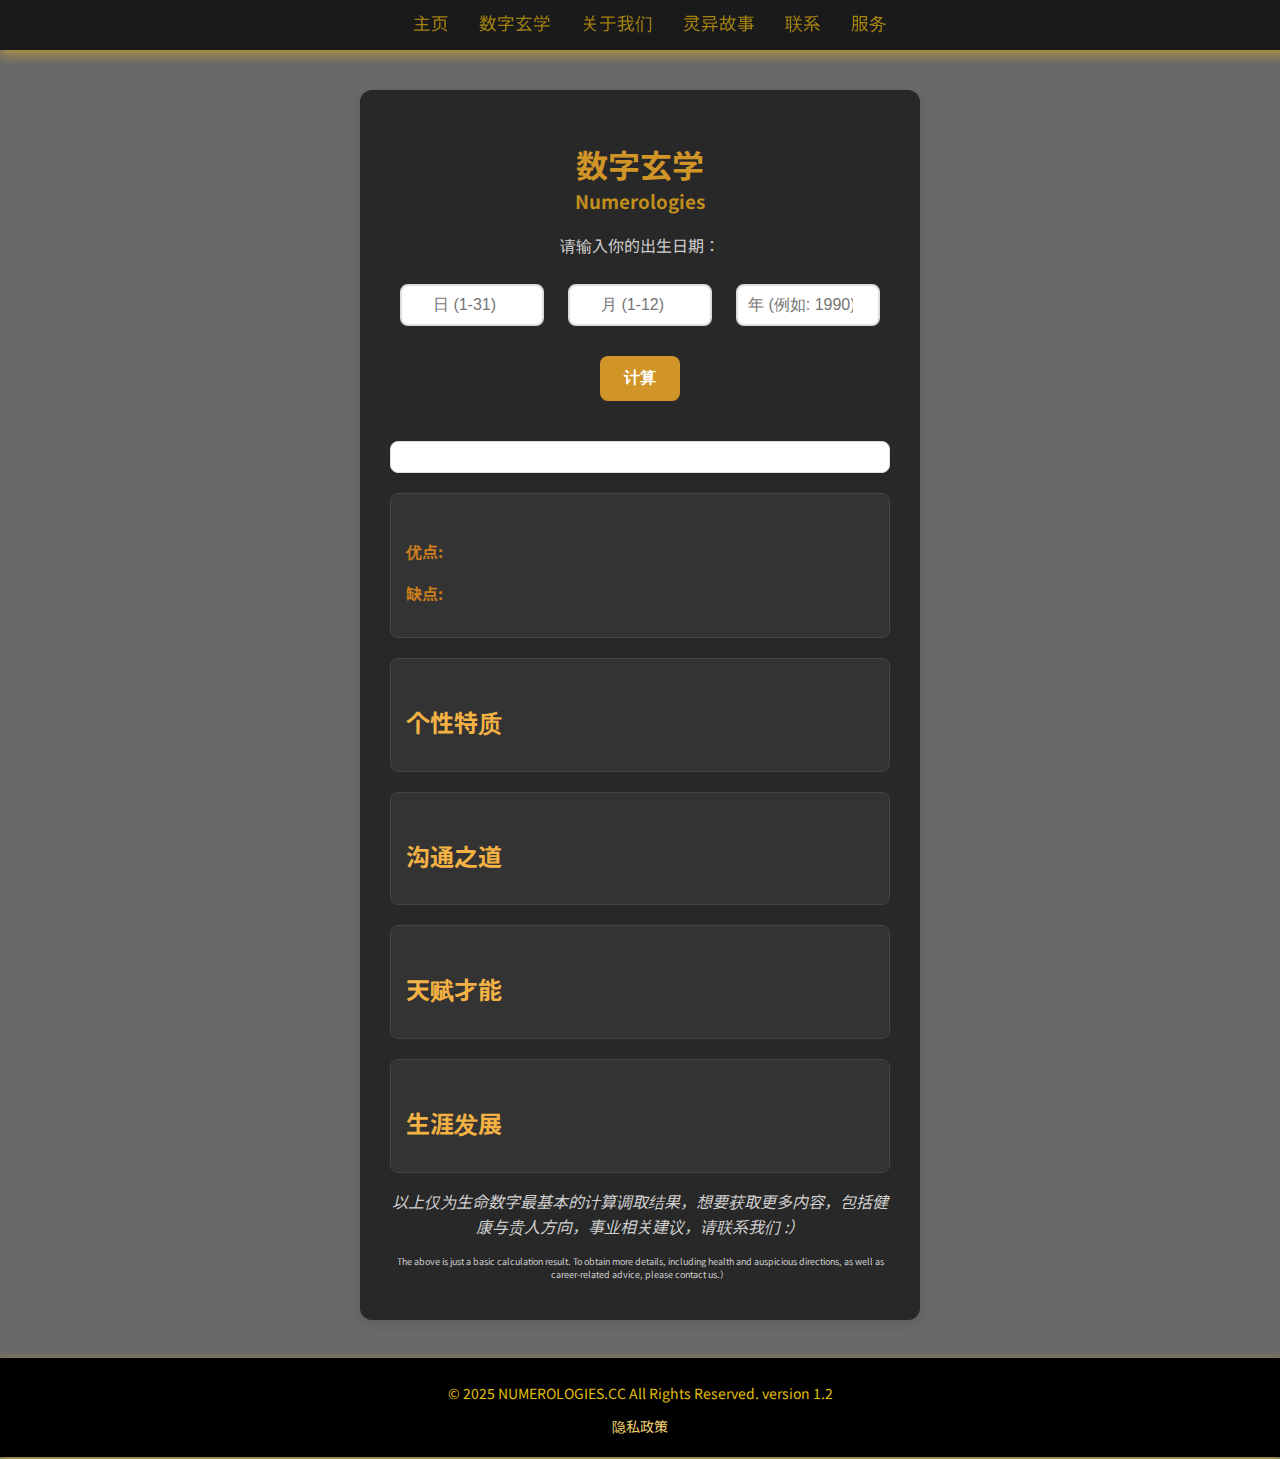
<file: home.html>
<!DOCTYPE html>
<html lang="zh">
<head>
    <meta charset="UTF-8">
    <link rel="canonical" href="https://numerologies.cc/">
    <meta name="robots" content="index, follow">
    <meta name="keywords" content="新山室内设计, 新山装修, Skudai装修,Skudai室内设计, Johor, 设计规划,算命,生命数字,数字玄学,免费">
    <meta name="description" content="生命数字，数字玄学，算命，大数据，Johor装修，Skudai装修，Johor室内设计，Skudai室内设计，网页设计,Numerology,Esoteric Numbers,Palm Reading,Fortune Telling">
    <meta name="google-adsense-account" content="ca-pub-2999058131078710">
    <meta name="viewport" content="width=device-width, initial-scale=1.0, user-scalable=no, maximum-scale=1.0, minimum-scale=1.0">
    <title>Numerologies,生命数字,数字玄学</title>
    <link rel="preconnect" href="https://fonts.googleapis.com">
    <link rel="preconnect" href="https://fonts.gstatic.com" crossorigin>
    <link href="https://fonts.googleapis.com/css2?family=Noto+Sans+JP:wght@100..900&family=Open+Sans:ital,wght@0,300..800;1,300..800&family=Roboto:ital,wght@0,100;0,300;0,400;0,500;0,700;0,900;1,100;1,300;1,400;1,500;1,700;1,900&display=swap" rel="stylesheet">
    <link rel="stylesheet" href="styles.css">
    <script async src="https://pagead2.googlesyndication.com/pagead/js/adsbygoogle.js?client=ca-pub-2999058131078710"
     crossorigin="anonymous"></script>
     <script async src="https://www.googletagmanager.com/gtag/js?id=G-XXXXXXXXXX"></script>
</head>
<body>
    <nav>
        <div class="menu-toggle" onclick="toggleMenu()">
            <div class="bar"></div>
            <div class="bar"></div>
            <div class="bar"></div>
        </div>
        <ul class="nav-list">
            <li><a href="index.html">主页</a></li>
            <li><a href="home.html">数字玄学</a></li>            
            <li><a href="about.html">关于我们</a></li>
            <li><a href="story.html">灵异故事</a></li>
            <li><a href="contact.html">联系</a></li>
            <li><a href="service.html">服务</a></li>
        </ul>
    </nav>
    <script>
        function toggleMenu() {
            document.querySelector(".nav-list").classList.toggle("active");
        }
    </script>
    <style>


.nav-list a:hover {
    font-size: 18px; /* 悬停时字体放大 */
}

.menu-toggle {
    display: none;
    flex-direction: column;
    cursor: pointer;
}

.bar {
    background-color: rgb(177, 115, 8);
    height: 3px;
    width: 25px;
    margin: 4px 0;
}
@media screen and (max-width: 768px) {
    .menu-toggle {
        display: flex;
        position: absolute;
        left: 20px;
    }

    @media screen and (max-width: 768px) {
    .nav-list {
        display: none;
        flex-direction: column;
        background: rgba(0, 0, 0, 0.9); /* 半透明黑色背景 */
        position: fixed; /* 让菜单覆盖整个屏幕 */
        top: 0;
        left: 0;
        width: 100%;
        height: 100vh; /* 高度填充整个屏幕 */
        justify-content: center; /* 垂直居中 */
        align-items: center; /* 水平居中 */
        text-align: center;
        z-index: 1000; /* 确保菜单在最上层 */
        opacity: 0; /* 初始状态不可见 */
        transform: translateY(-10px);
        transition: opacity 0.3s ease, transform 0.3s ease;
        line-height: 50px;
    }

    .nav-list.active {
        display: flex;
        opacity: 1;
        transform: translateY(0);
    }

    .nav-list a {
        color: rgb(234, 146, 13);
        text-decoration: none;
        font-size: 24px; /* 让文字变大 */
        font-weight: bold;
        padding: 15px;
        transition: font-size 0.3s ease, color 0.3s ease;
    }

    .nav-list a:hover {
        font-size: 28px; /* 悬停时文字更大 */
        color: #ffcc00; /* 悬停时改变颜色 */
    }
}
}
    </style>
<!--Google Ads-->
    <script async src="https://pagead2.googlesyndication.com/pagead/js/adsbygoogle.js?client=ca-pub-2999058131078710"
    crossorigin="anonymous"></script>
<ins class="adsbygoogle"
    style="display:block"
    data-ad-format="fluid"
    data-ad-layout-key="-6t+ed+2i-1n-4w"
    data-ad-client="ca-pub-2999058131078710"
    data-ad-slot="8311273275"></ins>
<script>
    (adsbygoogle = window.adsbygoogle || []).push({});
</script>
<!--Google Ads-->
    <div class="container">
        <h1>数字玄学</h1>
        <h3>Numerologies</h3>
        <p>请输入你的出生日期：</p>
        <input type="number" id="day" placeholder="日 (1-31)" min="1" max="31">
        <input type="number" id="month" placeholder="月 (1-12)" min="1" max="12">
        <input type="number" id="year" placeholder="年 (例如: 1990)" min="1900" max="2100">
        <br>
        <button onclick="calculateAndShowResult()">计算</button>

        <div id="triangle" class="triangle"></div>
        <div id="result"></div>
        <div id="description"></div>

        <!-- 特别号码显示区域 -->
        <div id="special-numbers"></div>
        <div id="special-description"></div>
        <!-- 在新增的解释内容区域下方添加优缺点的显示区域 -->
        <div id="pros-and-cons" class="explanation-section">
            <h2></h2>
            <p><strong>优点:</strong> <span id="pros-content"></span></p>
            <p><strong>缺点:</strong> <span id="cons-content"></span></p>
        </div>
        <!-- 新增的解释内容区域 -->
        <div id="personality-traits" class="explanation-section">
            <h2>个性特质</h2>
            <p id="personality-traits-content"></p>
        </div>
        <div id="communication" class="explanation-section">
            <h2>沟通之道</h2>
            <p id="communication-content"></p>
        </div>
        <div id="talents" class="explanation-section">
            <h2>天赋才能</h2>
            <p id="talents-content"></p>
        </div>
        <div id="career-development" class="explanation-section">
            <h2>生涯发展</h2>
            <p id="career-development-content"></p>
        </div>
        <p><i>以上仅为生命数字最基本的计算调取结果，想要获取更多内容，包括健康与贵人方向，事业相关建议，请联系我们 :）</i></p>
        <p style="font-size: xx-small;">The above is just a basic calculation result. To obtain more details, including health and auspicious directions, as well as career-related advice, please contact us.）</p>
    </div>
    <script src="script.js"></script>
</body>
<!--Google Ads-->
<script async src="https://pagead2.googlesyndication.com/pagead/js/adsbygoogle.js?client=ca-pub-2999058131078710"
     crossorigin="anonymous"></script>
<ins class="adsbygoogle"
     style="display:block"
     data-ad-format="fluid"
     data-ad-layout-key="-gy-7+2w-11-86"
     data-ad-client="ca-pub-2999058131078710"
     data-ad-slot="1191331157"></ins>
<script>
     (adsbygoogle = window.adsbygoogle || []).push({});
</script>
<!--Google Ads-->
<footer>
    <div class="footer-content">
        <p>© 2025 NUMEROLOGIES.CC  All Rights Reserved. version 1.2</p>

        <ul class="footer-links">
            <li><a href="privacy.html">隐私政策</a></li>
        </ul>
    </div>
</footer>
</html>
</file>
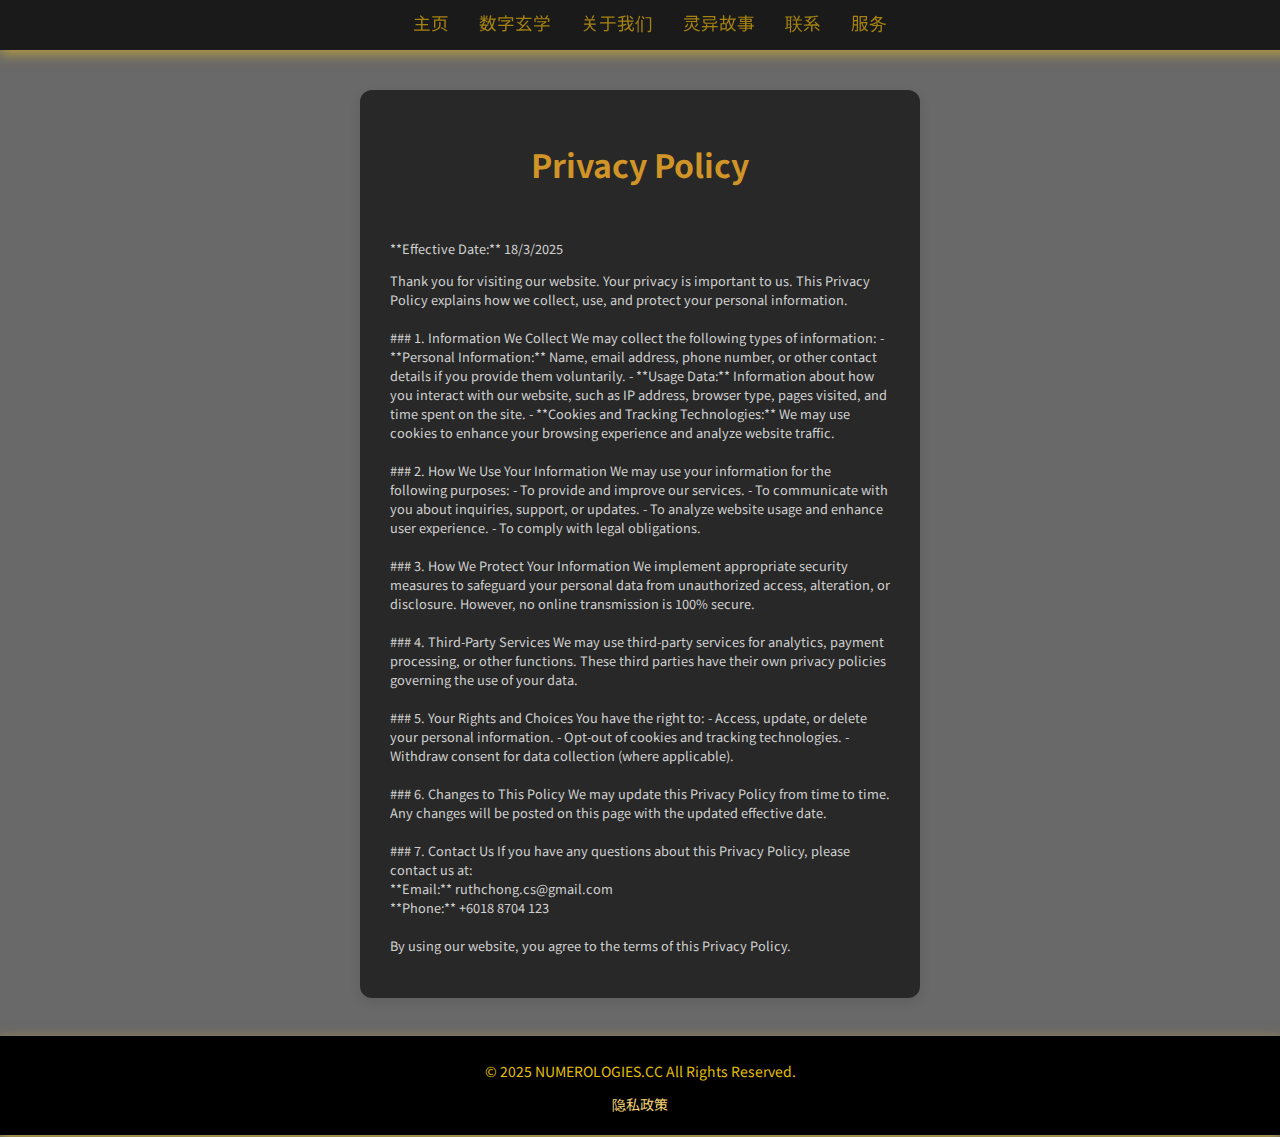
<file: privacy.html>
<!DOCTYPE html>
<html lang="zh">
<head>
    <meta charset="UTF-8">
    <link rel="canonical" href="https://numerologies.cc/">
    <meta name="robots" content="index, follow">
    <meta name="keywords" content="新山室内设计, 新山装修, Skudai装修,Skudai室内设计, Johor, 设计规划,算命,生命数字,数字玄学,免费">
    <meta name="description" content="生命数字，数字玄学，算命，大数据，Johor装修，Skudai装修，Johor室内设计，Skudai室内设计，网页设计,Numerology,Esoteric Numbers,Palm Reading,Fortune Telling">
    <meta name="google-adsense-account" content="ca-pub-2999058131078710">
    <meta name="viewport" content="width=device-width, initial-scale=1.0, user-scalable=no, maximum-scale=1.0, minimum-scale=1.0">
    <title>Numerologies,生命数字,数字玄学</title>
    <link rel="preconnect" href="https://fonts.googleapis.com">
    <link rel="preconnect" href="https://fonts.gstatic.com" crossorigin>
    <link href="https://fonts.googleapis.com/css2?family=Noto+Sans+JP:wght@100..900&family=Open+Sans:ital,wght@0,300..800;1,300..800&family=Roboto:ital,wght@0,100;0,300;0,400;0,500;0,700;0,900;1,100;1,300;1,400;1,500;1,700;1,900&display=swap" rel="stylesheet">
    <link rel="stylesheet" href="styles.css">
    <script async src="https://pagead2.googlesyndication.com/pagead/js/adsbygoogle.js?client=ca-pub-2999058131078710"
     crossorigin="anonymous"></script>
</head>
<body>
    <nav>
        <div class="menu-toggle" onclick="toggleMenu()">
            <div class="bar"></div>
            <div class="bar"></div>
            <div class="bar"></div>
        </div>
        <ul class="nav-list">
            <li><a href="index.html">主页</a></li>
            <li><a href="home.html">数字玄学</a></li>            
            <li><a href="about.html">关于我们</a></li>
            <li><a href="story.html">灵异故事</a></li>
            <li><a href="contact.html">联系</a></li>
            <li><a href="service.html">服务</a></li>
        </ul>
    </nav>
    <script>
        function toggleMenu() {
            document.querySelector(".nav-list").classList.toggle("active");
        }
    </script>
    <style>


.nav-list a:hover {
    font-size: 18px; /* 悬停时字体放大 */
}

.menu-toggle {
    display: none;
    flex-direction: column;
    cursor: pointer;
}

.bar {
    background-color: rgb(177, 115, 8);
    height: 3px;
    width: 25px;
    margin: 4px 0;
}
@media screen and (max-width: 768px) {
    .menu-toggle {
        display: flex;
        position: absolute;
        left: 20px;
    }

    @media screen and (max-width: 768px) {
    .nav-list {
        display: none;
        flex-direction: column;
        background: rgba(0, 0, 0, 0.9); /* 半透明黑色背景 */
        position: fixed; /* 让菜单覆盖整个屏幕 */
        top: 0;
        left: 0;
        width: 100%;
        height: 100vh; /* 高度填充整个屏幕 */
        justify-content: center; /* 垂直居中 */
        align-items: center; /* 水平居中 */
        text-align: center;
        z-index: 1000; /* 确保菜单在最上层 */
        opacity: 0; /* 初始状态不可见 */
        transform: translateY(-10px);
        transition: opacity 0.3s ease, transform 0.3s ease;
        line-height: 50px;
    }

    .nav-list.active {
        display: flex;
        opacity: 1;
        transform: translateY(0);
    }

    .nav-list a {
        color: rgb(234, 146, 13);
        text-decoration: none;
        font-size: 24px; /* 让文字变大 */
        font-weight: bold;
        padding: 15px;
        transition: font-size 0.3s ease, color 0.3s ease;
    }

    .nav-list a:hover {
        font-size: 28px; /* 悬停时文字更大 */
        color: #ffcc00; /* 悬停时改变颜色 */
    }
}
}
    </style>

    <div class="container">
        <div class="align">
        <h1 style="text-align: center;">Privacy Policy</h1>

        <br>
        <p class="align">    **Effective Date:** 18/3/2025</p>
            
            Thank you for visiting our website. Your privacy is important to us. This Privacy Policy explains how we collect, use, and protect your personal information.
            <br>
            <br>
            ### 1. Information We Collect
            We may collect the following types of information:
            - **Personal Information:** Name, email address, phone number, or other contact details if you provide them voluntarily.
            - **Usage Data:** Information about how you interact with our website, such as IP address, browser type, pages visited, and time spent on the site.
            - **Cookies and Tracking Technologies:** We may use cookies to enhance your browsing experience and analyze website traffic.
            <br>
            <br>
            ### 2. How We Use Your Information
            We may use your information for the following purposes:
            - To provide and improve our services.
            - To communicate with you about inquiries, support, or updates.
            - To analyze website usage and enhance user experience.
            - To comply with legal obligations.
            <br>
            <br>
            ### 3. How We Protect Your Information
            We implement appropriate security measures to safeguard your personal data from unauthorized access, alteration, or disclosure. However, no online transmission is 100% secure.
            <br>
            <br>
            ### 4. Third-Party Services
            We may use third-party services for analytics, payment processing, or other functions. These third parties have their own privacy policies governing the use of your data.
            <br>
            <br>
            ### 5. Your Rights and Choices
            You have the right to:
            - Access, update, or delete your personal information.
            - Opt-out of cookies and tracking technologies.
            - Withdraw consent for data collection (where applicable).
            <br>
            <br>
            ### 6. Changes to This Policy
            We may update this Privacy Policy from time to time. Any changes will be posted on this page with the updated effective date.
            <br>
            <br>
            ### 7. Contact Us
            If you have any questions about this Privacy Policy, please contact us at:<br>
            **Email:** ruthchong.cs@gmail.com<br>
            **Phone:** +6018 8704 123
            <br>
            <br>
            By using our website, you agree to the terms of this Privacy Policy.</p>
        </div>
    </div>
</body>
<footer>
    <div class="footer-content">
        <p>© 2025 NUMEROLOGIES.CC  All Rights Reserved.</p>

        <ul class="footer-links">
            <li><a href="privacy.html">隐私政策</a></li>
        </ul>
    </div>
    
</footer>
</html>
</file>
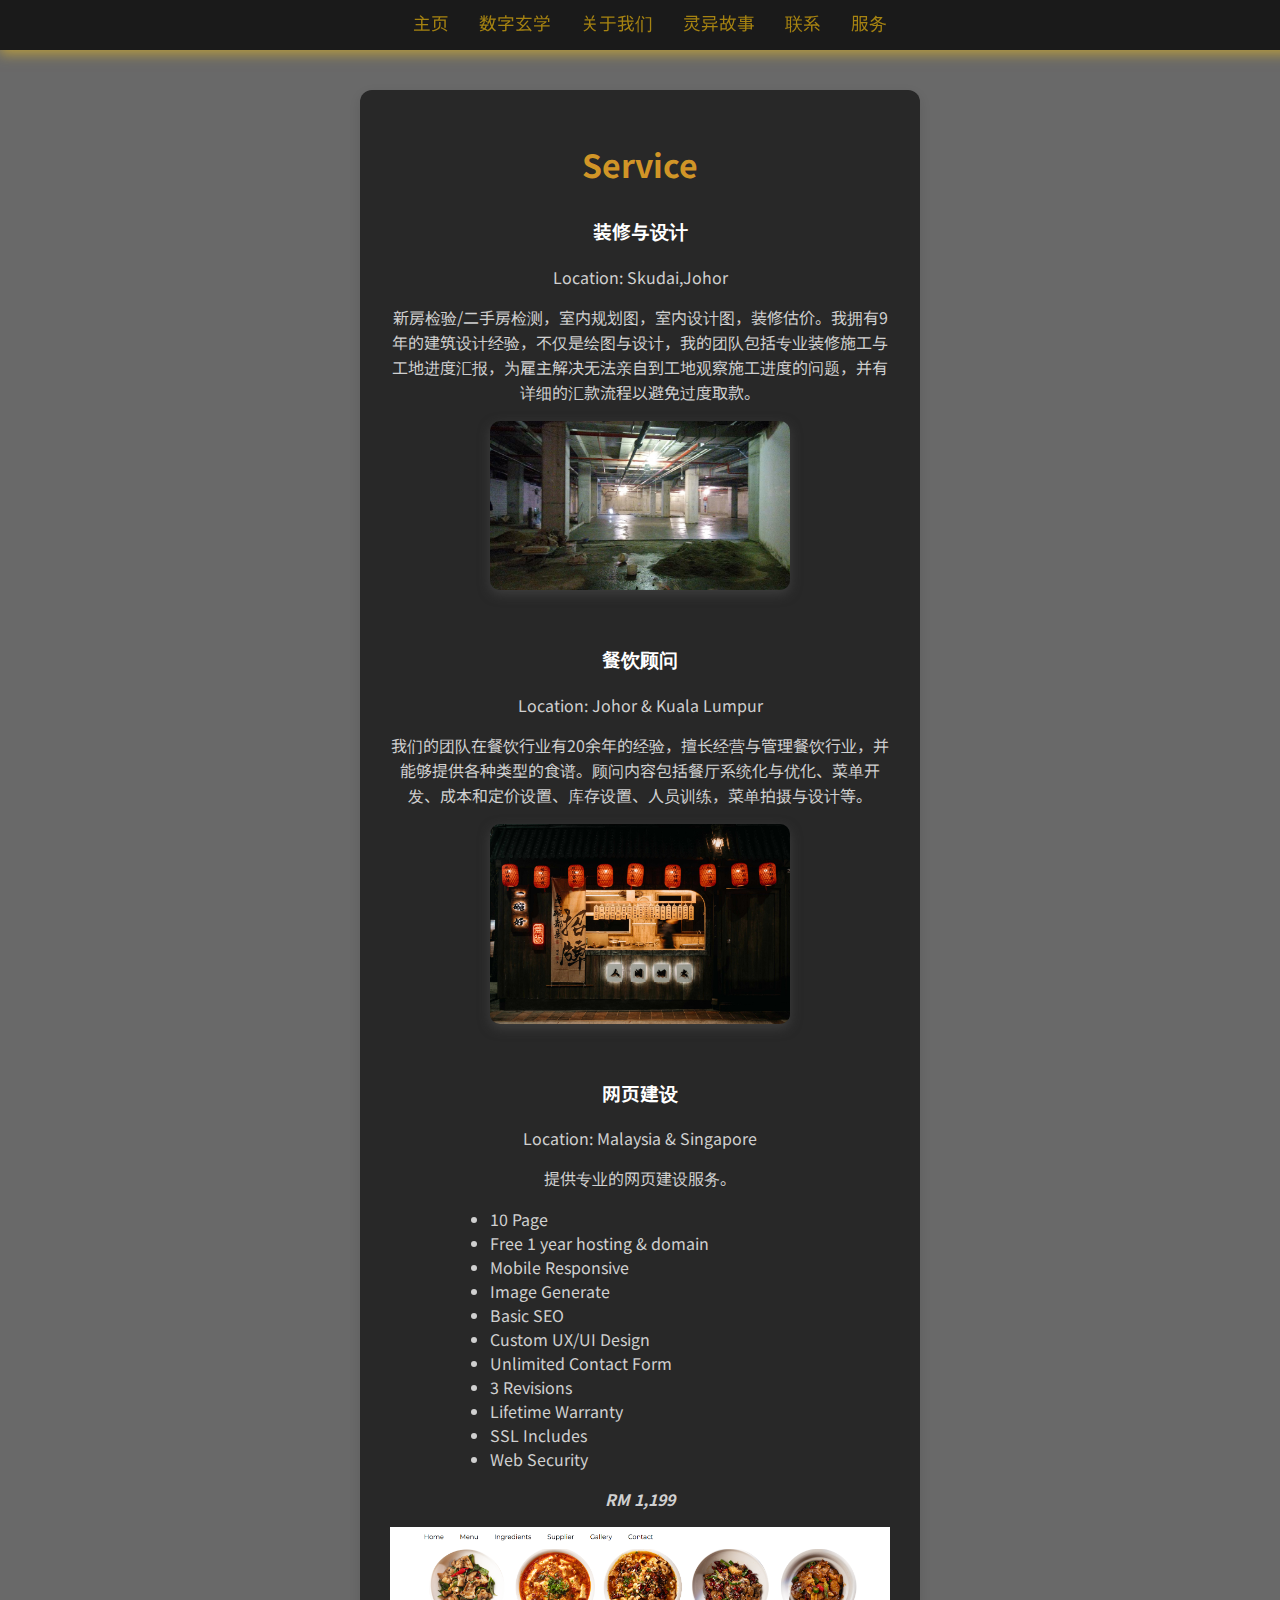
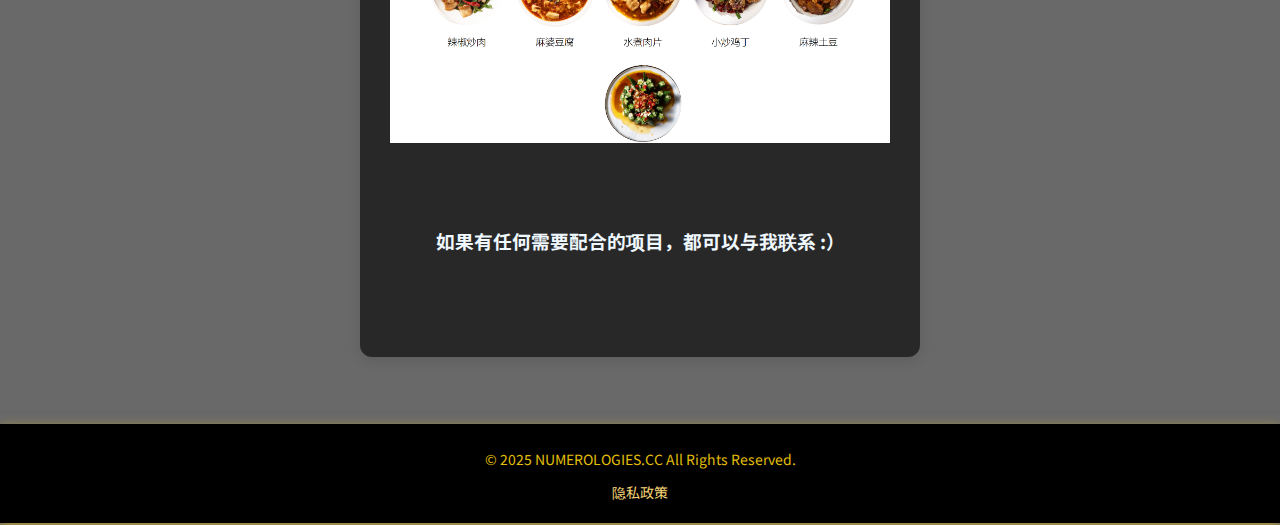
<file: service.html>
<!DOCTYPE html>
<html lang="zh">
<head>
    <meta charset="UTF-8">
    <link rel="canonical" href="https://numerologies.cc/">
    <meta name="robots" content="index, follow">
    <meta name="keywords" content="新山室内设计, 新山装修, Skudai装修,Skudai室内设计, Johor, 设计规划,算命,生命数字,数字玄学,免费">
    <meta name="description" content="生命数字，数字玄学，算命，大数据，Johor装修，Skudai装修，Johor室内设计，Skudai室内设计，网页设计,Numerology,Esoteric Numbers,Palm Reading,Fortune Telling">
    <meta name="google-adsense-account" content="ca-pub-2999058131078710">
    <meta name="viewport" content="width=device-width, initial-scale=1.0, user-scalable=no, maximum-scale=1.0, minimum-scale=1.0">
    <title>Numerologies,生命数字,数字玄学</title>
    <link rel="preconnect" href="https://fonts.googleapis.com">
    <link rel="preconnect" href="https://fonts.gstatic.com" crossorigin>
    <link href="https://fonts.googleapis.com/css2?family=Noto+Sans+JP:wght@100..900&family=Open+Sans:ital,wght@0,300..800;1,300..800&family=Roboto:ital,wght@0,100;0,300;0,400;0,500;0,700;0,900;1,100;1,300;1,400;1,500;1,700;1,900&display=swap" rel="stylesheet">
    <link rel="stylesheet" href="styles.css">
    <script async src="https://pagead2.googlesyndication.com/pagead/js/adsbygoogle.js?client=ca-pub-2999058131078710"
     crossorigin="anonymous"></script>
</head>
<body>
    <nav>
        <div class="menu-toggle" onclick="toggleMenu()">
            <div class="bar"></div>
            <div class="bar"></div>
            <div class="bar"></div>
        </div>
        <ul class="nav-list">
            <li><a href="index.html">主页</a></li>
            <li><a href="home.html">数字玄学</a></li>            
            <li><a href="about.html">关于我们</a></li>
            <li><a href="story.html">灵异故事</a></li>
            <li><a href="contact.html">联系</a></li>
            <li><a href="service.html">服务</a></li>
        </ul>
    </nav>
    <script>
        function toggleMenu() {
            document.querySelector(".nav-list").classList.toggle("active");
        }
    </script>
    <style>


.nav-list a:hover {
    font-size: 18px; /* 悬停时字体放大 */
}

.menu-toggle {
    display: none;
    flex-direction: column;
    cursor: pointer;
}

.bar {
    background-color: rgb(177, 115, 8);
    height: 3px;
    width: 25px;
    margin: 4px 0;
}
@media screen and (max-width: 768px) {
    .menu-toggle {
        display: flex;
        position: absolute;
        left: 20px;
    }

    @media screen and (max-width: 768px) {
    .nav-list {
        display: none;
        flex-direction: column;
        background: rgba(0, 0, 0, 0.9); /* 半透明黑色背景 */
        position: fixed; /* 让菜单覆盖整个屏幕 */
        top: 0;
        left: 0;
        width: 100%;
        height: 100vh; /* 高度填充整个屏幕 */
        justify-content: center; /* 垂直居中 */
        align-items: center; /* 水平居中 */
        text-align: center;
        z-index: 1000; /* 确保菜单在最上层 */
        opacity: 0; /* 初始状态不可见 */
        transform: translateY(-10px);
        transition: opacity 0.3s ease, transform 0.3s ease;
        line-height: 50px;
    }

    .nav-list.active {
        display: flex;
        opacity: 1;
        transform: translateY(0);
    }

    .nav-list a {
        color: rgb(234, 146, 13);
        text-decoration: none;
        font-size: 24px; /* 让文字变大 */
        font-weight: bold;
        padding: 15px;
        transition: font-size 0.3s ease, color 0.3s ease;
    }

    .nav-list a:hover {
        font-size: 28px; /* 悬停时文字更大 */
        color: #ffcc00; /* 悬停时改变颜色 */
    }
}
}
    </style>
<!--Google Ads-->
    <script async src="https://pagead2.googlesyndication.com/pagead/js/adsbygoogle.js?client=ca-pub-2999058131078710"
    crossorigin="anonymous"></script>
<ins class="adsbygoogle"
    style="display:block; text-align:center;"
    data-ad-layout="in-article"
    data-ad-format="fluid"
    data-ad-client="ca-pub-2999058131078710"
    data-ad-slot="1104240249"></ins>
<script>
    (adsbygoogle = window.adsbygoogle || []).push({});
</script>
<!--Google Ads-->
    <div class="container">
        <h1>Service</h1>
        <h3 style="margin-top: 30px; color:white;">装修与设计</h3>
        <p>Location: Skudai,Johor</p>
        <p>新房检验/二手房检测，室内规划图，室内设计图，装修估价。我拥有9年的建筑设计经验，不仅是绘图与设计，我的团队包括专业装修施工与工地进度汇报，为雇主解决无法亲自到工地观察施工进度的问题，并有详细的汇款流程以避免过度取款。</p>
        <div class="image-container">
            <img class="img" src="renovation.jpg" alt="renovation">
        </div>
        <h3 style="margin-top: 50px; color:white;">餐饮顾问</h3>
        <p>Location: Johor & Kuala Lumpur</p>
        <p>我们的团队在餐饮行业有20余年的经验，擅长经营与管理餐饮行业，并能够提供各种类型的食谱。顾问内容包括餐厅系统化与优化、菜单开发、成本和定价设置、库存设置、人员训练，菜单拍摄与设计等。</p>
        <div class="image-container">
            <img class="img" src="consultation.jpg" alt="consultation">
        </div>
        <h3 style="margin-top: 50px; color:white;">网页建设</h3>
        <p>Location: Malaysia & Singapore</p>
        <p>提供专业的网页建设服务。</p>
        <ul class="service-ul">
                <li>10 Page</li>
                <li>Free 1 year hosting & domain</li>
                <li>Mobile Responsive</li>
                <li>Image Generate</li>
                <li>Basic SEO</li>
                <li>Custom UX/UI Design</li>
                <li>Unlimited Contact Form</li>
                <li>3 Revisions</li>
                <li>Lifetime Warranty</li>
                <li>SSL Includes</li>
                <li>Web Security</li>
            </ul>
        <p><i><strong>RM 1,199</strong></i></p>
        <div class="slideshow-container">
            <div class="slide fade">
                <img src="cookingguide.png" alt="consultation">
            </div>
            <div class="slide fade">
                <img src="obn.png" alt="consultation">
            </div>
            <div class="slide fade">
                <img src="portfolio.png" alt="portfolio">
            </div>
            <div class="slide fade">
                <img src="menu.png" alt="menu">
            </div>
            <div class="slide fade">
                <img src="dept.png" alt="dept">
            </div>
        </div>
        </div>
        <h3 style="margin-top: -150px; margin-bottom: 150px; color:aliceblue">如果有任何需要配合的项目，都可以与我联系 :）</h3>
    </div>
</body>
<script src="script.js"></script>
<!--Google Ads-->
<script async src="https://pagead2.googlesyndication.com/pagead/js/adsbygoogle.js?client=ca-pub-2999058131078710"
crossorigin="anonymous"></script>
<ins class="adsbygoogle"
style="display:block; text-align:center;"
data-ad-layout="in-article"
data-ad-format="fluid"
data-ad-client="ca-pub-2999058131078710"
data-ad-slot="1104240249"></ins>
<script>
(adsbygoogle = window.adsbygoogle || []).push({});
</script>
<!--Google Ads-->
<footer>
    <div class="footer-content">
        <p>© 2025 NUMEROLOGIES.CC  All Rights Reserved.</p>

        <ul class="footer-links">
            <li><a href="privacy.html">隐私政策</a></li>
        </ul>
    </div>
    
</footer>
</html>
</file>
<file: styles.css>
/* Overall */
body {
    font-family: "Noto Sans JP", sans-serif;
    background-color: #696969;
    color: #d0d0d0;
    margin: 0;
    padding: 20px;
    display: flex;
    justify-content: center;
    align-items: center;
    min-height: 100vh;
    text-align: center;
    padding-top: 70px;
    flex-direction: column;  /* 保持垂直排列 */
    overflow-x: hidden;
}

.main-content {
    display: flex;
    flex-direction: column;  /* 垂直排列 */
    align-items: center;
    width: 100%;
    max-width: 1200px;
}

.container {
    flex: 1;  /* 让 container 占据可用空间 */
    background-color: #282828;
    padding: 30px;
    border-radius: 12px;
    box-shadow: 0 4px 12px rgba(0, 0, 0, 0.1);
    max-width: 500px;
    width: 100%;
    margin-top: 20px; /* 调整容器与导航栏的间距 */
    margin-bottom: 20px;
}


/* 标题样式 */
h1 {
    font-size: 2.0rem;
    color: #d19527;
    margin-bottom: 20px;
}

h2 {
    font-size: 1.5rem;
    color: #d19527;
    margin-top: 30px;
    margin-bottom: 15px;
}

h3 {
    margin-top: -20px;
    color:#dfa11ad8;
}

.strong {
    color:rgb(255, 255, 255)
}

a {
    text-decoration: none;
    color:#c3bda8
}

/* 输入框样式 */
input {
    padding: 10px;
    margin: 10px;
    border: 2px solid #ddd;
    border-radius: 8px;
    width: 120px;
    text-align: center;
    font-size: 1rem;
    transition: border-color 0.3s ease;
}

input:focus {
    border-color: #00d9ff;
    outline: none;
}

/* 按钮样式 */
button {
    padding: 12px 24px;
    margin: 20px 0;
    cursor: pointer;
    border: none;
    border-radius: 8px;
    background-color: #d19527;
    color: white;
    font-size: 1rem;
    font-weight: bold;
    transition: background-color 0.3s ease, transform 0.2s ease;
}

button:hover {
    background-color: #b18023;
    transform: scale(1.05);
}

button:active {
    transform: scale(0.95);
}

/* 结果样式 */
#result {
    font-size: 2rem;
    font-weight: bold;
    color: #ceae73;
    margin-top: 20px;
}

/* 三角形样式 */
.triangle {
    font-size: 1.5rem;
    margin-top: 20px;
    font-family: "Noto Sans JP", sans-serif;
    color: #232323;
    white-space: pre-line;
    background-color: #ffffff;
    padding: 15px;
    border-radius: 8px;
    border: 1px solid #ddd;
}

/* 描述样式 */
#description, #special-description {
    font-size: 1.1rem;
    margin-top: 10px;
    color: #bebebe;
    line-height: 1.6;
}

/* 特别号码样式 */
#special-numbers {
    font-size: 1.5rem;
    font-weight: bold;
    margin-top: 10px;
    color: #f48686;
}

/* 新增的解释内容样式 */
.explanation-section {
    margin-top: 20px;
    text-align: left;
    background-color: #333;
    padding: 15px;
    border-radius: 8px;
    border: 1px solid #444;
}

.explanation-section h2 {
    font-size: 1.5rem;
    color: #f3b243;
    margin-bottom: 10px;
}

.explanation-section p {
    font-size: 1rem;
    color: #bebebe;
    line-height: 1.6;
}

/* 导航栏样式 */
nav {
    position: fixed; /* 固定在页面顶部 */
    top: 0; /* 固定在顶部 */
    left: 0; /* 从左侧开始 */
    width: 100%; /* 覆盖整个页面宽度 */
    height: 30px;
    background-color: #1a1a1a;
    padding: 10px;
    box-shadow: 0 4px 12px rgba(255, 201, 23, 0.516); /* 添加阴影 */
    z-index: 1000; /* 确保导航栏在最上层 */
}

nav ul {
    list-style-type: none;
    margin: 0;
    padding: 0;
    display: flex;
    justify-content: center;
}

nav ul li {
    margin: 0 15px;
}

nav ul li a {
    color: #a68311;
    text-decoration: none;
    font-size: 1.1rem;
    transition: color 0.3s ease;
}

nav ul li a:hover {
    color: #dfac11;
}


/* 响应式设计 */
@media (max-width: 600px) {


    h1 {
        font-size: 2rem;
    }

    h2 {
        font-size: 1.5rem;
    }

    input {
        width: 50%;
        margin: 5px 0;
    }

    nav ul li {
        margin: 0 10px; /* 在小屏幕上减少导航栏项之间的间距 */
    }

    nav ul li a {
        font-size: 1rem; /* 在小屏幕上减小字体大小 */
    }
}

/* 新增的优点与缺点样式 */
#pros-and-cons {
    margin-top: 20px;
    text-align: left;
    background-color: #333;
    padding: 15px;
    border-radius: 8px;
    border: 1px solid #444;
}


#pros-and-cons p {
    font-size: 1rem;
    color: #bebebe;
    line-height: 1.6;
}

#pros-and-cons strong {
    color: #cb7d1c;
}

/*About*/
.about-header {
    background: rgb(71, 51, 2);
    color: goldenrod;
    text-align: center;
    padding: 40px;
    position: relative;
    display: flex;
    flex-direction: row;
    align-items: center;
    justify-content: center;
    gap: 20px;
    border-radius: 15px;
}

.about-header img {
    width: 100px;
    height: 100px;
    border-radius: 50%;
    background: rgb(125, 125, 125);
    box-shadow: 0 4px 12px rgba(255, 201, 23, 0.516); /* 添加阴影 */
}

.about-content {
    padding: 20px;
    text-align: center;
}

.profile {
    text-align: center;
    padding: 20px;
}

.profile h2 {
    font-size: 24px;
}

.profile .roles {
    font-size: 18px;
    color: gray;
}

.buttons {

    display: flex;
    flex-direction: column;
    align-items: center;
    gap: 20px;
    margin: 50px 0;
}

.buttons img {
    width: 300px;
    display: flex;
    flex-direction: column;
    align-items: center;
    gap: 20px;
    margin-top: 10px;
    margin-bottom: -30px;
    border-radius: 10px;
    box-shadow: 0 4px 12px rgba(84, 84, 84, 0.516); /* 添加阴影 */

}

.buttons button {
    background: goldenrod;
    color: white;
    border: none;
    padding: 10px 20px;
    cursor: pointer;
    font-size: 16px;
    border-radius: 5px;
    width: 180px;
    margin-bottom: -20px;

}

.slideshow-container {
    display: flex;
    justify-content: center;
    align-items: center;
    width: 100%;
    height: 400px; /* 确保父容器有高度 */
    overflow: hidden; /* 防止图片溢出 */
    position: relative;
}

.slide {
    display: flex;
    justify-content: center;  /* 水平居中 */
    align-items: center;      /* 垂直居中 */
    width: 100%;
    height: 100%;
    transition: transform 0.5s ease-in-out;
}

.slide img {
    max-width: 100%;
    max-height: 100%; /* 让图片适应父容器高度 */
    object-fit: contain; /* 保持图片比例，防止裁剪 */
}



.prev, .next {
    position: absolute;
    top: 50%;
    transform: translateY(-50%);
    background-color: rgba(0, 0, 0, 0.5);
    color: white;
    border: none;
    padding: 10px;
    cursor: pointer;
    font-size: 18px;
}

.prev { left: 10px; }
.next { right: 10px; }

.prev:hover, .next:hover {
    background-color: rgba(0, 0, 0, 0.8);
}

/*SERVICE*/

.img {
    width: 300px;
    border-radius: 10px;
    box-shadow: 0 4px 12px rgba(84, 84, 84, 0.516);
}

.service-ul {
    padding-left: 100px;
    padding-right: 100px;
    text-align: left;
}


/* 让滑动更流畅 */
.fade {
    animation: fadeEffect 1.5s ease-in-out;
}

@keyframes fadeEffect {
    from { opacity: 0.4; }
    to { opacity: 1; }
}

/*FOOTER*/
footer {
    flex: 1;
    background-color: #000000;
    color: #e2be0b;
    text-align: center;
    padding: 20px 0;
    position: relative; /* 让 footer 固定在底部 */
    bottom: -18px;
    left: 0;
    width: 100vw; /* 确保 footer 沾满整个宽度 */
    box-shadow: 0 4px 12px rgba(255, 201, 23, 0.516);
}

.footer-content {
    max-width: 800px;
    margin: 0 auto;
}

.footer-content p {
    margin: 5px 0;
    font-size: 14px;
}

.footer-links {
    list-style: none;
    padding: 0;
    margin: 10px 0 0;
    display: flex;
    justify-content: center;
    gap: 15px;
}

.footer-links li {
    display: inline;
}

.footer-links a {
    color: #f8d778;
    text-decoration: none;
    font-size: 14px;
}

.footer-links a:hover {
    text-decoration: underline;
}
.email-link {
    color: white;
    text-decoration: none;
}

/*Align*/

.align {
    text-align: left;
    font-size: 0.8rem;
}


/*STORY*/

.story-list li a {
    text-decoration: none;
    color:rgb(210, 210, 210);
    font-size: medium;
}

.story-content {
    font-size: 0.9rem;
}



.blog-post {
    display: flex;
    align-items: center;
    text-align:left ;
    gap: 15px;
    margin-bottom: 20px;
}
.blog-post img {
    width: 150px;
    height: 150px;
    object-fit: cover;
    border-radius: 8px;
}
.blog-content {
    flex: 1;
}
.bd-content {
    margin-top: 100px;
}
.bd-p {
    margin-bottom: 100px;
}
</file>
